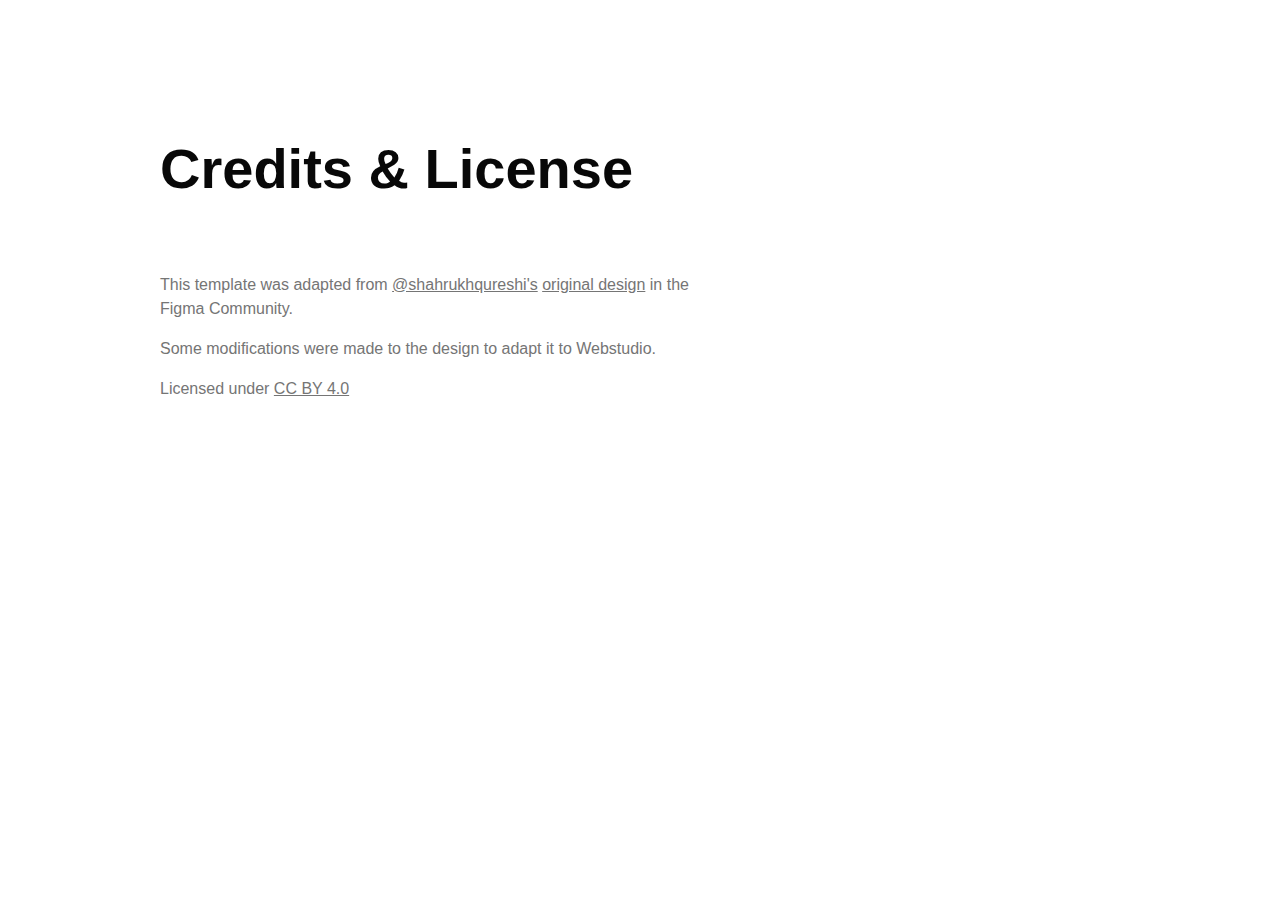
<file: credits/index.html>
<!doctype html>
<html
  lang="en"
  data-ws-project="183fa3e3-40d6-4b75-8d96-15da844849bd"
  data-ws-last-published="2025-07-27T13:51:36.341Z"
>
  <head>
    <link
      rel="stylesheet"
      type="text/css"
      href="/assets/static/app_generated_index-6937cd5a.DGfFGehN.css"
    />
    <meta charset="UTF-8" />
    <meta name="viewport" content="width=device-width,initial-scale=1" />
    <meta property="og:url" content="https://url/credits" />
    <title>Credits</title>
    <meta property="og:title" content="Credits" />
    <meta property="og:type" content="website" />
    <meta name="robots" content="noindex, nofollow" />
    <meta property="twitter:card" content="summary_large_image" />
    <link rel="icon" href="/assets/logo_r1qaJQiri6sK3rPyq-Sar.svg" />
  </head>
  <body class="w-body">
    <div class="w-box">
      <main class="w-box">
        <section class="w-box cna0hdz c1mzb2kd">
          <div
            class="w-box c1357293 c9jnjeu c5tmc3l c1ldum37 czr2pxy c155uc7w cry9bxc c1lfjoq7 cn6056e c1117wcl"
          >
            <h1 class="w-heading c11nr3ex c11dowh9 c1dnnq07 c8ys3vy">
              Credits &amp; License
            </h1>
            <div class="w-box c1rco612">
              <p class="w-paragraph">
                This template was adapted from
                <a
                  href="https://www.figma.com/@shahrukhqureshi"
                  target="_blank"
                  class="w-rich-text-link cd07aq5 cld4m44 c1hz2opz c1c9nyn co9inq6 c18nx7en c13zjl4p cl60rel c1ib9cr2 cb06ied"
                  >@shahrukhqureshi&#x27;s</a
                >
                <a
                  href="https://www.figma.com/community/file/1116316830579955404"
                  target="_blank"
                  class="w-rich-text-link cd07aq5 cld4m44 c1hz2opz c1c9nyn co9inq6 c18nx7en c13zjl4p cl60rel c1ib9cr2 cb06ied"
                  >original design</a
                >
                in the Figma Community.
              </p>
              <p class="w-paragraph">
                Some modifications were made to the design to adapt it to
                Webstudio.
              </p>
              <p class="w-paragraph">
                Licensed under
                <a
                  href="https://creativecommons.org/licenses/by/4.0/"
                  target="_blank"
                  class="w-rich-text-link cd07aq5 cld4m44 c1hz2opz c1c9nyn co9inq6 c18nx7en c13zjl4p cl60rel c1ib9cr2 cb06ied"
                  >CC BY 4.0</a
                >
              </p>
            </div>
          </div>
        </section>
      </main>
    </div>
    <script id="vike_pageContext" type="application/json">
      {
        "_urlRewrite": null,
        "pageId": "/pages/credits",
        "routeParams": {},
        "data": {
          "url": "https://url/credits",
          "system": { "params": {}, "search": {}, "origin": "https://url" },
          "resources": {},
          "pageMeta": {
            "title": "Credits",
            "description": "",
            "excludePageFromSearch": true,
            "language": "",
            "socialImageAssetName": "!undefined",
            "socialImageUrl": "",
            "status": 200,
            "redirect": "",
            "custom": []
          }
        }
      }
    </script>
    <script id="vike_globalContext" type="application/json">
      {}
    </script>
    <script
      src="/assets/entries/entry-server-routing.CRec7gzY.js"
      type="module"
      async
    ></script>
    <link
      rel="modulepreload"
      href="/assets/entries/pages_credits.CgAkyDn2.js"
      as="script"
      type="text/javascript"
    /><link
      rel="modulepreload"
      href="/assets/chunks/chunk-BHAmQTb5.js"
      as="script"
      type="text/javascript"
    />
  </body>
</html>
</file>
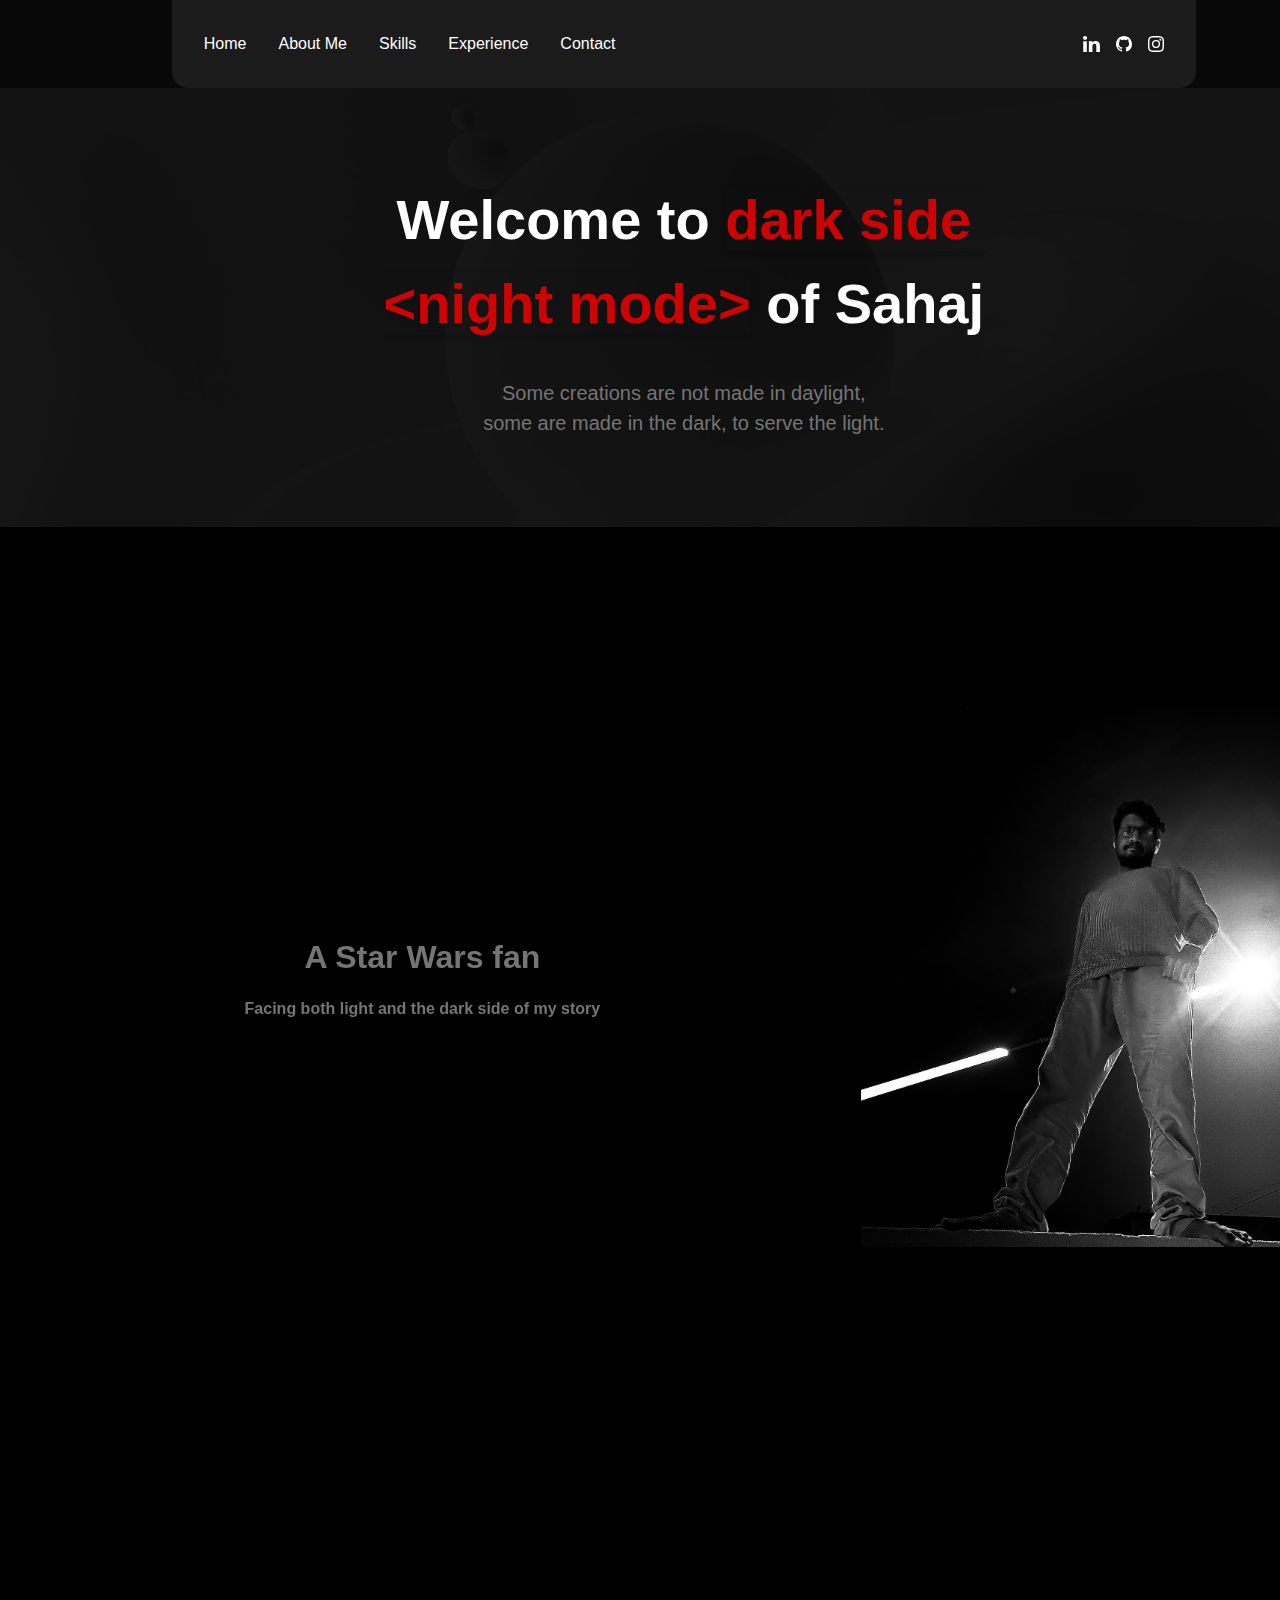
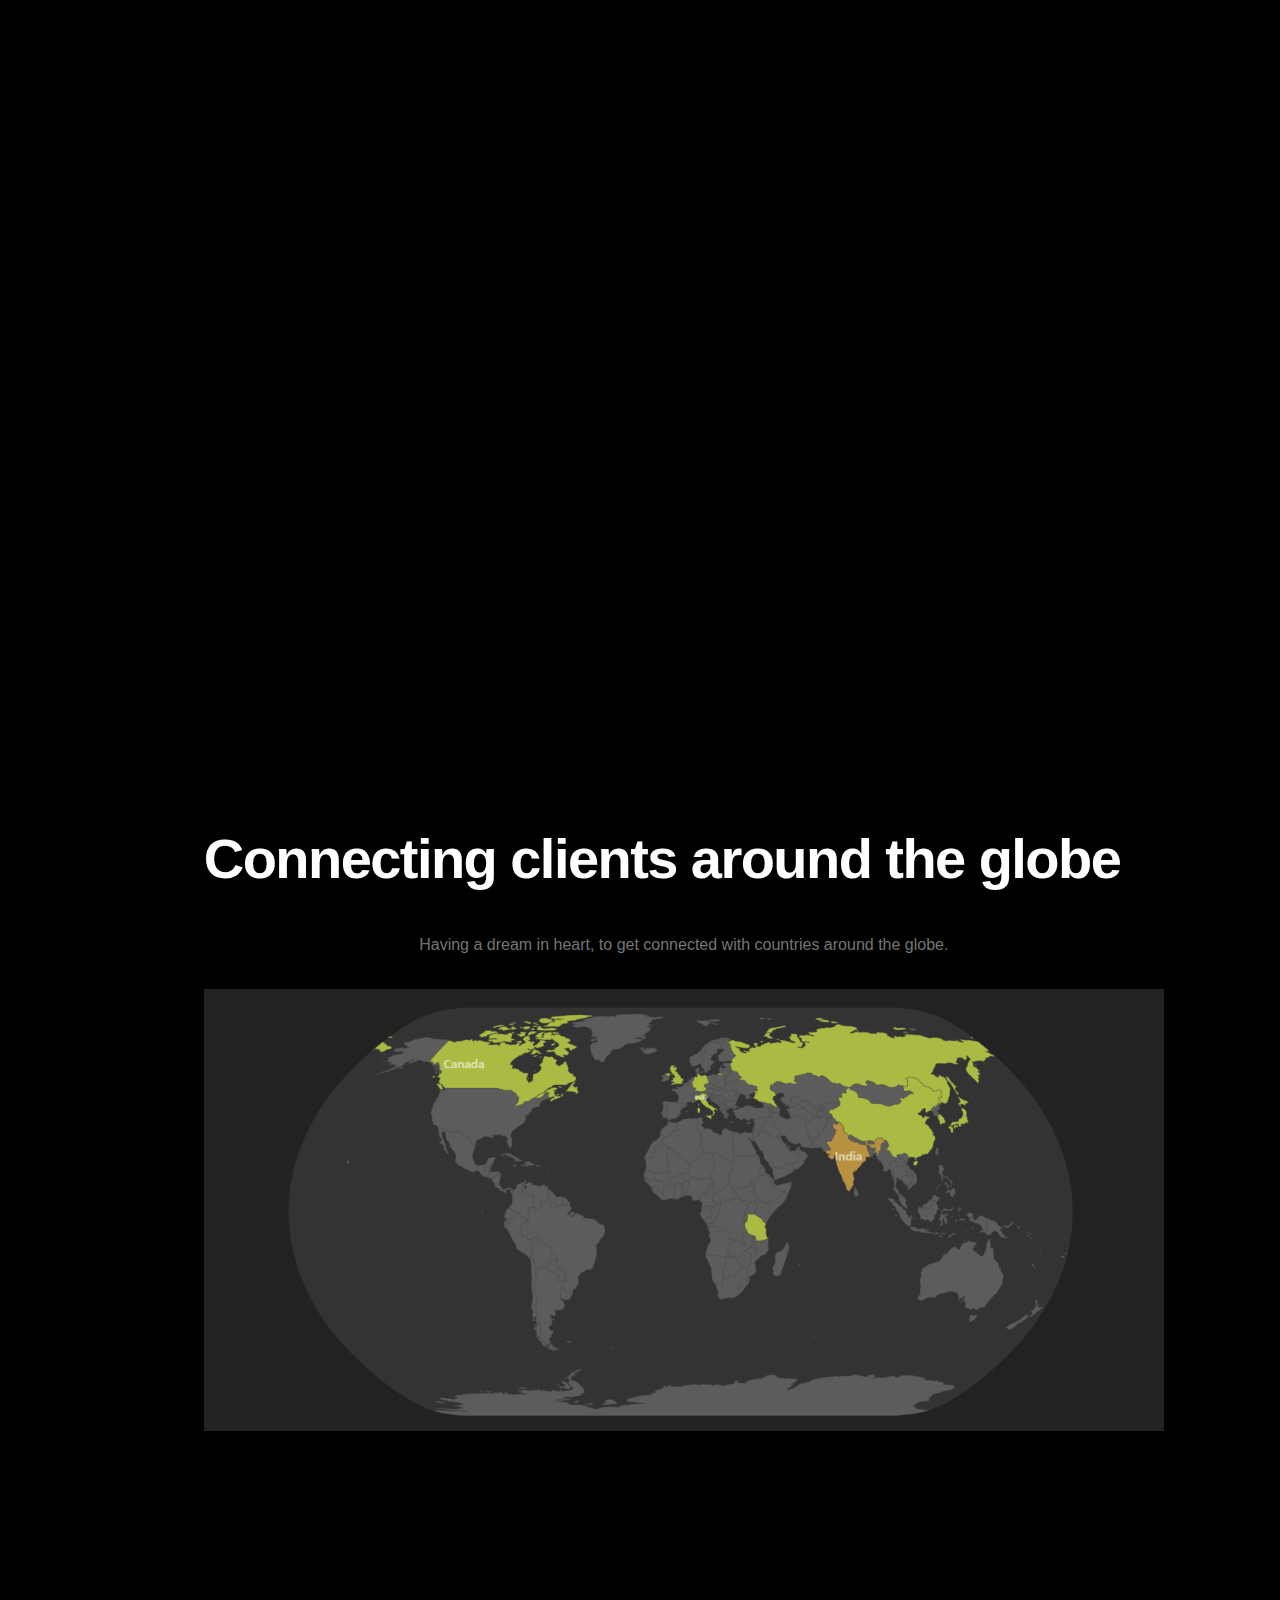
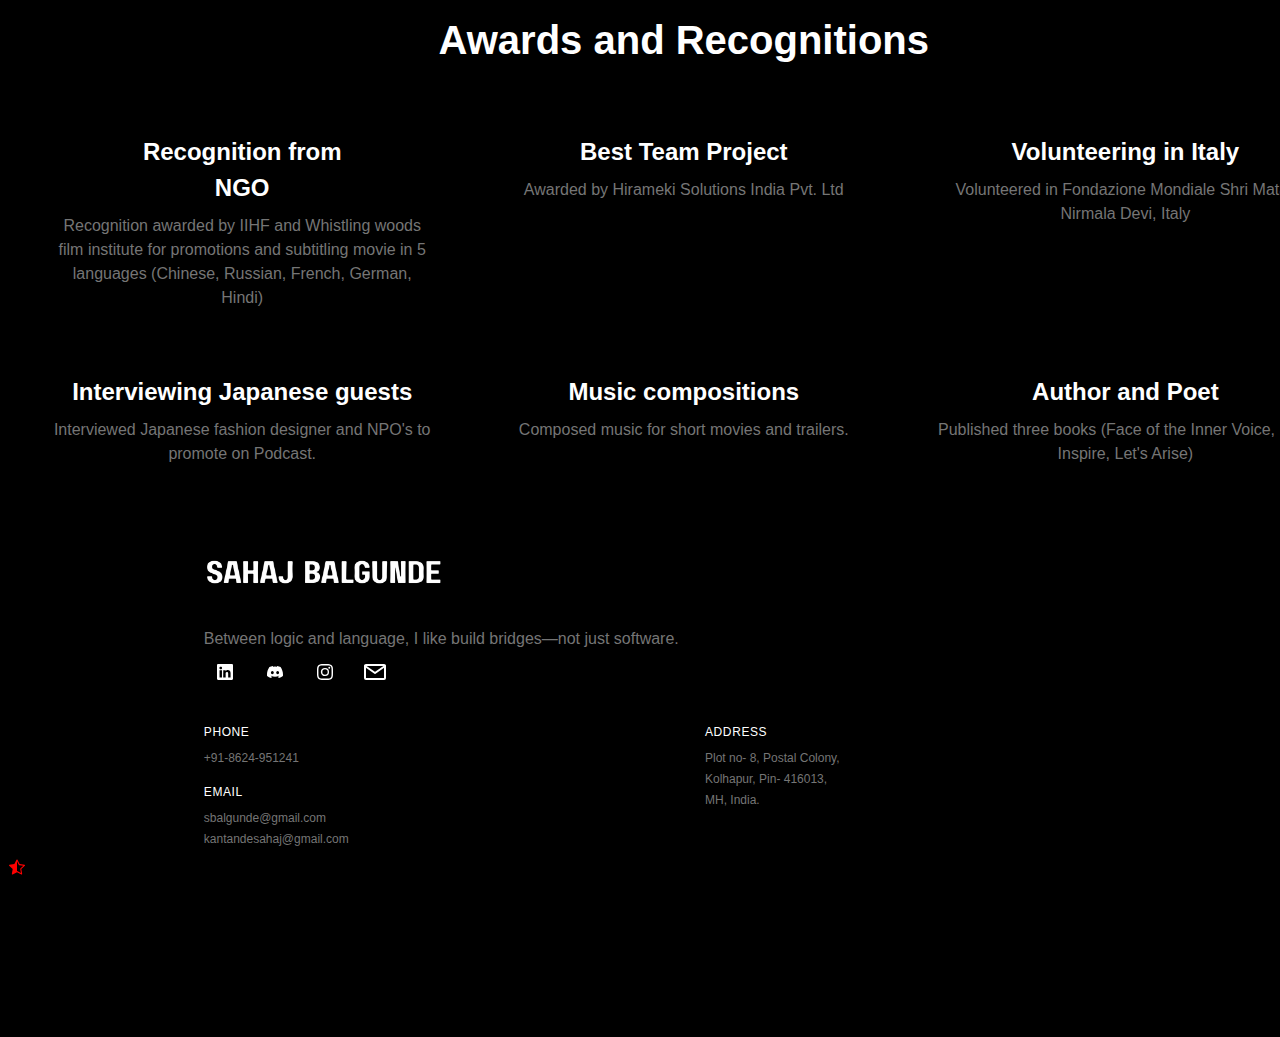
<file: cv/index.html>
<!doctype html>
<html
  lang="en"
  data-ws-project="183fa3e3-40d6-4b75-8d96-15da844849bd"
  data-ws-last-published="2025-07-27T13:31:57.429Z"
>
  <head>
    <link
      rel="stylesheet"
      type="text/css"
      href="/assets/static/app_generated_index-6937cd5a.DBRc3sMn.css"
    />
    <meta charset="UTF-8" />
    <meta name="viewport" content="width=device-width,initial-scale=1" />
    <link
      rel="preload"
      as="image"
      imagesrcset="/assets/myVisitedPlaces_(1)_MvpsHtyYwK6YbgFcJvpRN.png 16w, /assets/myVisitedPlaces_(1)_MvpsHtyYwK6YbgFcJvpRN.png 32w, /assets/myVisitedPlaces_(1)_MvpsHtyYwK6YbgFcJvpRN.png 48w, /assets/myVisitedPlaces_(1)_MvpsHtyYwK6YbgFcJvpRN.png 64w, /assets/myVisitedPlaces_(1)_MvpsHtyYwK6YbgFcJvpRN.png 96w, /assets/myVisitedPlaces_(1)_MvpsHtyYwK6YbgFcJvpRN.png 128w, /assets/myVisitedPlaces_(1)_MvpsHtyYwK6YbgFcJvpRN.png 256w, /assets/myVisitedPlaces_(1)_MvpsHtyYwK6YbgFcJvpRN.png 384w, /assets/myVisitedPlaces_(1)_MvpsHtyYwK6YbgFcJvpRN.png 640w, /assets/myVisitedPlaces_(1)_MvpsHtyYwK6YbgFcJvpRN.png 750w, /assets/myVisitedPlaces_(1)_MvpsHtyYwK6YbgFcJvpRN.png 828w, /assets/myVisitedPlaces_(1)_MvpsHtyYwK6YbgFcJvpRN.png 1080w, /assets/myVisitedPlaces_(1)_MvpsHtyYwK6YbgFcJvpRN.png 1200w, /assets/myVisitedPlaces_(1)_MvpsHtyYwK6YbgFcJvpRN.png 1920w, /assets/myVisitedPlaces_(1)_MvpsHtyYwK6YbgFcJvpRN.png 2048w, /assets/myVisitedPlaces_(1)_MvpsHtyYwK6YbgFcJvpRN.png 3840w"
      imagesizes="100vw"
    />
    <meta property="og:url" content="https://url/cv" />
    <title>Untitled</title>
    <meta property="og:title" content="Untitled" />
    <meta property="og:type" content="website" />
    <meta name="robots" content="noindex, nofollow" />
    <meta property="twitter:card" content="summary_large_image" />
    <link rel="icon" href="/assets/logo_r1qaJQiri6sK3rPyq-Sar.svg" />
    <link
      rel="preload"
      href="/assets/abstract_vt9yZNJWW69duXvqe3rMZ.webp"
      as="image"
    />
  </head>
  <body class="w-element c2ndtu8">
    <div style="display: contents">
      <div style="display: contents">
        <div class="w-html-embed">
          <style>
            * {
              /* Remove preset margins on everything so they can be applied where we want. */
              margin: 0;
              /* Make links scroll to their sections smoothly. */
              scroll-behavior: smooth;
            }
          </style>
        </div>
        <div class="w-box c130qyz3">
          <nav
            class="w-box c1357293 c9jnjeu c5tmc3l c1ldum37 czr2pxy c155uc7w cry9bxc c1lxiyww ca4qjwu c1cdc69r c1e5l06w c1kujfpy c1vfv5ml c18v2pa2 c1gut7ra cvyaqlm c5dy17i c1hsfuam c12jt7do cc3dq2t"
          >
            <div style="display: contents">
              <div style="display: contents">
                <div
                  class="w-box cry9bxc c1qyy4dh c18v2pa2 c10zkoym ct8c5y2 c15cml01 c10x096o c1rstvfo"
                >
                  <a
                    href="/"
                    class="w-link c1b44psv csru8nn c1hz2opz c1c9nyn co9inq6 c18nx7en c13zjl4p c135vpv5 c1qyy4dh ct02u4h cl60rel c1ib9cr2 cb06ied"
                    >Home</a
                  ><a
                    href="/#aboutme"
                    class="w-link c1b44psv csru8nn c1hz2opz c1c9nyn co9inq6 c18nx7en c13zjl4p c135vpv5 c1qyy4dh ct02u4h cl60rel c1ib9cr2 cb06ied"
                    >About Me</a
                  ><a
                    href="/#skills"
                    class="w-link c1b44psv csru8nn c1hz2opz c1c9nyn co9inq6 c18nx7en c13zjl4p c135vpv5 c1qyy4dh ct02u4h cl60rel c1ib9cr2 cb06ied"
                    >Skills</a
                  ><a
                    href="/#experience"
                    class="w-link c1b44psv csru8nn c1hz2opz c1c9nyn co9inq6 c18nx7en c13zjl4p c135vpv5 c1qyy4dh ct02u4h cl60rel c1ib9cr2 cb06ied"
                    >Experience</a
                  ><a
                    href="/"
                    class="w-link c1b44psv csru8nn c1hz2opz c1c9nyn co9inq6 c18nx7en c13zjl4p c135vpv5 c1qyy4dh ct02u4h cl60rel c1ib9cr2 cb06ied"
                    >Contact</a
                  >
                </div>
                <div
                  class="w-box cry9bxc ce5h5qp csadq8m c1qyy4dh ct02u4h ck3ozxv c1rstvfo c10x096o"
                >
                  <a
                    aria-label="LinkedIn"
                    href="https://www.linkedin.com/in/sahaj-b-%E3%82%B5%E3%83%8F%E3%82%B8/"
                    class="w-link c1b44psv csru8nn c1hz2opz c1c9nyn co9inq6 c18nx7en c13zjl4p c135vpv5 c1qyy4dh ct02u4h cl60rel c1ib9cr2 cb06ied"
                    ><div class="w-html-embed csru8nn cblpe2z c1y0z7zr">
                      <svg
                        width="100%"
                        height="100%"
                        viewBox="0 0 18 17"
                        fill="none"
                        xmlns="http://www.w3.org/2000/svg"
                      >
                        <path
                          d="M0 1.97499C0 1.40259 0.202708 0.930366 0.608108 0.558324C1.01351 0.186265 1.54055 0.000244141 2.18919 0.000244141C2.82626 0.000244141 3.34169 0.183397 3.73552 0.549738C4.14092 0.927515 4.34363 1.41976 4.34363 2.0265C4.34363 2.576 4.14672 3.0339 3.7529 3.40024C3.3475 3.77802 2.81467 3.9669 2.15444 3.9669H2.13707C1.49999 3.9669 0.984562 3.77802 0.590734 3.40024C0.196905 3.02246 0 2.54737 0 1.97499ZM0.225869 17.0002V5.52953H4.08301V17.0002H0.225869ZM6.22008 17.0002H10.0772V10.5952C10.0772 10.1945 10.1236 9.8854 10.2162 9.6679C10.3784 9.27867 10.6245 8.94954 10.9546 8.68053C11.2847 8.4115 11.6988 8.277 12.1969 8.277C13.4942 8.277 14.1429 9.1413 14.1429 10.8699V17.0002H18V10.4235C18 8.72918 17.5946 7.44417 16.7838 6.56842C15.973 5.69266 14.9016 5.25478 13.5695 5.25478C12.0753 5.25478 10.9112 5.89013 10.0772 7.16084V7.19518H10.0598L10.0772 7.16084V5.52953H6.22008C6.24324 5.89585 6.25483 7.0349 6.25483 8.94669C6.25483 10.8585 6.24324 13.543 6.22008 17.0002Z"
                          fill="currentColor"
                        ></path>
                      </svg></div></a
                  ><a
                    aria-label="Behance"
                    href="https://github.com/sahajisy"
                    class="w-link c1b44psv csru8nn c1hz2opz c1c9nyn co9inq6 c18nx7en c13zjl4p c135vpv5 c1qyy4dh ct02u4h cl60rel c1ib9cr2 cb06ied"
                    ><div class="w-html-embed csru8nn cblpe2z c1y0z7zr">
                      <svg
                        xmlns="http://www.w3.org/2000/svg"
                        width="16"
                        height="16"
                        fill="currentColor"
                        class="bi bi-github"
                        viewBox="0 0 16 16"
                      >
                        <path
                          d="M8 0C3.58 0 0 3.58 0 8c0 3.54 2.29 6.53 5.47 7.59.4.07.55-.17.55-.38 0-.19-.01-.82-.01-1.49-2.01.37-2.53-.49-2.69-.94-.09-.23-.48-.94-.82-1.13-.28-.15-.68-.52-.01-.53.63-.01 1.08.58 1.23.82.72 1.21 1.87.87 2.33.66.07-.52.28-.87.51-1.07-1.78-.2-3.64-.89-3.64-3.95 0-.87.31-1.59.82-2.15-.08-.2-.36-1.02.08-2.12 0 0 .67-.21 2.2.82.64-.18 1.32-.27 2-.27s1.36.09 2 .27c1.53-1.04 2.2-.82 2.2-.82.44 1.1.16 1.92.08 2.12.51.56.82 1.27.82 2.15 0 3.07-1.87 3.75-3.65 3.95.29.25.54.73.54 1.48 0 1.07-.01 1.93-.01 2.2 0 .21.15.46.55.38A8.01 8.01 0 0 0 16 8c0-4.42-3.58-8-8-8"
                        />
                      </svg></div></a
                  ><a
                    aria-label="X/Twitter"
                    href="https://www.instagram.com/kantandesu?igsh=MWc3cmhzMnI1ejAwNA%3D%3D&amp;utm_source=qr"
                    class="w-link c1b44psv csru8nn c1hz2opz c1c9nyn co9inq6 c18nx7en c13zjl4p c135vpv5 c1qyy4dh ct02u4h cl60rel c1ib9cr2 cb06ied"
                    ><div class="w-html-embed csru8nn cblpe2z c1y0z7zr">
                      <svg
                        xmlns="http://www.w3.org/2000/svg"
                        width="16"
                        height="16"
                        fill="currentColor"
                        class="bi bi-instagram"
                        viewBox="0 0 16 16"
                      >
                        <path
                          d="M8 0C5.829 0 5.556.01 4.703.048 3.85.088 3.269.222 2.76.42a3.9 3.9 0 0 0-1.417.923A3.9 3.9 0 0 0 .42 2.76C.222 3.268.087 3.85.048 4.7.01 5.555 0 5.827 0 8.001c0 2.172.01 2.444.048 3.297.04.852.174 1.433.372 1.942.205.526.478.972.923 1.417.444.445.89.719 1.416.923.51.198 1.09.333 1.942.372C5.555 15.99 5.827 16 8 16s2.444-.01 3.298-.048c.851-.04 1.434-.174 1.943-.372a3.9 3.9 0 0 0 1.416-.923c.445-.445.718-.891.923-1.417.197-.509.332-1.09.372-1.942C15.99 10.445 16 10.173 16 8s-.01-2.445-.048-3.299c-.04-.851-.175-1.433-.372-1.941a3.9 3.9 0 0 0-.923-1.417A3.9 3.9 0 0 0 13.24.42c-.51-.198-1.092-.333-1.943-.372C10.443.01 10.172 0 7.998 0zm-.717 1.442h.718c2.136 0 2.389.007 3.232.046.78.035 1.204.166 1.486.275.373.145.64.319.92.599s.453.546.598.92c.11.281.24.705.275 1.485.039.843.047 1.096.047 3.231s-.008 2.389-.047 3.232c-.035.78-.166 1.203-.275 1.485a2.5 2.5 0 0 1-.599.919c-.28.28-.546.453-.92.598-.28.11-.704.24-1.485.276-.843.038-1.096.047-3.232.047s-2.39-.009-3.233-.047c-.78-.036-1.203-.166-1.485-.276a2.5 2.5 0 0 1-.92-.598 2.5 2.5 0 0 1-.6-.92c-.109-.281-.24-.705-.275-1.485-.038-.843-.046-1.096-.046-3.233s.008-2.388.046-3.231c.036-.78.166-1.204.276-1.486.145-.373.319-.64.599-.92s.546-.453.92-.598c.282-.11.705-.24 1.485-.276.738-.034 1.024-.044 2.515-.045zm4.988 1.328a.96.96 0 1 0 0 1.92.96.96 0 0 0 0-1.92m-4.27 1.122a4.109 4.109 0 1 0 0 8.217 4.109 4.109 0 0 0 0-8.217m0 1.441a2.667 2.667 0 1 1 0 5.334 2.667 2.667 0 0 1 0-5.334"
                        />
                      </svg></div
                  ></a>
                </div>
              </div>
            </div>
          </nav>
          <div
            data-state="closed"
            class="w-collapsible cwvpjlf cx6c9kw c174sw29 czqy8m4 c4etu7w c10x096o c1fvno8n c18rgifh cscsz6x coh89bn"
          >
            <button
              type="button"
              aria-label="Open mobile menu"
              class="w-button c1b44psv cl8m66n c1b2tb9q c1xm4ef6 c1j33arz c1r2vfc1 ccfzz03 cub2gss cgcvr98 c1xjllne c135vpv5 ckm1y83 csru8nn c1md20bl c1e892th c1qyy4dh ct02u4h c1nouzdk c1hz2opz c1c9nyn co9inq6 c18nx7en c13zjl4p c1cb3y4c c1h3d6dm c10psuuk cl60rel c1ib9cr2 cb06ied cv7lanz c1q2ekan cngthtj ckqzz7r"
              aria-controls="radix-:Ra6:"
              aria-expanded="false"
              data-state="closed"
            >
              <div class="w-html-embed">
                <svg
                  xmlns="http://www.w3.org/2000/svg"
                  width="100%"
                  height="100%"
                  viewBox="0 0 24 24"
                  fill="none"
                  stroke="currentColor"
                  stroke-width="2"
                  stroke-linecap="round"
                  stroke-linejoin="round"
                  class="lucide lucide-menu"
                >
                  <line x1="4" x2="20" y1="12" y2="12"></line>
                  <line x1="4" x2="20" y1="6" y2="6"></line>
                  <line x1="4" x2="20" y1="18" y2="18"></line>
                </svg>
              </div>
            </button>
            <div
              data-state="closed"
              id="radix-:Ra6:"
              hidden=""
              data-ani="expand"
              class="w-collapsible-content"
            ></div>
          </div>
        </div>
      </div>
    </div>
    <section
      id="top"
      class="w-box cna0hdz c1mzb2kd c1669vkd cn1jd01 c1di64f2 c1ru090q c1syziaj c19ffyra cbho0oy c1ns98mi c1t5a35i"
    >
      <div
        class="w-box c1357293 c9jnjeu c5tmc3l c1ldum37 czr2pxy c155uc7w cry9bxc c1lfjoq7 ca4qjwu c1cdc69r"
      >
        <div class="w-box cry9bxc c1lfjoq7 c1s46o9r cdczzub">
          <div
            class="w-box cry9bxc c1lfjoq7 ct8c5y2 c10zkoym c1qyy4dh c1wt8a7g c1qom380"
          >
            <h1
              class="w-heading c11nr3ex c11dowh9 cuccfz7 c8ys3vy c74kosi c1dhz37v"
            >
              Welcome to
              <span class="w-element c1irv2ek c1ta1lnp"
                >dark side &lt;night mode&gt;</span
              >
              of Sahaj
            </h1>
            <p class="w-paragraph c1nkzcyu c3fmn7t czt9u4x c1dhz37v">
              Some creations are not made in daylight, some are made in the
              dark, to serve the light.
            </p>
          </div>
        </div>
      </div>
    </section>
    <div class="w-element c197e9rz">
      <div class="w-box">
        <div class="w-box c13wpgbo c1kb9vfm">
          <div
            class="w-box cuxhm5d c653p2c c1cvcmzo c1qyy4dh csx6tj7 cdtylqg chmjof8 copqmak"
          >
            <div style="display: contents">
              <div
                class="w-box copqmak c8x4o7e c1b60xtq c9e4b1s ceptiu8 cz42axp c2d5c6o"
              >
                <div
                  class="w-box cry9bxc c1qyy4dh ct02u4h c8x4o7e c1b60xtq c1lfjoq7"
                >
                  <h1 class="w-heading">
                    <b class="w-element">A Star Wars fan</b>
                  </h1>
                  <div class="w-text">
                    <b class="w-element"
                      >Facing both light and the dark side of my story</b
                    >
                  </div>
                </div>
                <img
                  alt=""
                  width="1440"
                  height="1443"
                  src="/assets/518347086_3303703416473133_1472201224637718165_n_Gm5u_kouxu4133bTZmlc0.jpg"
                  class="w-image czr2pxy c1bkqfhr c1gxuxwl cjxv9qx"
                  sizes="100vw"
                  srcset="
                    /assets/518347086_3303703416473133_1472201224637718165_n_Gm5u_kouxu4133bTZmlc0.jpg   16w,
                    /assets/518347086_3303703416473133_1472201224637718165_n_Gm5u_kouxu4133bTZmlc0.jpg   32w,
                    /assets/518347086_3303703416473133_1472201224637718165_n_Gm5u_kouxu4133bTZmlc0.jpg   48w,
                    /assets/518347086_3303703416473133_1472201224637718165_n_Gm5u_kouxu4133bTZmlc0.jpg   64w,
                    /assets/518347086_3303703416473133_1472201224637718165_n_Gm5u_kouxu4133bTZmlc0.jpg   96w,
                    /assets/518347086_3303703416473133_1472201224637718165_n_Gm5u_kouxu4133bTZmlc0.jpg  128w,
                    /assets/518347086_3303703416473133_1472201224637718165_n_Gm5u_kouxu4133bTZmlc0.jpg  256w,
                    /assets/518347086_3303703416473133_1472201224637718165_n_Gm5u_kouxu4133bTZmlc0.jpg  384w,
                    /assets/518347086_3303703416473133_1472201224637718165_n_Gm5u_kouxu4133bTZmlc0.jpg  640w,
                    /assets/518347086_3303703416473133_1472201224637718165_n_Gm5u_kouxu4133bTZmlc0.jpg  750w,
                    /assets/518347086_3303703416473133_1472201224637718165_n_Gm5u_kouxu4133bTZmlc0.jpg  828w,
                    /assets/518347086_3303703416473133_1472201224637718165_n_Gm5u_kouxu4133bTZmlc0.jpg 1080w,
                    /assets/518347086_3303703416473133_1472201224637718165_n_Gm5u_kouxu4133bTZmlc0.jpg 1200w,
                    /assets/518347086_3303703416473133_1472201224637718165_n_Gm5u_kouxu4133bTZmlc0.jpg 1920w,
                    /assets/518347086_3303703416473133_1472201224637718165_n_Gm5u_kouxu4133bTZmlc0.jpg 2048w,
                    /assets/518347086_3303703416473133_1472201224637718165_n_Gm5u_kouxu4133bTZmlc0.jpg 3840w
                  "
                  decoding="async"
                  loading="lazy"
                /><img
                  alt=""
                  width="1148"
                  height="1148"
                  src="/assets/473292168_3114715015371975_2353566844268573561_n_29LvjLLBTf_1gC-youzf0.jpg"
                  class="w-image czr2pxy c1bkqfhr c1gxuxwl cjxv9qx"
                  sizes="100vw"
                  srcset="
                    /assets/473292168_3114715015371975_2353566844268573561_n_29LvjLLBTf_1gC-youzf0.jpg   16w,
                    /assets/473292168_3114715015371975_2353566844268573561_n_29LvjLLBTf_1gC-youzf0.jpg   32w,
                    /assets/473292168_3114715015371975_2353566844268573561_n_29LvjLLBTf_1gC-youzf0.jpg   48w,
                    /assets/473292168_3114715015371975_2353566844268573561_n_29LvjLLBTf_1gC-youzf0.jpg   64w,
                    /assets/473292168_3114715015371975_2353566844268573561_n_29LvjLLBTf_1gC-youzf0.jpg   96w,
                    /assets/473292168_3114715015371975_2353566844268573561_n_29LvjLLBTf_1gC-youzf0.jpg  128w,
                    /assets/473292168_3114715015371975_2353566844268573561_n_29LvjLLBTf_1gC-youzf0.jpg  256w,
                    /assets/473292168_3114715015371975_2353566844268573561_n_29LvjLLBTf_1gC-youzf0.jpg  384w,
                    /assets/473292168_3114715015371975_2353566844268573561_n_29LvjLLBTf_1gC-youzf0.jpg  640w,
                    /assets/473292168_3114715015371975_2353566844268573561_n_29LvjLLBTf_1gC-youzf0.jpg  750w,
                    /assets/473292168_3114715015371975_2353566844268573561_n_29LvjLLBTf_1gC-youzf0.jpg  828w,
                    /assets/473292168_3114715015371975_2353566844268573561_n_29LvjLLBTf_1gC-youzf0.jpg 1080w,
                    /assets/473292168_3114715015371975_2353566844268573561_n_29LvjLLBTf_1gC-youzf0.jpg 1200w,
                    /assets/473292168_3114715015371975_2353566844268573561_n_29LvjLLBTf_1gC-youzf0.jpg 1920w,
                    /assets/473292168_3114715015371975_2353566844268573561_n_29LvjLLBTf_1gC-youzf0.jpg 2048w,
                    /assets/473292168_3114715015371975_2353566844268573561_n_29LvjLLBTf_1gC-youzf0.jpg 3840w
                  "
                  decoding="async"
                  loading="lazy"
                /><img
                  alt=""
                  width="1440"
                  height="1800"
                  src="/assets/470204042_17948528918877481_6402698420380474944_n_LNTqN9XTm2-Bi-GUEPoP5.jpg"
                  class="w-image czr2pxy c1bkqfhr c1gxuxwl cjxv9qx"
                  sizes="100vw"
                  srcset="
                    /assets/470204042_17948528918877481_6402698420380474944_n_LNTqN9XTm2-Bi-GUEPoP5.jpg   16w,
                    /assets/470204042_17948528918877481_6402698420380474944_n_LNTqN9XTm2-Bi-GUEPoP5.jpg   32w,
                    /assets/470204042_17948528918877481_6402698420380474944_n_LNTqN9XTm2-Bi-GUEPoP5.jpg   48w,
                    /assets/470204042_17948528918877481_6402698420380474944_n_LNTqN9XTm2-Bi-GUEPoP5.jpg   64w,
                    /assets/470204042_17948528918877481_6402698420380474944_n_LNTqN9XTm2-Bi-GUEPoP5.jpg   96w,
                    /assets/470204042_17948528918877481_6402698420380474944_n_LNTqN9XTm2-Bi-GUEPoP5.jpg  128w,
                    /assets/470204042_17948528918877481_6402698420380474944_n_LNTqN9XTm2-Bi-GUEPoP5.jpg  256w,
                    /assets/470204042_17948528918877481_6402698420380474944_n_LNTqN9XTm2-Bi-GUEPoP5.jpg  384w,
                    /assets/470204042_17948528918877481_6402698420380474944_n_LNTqN9XTm2-Bi-GUEPoP5.jpg  640w,
                    /assets/470204042_17948528918877481_6402698420380474944_n_LNTqN9XTm2-Bi-GUEPoP5.jpg  750w,
                    /assets/470204042_17948528918877481_6402698420380474944_n_LNTqN9XTm2-Bi-GUEPoP5.jpg  828w,
                    /assets/470204042_17948528918877481_6402698420380474944_n_LNTqN9XTm2-Bi-GUEPoP5.jpg 1080w,
                    /assets/470204042_17948528918877481_6402698420380474944_n_LNTqN9XTm2-Bi-GUEPoP5.jpg 1200w,
                    /assets/470204042_17948528918877481_6402698420380474944_n_LNTqN9XTm2-Bi-GUEPoP5.jpg 1920w,
                    /assets/470204042_17948528918877481_6402698420380474944_n_LNTqN9XTm2-Bi-GUEPoP5.jpg 2048w,
                    /assets/470204042_17948528918877481_6402698420380474944_n_LNTqN9XTm2-Bi-GUEPoP5.jpg 3840w
                  "
                  decoding="async"
                  loading="lazy"
                /><img
                  alt=""
                  width="526"
                  height="526"
                  src="/assets/469984937_17948524520877481_1937878869797810419_n_Rar0pOWybWDufGJu2uwBj.jpg"
                  class="w-image czr2pxy c1bkqfhr c1gxuxwl cjxv9qx"
                  sizes="100vw"
                  srcset="
                    /assets/469984937_17948524520877481_1937878869797810419_n_Rar0pOWybWDufGJu2uwBj.jpg   16w,
                    /assets/469984937_17948524520877481_1937878869797810419_n_Rar0pOWybWDufGJu2uwBj.jpg   32w,
                    /assets/469984937_17948524520877481_1937878869797810419_n_Rar0pOWybWDufGJu2uwBj.jpg   48w,
                    /assets/469984937_17948524520877481_1937878869797810419_n_Rar0pOWybWDufGJu2uwBj.jpg   64w,
                    /assets/469984937_17948524520877481_1937878869797810419_n_Rar0pOWybWDufGJu2uwBj.jpg   96w,
                    /assets/469984937_17948524520877481_1937878869797810419_n_Rar0pOWybWDufGJu2uwBj.jpg  128w,
                    /assets/469984937_17948524520877481_1937878869797810419_n_Rar0pOWybWDufGJu2uwBj.jpg  256w,
                    /assets/469984937_17948524520877481_1937878869797810419_n_Rar0pOWybWDufGJu2uwBj.jpg  384w,
                    /assets/469984937_17948524520877481_1937878869797810419_n_Rar0pOWybWDufGJu2uwBj.jpg  640w,
                    /assets/469984937_17948524520877481_1937878869797810419_n_Rar0pOWybWDufGJu2uwBj.jpg  750w,
                    /assets/469984937_17948524520877481_1937878869797810419_n_Rar0pOWybWDufGJu2uwBj.jpg  828w,
                    /assets/469984937_17948524520877481_1937878869797810419_n_Rar0pOWybWDufGJu2uwBj.jpg 1080w
                  "
                  decoding="async"
                  loading="lazy"
                />
              </div>
            </div>
          </div>
        </div>
      </div>
    </div>
    <div class="w-element">
      <section class="w-box cna0hdz c1mzb2kd">
        <div
          class="w-box c1357293 c9jnjeu c5tmc3l c1ldum37 czr2pxy c155uc7w cry9bxc c1lfjoq7 ca4qjwu c1cdc69r"
        >
          <article class="w-box cry9bxc c1lfjoq7 ca4qjwu c1cdc69r">
            <header
              class="w-box cry9bxc c1lfjoq7 ct8c5y2 c10zkoym c16xs6ny c1wt8a7g cuj80l1"
            >
              <h2
                data-ws-tag="h2"
                class="w-heading c11nr3ex c11dowh9 cuccfz7 c8ys3vy c74kosi c2jl334 c1dhz37v"
              >
                Connecting clients around the globe
              </h2>
              <p class="w-element c12sm2j2">
                Having a dream in heart, to get connected with countries around
                the globe.
              </p>
              <img
                alt=""
                width="1260"
                height="580"
                src="/assets/myVisitedPlaces_(1)_MvpsHtyYwK6YbgFcJvpRN.png"
                class="w-image"
                sizes="100vw"
                srcset="
                  /assets/myVisitedPlaces_(1)_MvpsHtyYwK6YbgFcJvpRN.png   16w,
                  /assets/myVisitedPlaces_(1)_MvpsHtyYwK6YbgFcJvpRN.png   32w,
                  /assets/myVisitedPlaces_(1)_MvpsHtyYwK6YbgFcJvpRN.png   48w,
                  /assets/myVisitedPlaces_(1)_MvpsHtyYwK6YbgFcJvpRN.png   64w,
                  /assets/myVisitedPlaces_(1)_MvpsHtyYwK6YbgFcJvpRN.png   96w,
                  /assets/myVisitedPlaces_(1)_MvpsHtyYwK6YbgFcJvpRN.png  128w,
                  /assets/myVisitedPlaces_(1)_MvpsHtyYwK6YbgFcJvpRN.png  256w,
                  /assets/myVisitedPlaces_(1)_MvpsHtyYwK6YbgFcJvpRN.png  384w,
                  /assets/myVisitedPlaces_(1)_MvpsHtyYwK6YbgFcJvpRN.png  640w,
                  /assets/myVisitedPlaces_(1)_MvpsHtyYwK6YbgFcJvpRN.png  750w,
                  /assets/myVisitedPlaces_(1)_MvpsHtyYwK6YbgFcJvpRN.png  828w,
                  /assets/myVisitedPlaces_(1)_MvpsHtyYwK6YbgFcJvpRN.png 1080w,
                  /assets/myVisitedPlaces_(1)_MvpsHtyYwK6YbgFcJvpRN.png 1200w,
                  /assets/myVisitedPlaces_(1)_MvpsHtyYwK6YbgFcJvpRN.png 1920w,
                  /assets/myVisitedPlaces_(1)_MvpsHtyYwK6YbgFcJvpRN.png 2048w,
                  /assets/myVisitedPlaces_(1)_MvpsHtyYwK6YbgFcJvpRN.png 3840w
                "
                decoding="async"
                loading="eager"
              />
            </header>
          </article>
        </div>
      </section>
      <section class="w-box cna0hdz c1mzb2kd">
        <div
          class="w-box c1357293 c9jnjeu c5tmc3l c1ldum37 czr2pxy c155uc7w cry9bxc c1lfjoq7 ca4qjwu c1cdc69r c1qyy4dh ct02u4h"
        >
          <div
            class="w-box cry9bxc c1lfjoq7 ct8c5y2 c10zkoym c1qyy4dh c1wt8a7g c1qom380 czqy8m4 c1bulmrh cq4dxli"
          >
            <h2
              class="w-heading c1dxq9cf c11dowh9 cuccfz7 c8ys3vy c74kosi c1dhz37v"
            >
              Awards and Recognitions
            </h2>
          </div>
          <div
            class="w-box copqmak c1s46o9r cdczzub cejtdrx c10b2z1g c1qom380 c5m8ase cqeb86t c12sm2j2 cx6c9kw c174sw29"
          >
            <div class="w-box cry9bxc c1lfjoq7 cn6056e c1117wcl">
              <h3
                class="w-heading cuoke4w c11dowh9 c12y6bqh c8ys3vy cry9bxc c1qyy4dh c1wt8a7g c1md20bl c1e892th c12sm2j2"
              >
                <span class="w-text cuccfz7 c1dokym4"
                  >Recognition from NGO</span
                >
              </h3>
              <p class="w-paragraph">
                Recognition awarded by IIHF and Whistling woods film institute
                for promotions and subtitling movie in 5 languages (Chinese,
                Russian, French, German, Hindi)
              </p>
            </div>
            <div class="w-box cry9bxc c1lfjoq7 cn6056e c1117wcl">
              <h3
                class="w-heading cuoke4w c11dowh9 c12y6bqh c8ys3vy cry9bxc c1qyy4dh c1wt8a7g c1md20bl c1e892th c12sm2j2"
              >
                <span class="w-text cuccfz7">Best Team Project</span>
              </h3>
              <p class="w-paragraph">
                Awarded by Hirameki Solutions India Pvt. Ltd
              </p>
            </div>
            <div class="w-box cry9bxc c1lfjoq7 cn6056e c1117wcl">
              <h3
                class="w-heading cuoke4w c11dowh9 c12y6bqh c8ys3vy cry9bxc c1qyy4dh c1wt8a7g c1md20bl c1e892th c12sm2j2"
              >
                <span class="w-text cuccfz7">Volunteering in Italy</span>
              </h3>
              <p class="w-paragraph">
                Volunteered in Fondazione Mondiale Shri Mataji Nirmala Devi,
                Italy
              </p>
            </div>
            <div class="w-box cry9bxc c1lfjoq7 cn6056e c1117wcl">
              <h3
                class="w-heading cuoke4w c11dowh9 c12y6bqh c8ys3vy cry9bxc c1qyy4dh c1wt8a7g c1md20bl c1e892th c12sm2j2"
              >
                <span class="w-text cuccfz7">Interviewing Japanese guests</span>
              </h3>
              <p class="w-paragraph">
                Interviewed Japanese fashion designer and NPO&#x27;s to promote
                on Podcast.
              </p>
            </div>
            <div class="w-box cry9bxc c1lfjoq7 cn6056e c1117wcl">
              <h3
                class="w-heading cuoke4w c11dowh9 c12y6bqh c8ys3vy cry9bxc c1qyy4dh c1wt8a7g c1md20bl c1e892th c12sm2j2"
              >
                <span class="w-text cuccfz7">Music compositions</span>
              </h3>
              <p class="w-paragraph">
                Composed music for short movies and trailers.
              </p>
            </div>
            <div class="w-box cry9bxc c1lfjoq7 cn6056e c1117wcl">
              <h3
                class="w-heading cuoke4w c11dowh9 c12y6bqh c8ys3vy cry9bxc c1qyy4dh c1wt8a7g c1md20bl c1e892th c12sm2j2"
              >
                <span class="w-text cuccfz7">Author and Poet</span>
              </h3>
              <p class="w-paragraph">
                Published three books (Face of the Inner Voice, Let&#x27;s
                Inspire, Let&#x27;s Arise)
              </p>
            </div>
          </div>
        </div>
        <div style="display: contents">
          <div style="display: contents">
            <div style="display: contents">
              <div style="display: contents">
                <footer
                  data-ws-tag="footer"
                  class="w-box c33xfh3 c1ix7lwr c2ndtu8"
                >
                  <div
                    class="w-box c1357293 c9jnjeu c5tmc3l c1ldum37 czr2pxy c155uc7w copqmak c1lfjoq7 c10zkoym ct8c5y2 cxs3b8n cl5hb04 c174sw29 c1g1pw7y"
                  >
                    <div class="w-box c19276ge ctbf9sn">
                      <div style="display: contents">
                        <div style="display: contents">
                          <a
                            href="#"
                            aria-label="Replace title here"
                            class="w-link"
                            ><img
                              alt=""
                              width="1000"
                              height="600"
                              src="/assets/Sahaj_Balgunde_(1)_HiX-wShnRcCbk8H00kp2U.png"
                              class="w-image c1e66m5s cblpe2z"
                              sizes="100vw"
                              srcset="
                                /assets/Sahaj_Balgunde_(1)_HiX-wShnRcCbk8H00kp2U.png   16w,
                                /assets/Sahaj_Balgunde_(1)_HiX-wShnRcCbk8H00kp2U.png   32w,
                                /assets/Sahaj_Balgunde_(1)_HiX-wShnRcCbk8H00kp2U.png   48w,
                                /assets/Sahaj_Balgunde_(1)_HiX-wShnRcCbk8H00kp2U.png   64w,
                                /assets/Sahaj_Balgunde_(1)_HiX-wShnRcCbk8H00kp2U.png   96w,
                                /assets/Sahaj_Balgunde_(1)_HiX-wShnRcCbk8H00kp2U.png  128w,
                                /assets/Sahaj_Balgunde_(1)_HiX-wShnRcCbk8H00kp2U.png  256w,
                                /assets/Sahaj_Balgunde_(1)_HiX-wShnRcCbk8H00kp2U.png  384w,
                                /assets/Sahaj_Balgunde_(1)_HiX-wShnRcCbk8H00kp2U.png  640w,
                                /assets/Sahaj_Balgunde_(1)_HiX-wShnRcCbk8H00kp2U.png  750w,
                                /assets/Sahaj_Balgunde_(1)_HiX-wShnRcCbk8H00kp2U.png  828w,
                                /assets/Sahaj_Balgunde_(1)_HiX-wShnRcCbk8H00kp2U.png 1080w,
                                /assets/Sahaj_Balgunde_(1)_HiX-wShnRcCbk8H00kp2U.png 1200w,
                                /assets/Sahaj_Balgunde_(1)_HiX-wShnRcCbk8H00kp2U.png 1920w,
                                /assets/Sahaj_Balgunde_(1)_HiX-wShnRcCbk8H00kp2U.png 2048w
                              "
                              decoding="async"
                              loading="lazy"
                          /></a>
                        </div>
                      </div>
                      <p class="w-paragraph c1dhz37v">
                        Between logic and language, I like build bridges—not
                        just software.
                      </p>
                      <div
                        class="w-box cry9bxc c1md20bl c1e892th c1lxiyww c1pa4wt7 cuccfz7"
                      >
                        <a
                          aria-label="LinkedIn"
                          href="https://www.linkedin.com/in/sahaj-b-%E3%82%B5%E3%83%8F%E3%82%B8/"
                          class="w-link c12y6bqh csru8nn c1hz2opz c1c9nyn co9inq6 c18nx7en c13zjl4p c135vpv5 c1qyy4dh c1wt8a7g cn6056e c1117wcl c12n5uks csb0ifw cg5j03k c8od1c4 cz5x2lt codg43x cax3zcx cl60rel c1ib9cr2 cb06ied c44vfqt c1e8zdxj c1xs0wst c7s1hdt c1b7r3cd c4j0o1n"
                          ><div
                            class="w-html-embed csru8nn ch2prsz cg4iiql c1qyy4dh ct02u4h cuccfz7"
                          >
                            <svg
                              xmlns="http://www.w3.org/2000/svg"
                              width="16"
                              height="16"
                              fill="currentColor"
                              class="bi bi-linkedin"
                              viewBox="0 0 16 16"
                            >
                              <path
                                d="M0 1.146C0 .513.526 0 1.175 0h13.65C15.474 0 16 .513 16 1.146v13.708c0 .633-.526 1.146-1.175 1.146H1.175C.526 16 0 15.487 0 14.854zm4.943 12.248V6.169H2.542v7.225zm-1.2-8.212c.837 0 1.358-.554 1.358-1.248-.015-.709-.52-1.248-1.342-1.248S2.4 3.226 2.4 3.934c0 .694.521 1.248 1.327 1.248zm4.908 8.212V9.359c0-.216.016-.432.08-.586.173-.431.568-.878 1.232-.878.869 0 1.216.662 1.216 1.634v3.865h2.401V9.25c0-2.22-1.184-3.252-2.764-3.252-1.274 0-1.845.7-2.165 1.193v.025h-.016l.016-.025V6.169h-2.4c.03.678 0 7.225 0 7.225z"
                              />
                            </svg></div></a
                        ><a
                          aria-label="YouTube"
                          class="w-link c12y6bqh csru8nn c1hz2opz c1c9nyn co9inq6 c18nx7en c13zjl4p c135vpv5 c1qyy4dh c1wt8a7g cn6056e c1117wcl c12n5uks csb0ifw cg5j03k c8od1c4 cz5x2lt codg43x cax3zcx cl60rel c1ib9cr2 cb06ied c44vfqt c1e8zdxj c1xs0wst c7s1hdt c1b7r3cd c4j0o1n"
                          href="#"
                          ><div
                            class="w-html-embed csru8nn ch2prsz cg4iiql c1qyy4dh ct02u4h cuccfz7 c1xyv0ep"
                          >
                            <svg
                              xmlns="http://www.w3.org/2000/svg"
                              width="16"
                              height="16"
                              fill="currentColor"
                              class="bi bi-discord"
                            >
                              <path
                                d="M13.545 2.907a13.2 13.2 0 0 0-3.257-1.011.05.05 0 0 0-.052.025c-.141.25-.297.577-.406.833a12.2 12.2 0 0 0-3.658 0 8 8 0 0 0-.412-.833.05.05 0 0 0-.052-.025c-1.125.194-2.22.534-3.257 1.011a.04.04 0 0 0-.021.018C.356 6.024-.213 9.047.066 12.032q.003.022.021.037a13.3 13.3 0 0 0 3.995 2.02.05.05 0 0 0 .056-.019q.463-.63.818-1.329a.05.05 0 0 0-.01-.059l-.018-.011a9 9 0 0 1-1.248-.595.05.05 0 0 1-.02-.066l.015-.019q.127-.095.248-.195a.05.05 0 0 1 .051-.007c2.619 1.196 5.454 1.196 8.041 0a.05.05 0 0 1 .053.007q.121.1.248.195a.05.05 0 0 1-.004.085 8 8 0 0 1-1.249.594.05.05 0 0 0-.03.03.05.05 0 0 0 .003.041c.24.465.515.909.817 1.329a.05.05 0 0 0 .056.019 13.2 13.2 0 0 0 4.001-2.02.05.05 0 0 0 .021-.037c.334-3.451-.559-6.449-2.366-9.106a.03.03 0 0 0-.02-.019m-8.198 7.307c-.789 0-1.438-.724-1.438-1.612s.637-1.613 1.438-1.613c.807 0 1.45.73 1.438 1.613 0 .888-.637 1.612-1.438 1.612m5.316 0c-.788 0-1.438-.724-1.438-1.612s.637-1.613 1.438-1.613c.807 0 1.451.73 1.438 1.613 0 .888-.631 1.612-1.438 1.612"
                              />
                            </svg></div></a
                        ><a
                          aria-label="Instgram"
                          href="https://www.instagram.com/kantandesu?igsh=MWc3cmhzMnI1ejAwNA%3D%3D&amp;utm_source=qr"
                          class="w-link c12y6bqh csru8nn c1hz2opz c1c9nyn co9inq6 c18nx7en c13zjl4p c135vpv5 c1qyy4dh c1wt8a7g cn6056e c1117wcl c12n5uks csb0ifw cg5j03k c8od1c4 cz5x2lt codg43x cax3zcx cl60rel c1ib9cr2 cb06ied c44vfqt c1e8zdxj c1xs0wst c7s1hdt c1b7r3cd c4j0o1n"
                          ><div
                            class="w-html-embed csru8nn ch2prsz cg4iiql c1qyy4dh ct02u4h cuccfz7"
                          >
                            <svg
                              xmlns="http://www.w3.org/2000/svg"
                              width="16"
                              height="16"
                              fill="currentColor"
                              class="bi bi-instagram"
                              viewBox="0 0 16 16"
                            >
                              <path
                                d="M8 0C5.829 0 5.556.01 4.703.048 3.85.088 3.269.222 2.76.42a3.9 3.9 0 0 0-1.417.923A3.9 3.9 0 0 0 .42 2.76C.222 3.268.087 3.85.048 4.7.01 5.555 0 5.827 0 8.001c0 2.172.01 2.444.048 3.297.04.852.174 1.433.372 1.942.205.526.478.972.923 1.417.444.445.89.719 1.416.923.51.198 1.09.333 1.942.372C5.555 15.99 5.827 16 8 16s2.444-.01 3.298-.048c.851-.04 1.434-.174 1.943-.372a3.9 3.9 0 0 0 1.416-.923c.445-.445.718-.891.923-1.417.197-.509.332-1.09.372-1.942C15.99 10.445 16 10.173 16 8s-.01-2.445-.048-3.299c-.04-.851-.175-1.433-.372-1.941a3.9 3.9 0 0 0-.923-1.417A3.9 3.9 0 0 0 13.24.42c-.51-.198-1.092-.333-1.943-.372C10.443.01 10.172 0 7.998 0zm-.717 1.442h.718c2.136 0 2.389.007 3.232.046.78.035 1.204.166 1.486.275.373.145.64.319.92.599s.453.546.598.92c.11.281.24.705.275 1.485.039.843.047 1.096.047 3.231s-.008 2.389-.047 3.232c-.035.78-.166 1.203-.275 1.485a2.5 2.5 0 0 1-.599.919c-.28.28-.546.453-.92.598-.28.11-.704.24-1.485.276-.843.038-1.096.047-3.232.047s-2.39-.009-3.233-.047c-.78-.036-1.203-.166-1.485-.276a2.5 2.5 0 0 1-.92-.598 2.5 2.5 0 0 1-.6-.92c-.109-.281-.24-.705-.275-1.485-.038-.843-.046-1.096-.046-3.233s.008-2.388.046-3.231c.036-.78.166-1.204.276-1.486.145-.373.319-.64.599-.92s.546-.453.92-.598c.282-.11.705-.24 1.485-.276.738-.034 1.024-.044 2.515-.045zm4.988 1.328a.96.96 0 1 0 0 1.92.96.96 0 0 0 0-1.92m-4.27 1.122a4.109 4.109 0 1 0 0 8.217 4.109 4.109 0 0 0 0-8.217m0 1.441a2.667 2.667 0 1 1 0 5.334 2.667 2.667 0 0 1 0-5.334"
                              />
                            </svg></div></a
                        ><a
                          aria-label="Facebook"
                          href="mailto:sbalgunde@gmail.com"
                          class="w-link c12y6bqh csru8nn c1hz2opz c1c9nyn co9inq6 c18nx7en c13zjl4p c135vpv5 c1qyy4dh c1wt8a7g cn6056e c1117wcl c12n5uks csb0ifw cg5j03k c8od1c4 cz5x2lt codg43x cax3zcx cl60rel c1ib9cr2 cb06ied c44vfqt c1e8zdxj c1xs0wst c7s1hdt c1b7r3cd c4j0o1n"
                          ><div
                            class="w-html-embed csru8nn ch2prsz cg4iiql c1qyy4dh ct02u4h cuccfz7"
                          >
                            <svg
                              width="24"
                              height="24"
                              viewBox="0 0 24 24"
                              fill="none"
                              xmlns="http://www.w3.org/2000/svg"
                            >
                              <path
                                d="M22 6C22 5.44772 21.5523 5 21 5H3C2.44772 5 2 5.44772 2 6V18C2 18.5523 2.44772 19 3 19H21C21.5523 19 22 18.5523 22 18V6Z"
                                stroke="currentColor"
                                stroke-width="2"
                                stroke-linecap="round"
                                stroke-linejoin="round"
                              />
                              <path
                                d="M2 6L12 13L22 6"
                                stroke="currentColor"
                                stroke-width="2"
                                stroke-linecap="round"
                                stroke-linejoin="round"
                              />
                            </svg></div
                        ></a>
                      </div>
                    </div>
                    <div
                      class="w-box c9dulfm cry9bxc c1lfjoq7 c18x9hbp cwe6x1r c87nwep"
                    >
                      <div class="w-box cry9bxc c1lfjoq7 cn6056e c1117wcl">
                        <h2
                          data-ws-tag="h2"
                          class="w-heading c1kol985 cl7jefz c1sbkxmo cvvd648 cy1haag co8gpyk c1tme1mb cuccfz7"
                        >
                          Phone
                        </h2>
                        <p
                          class="w-paragraph c1kol985 c1qa6ufo co8gpyk c1tme1mb czt9u4x"
                        >
                          +91-8624-951241
                        </p>
                      </div>
                      <div class="w-box cry9bxc c1lfjoq7 cn6056e c1117wcl">
                        <h2
                          data-ws-tag="h2"
                          class="w-heading c1kol985 cl7jefz c1sbkxmo cvvd648 cy1haag co8gpyk c1tme1mb cuccfz7"
                        >
                          Email
                        </h2>
                        <p
                          class="w-paragraph c1kol985 c1qa6ufo co8gpyk c1tme1mb czt9u4x"
                        >
                          sbalgunde@gmail.com<br />kantandesahaj@gmail.com
                        </p>
                      </div>
                    </div>
                    <div
                      class="w-box c9dulfm cry9bxc c1lfjoq7 c18x9hbp cwe6x1r c87nwep"
                    >
                      <div class="w-box cry9bxc c1lfjoq7 cn6056e c1117wcl">
                        <h2
                          data-ws-tag="h2"
                          class="w-heading c1kol985 cl7jefz c1sbkxmo cvvd648 cy1haag co8gpyk c1tme1mb cuccfz7"
                        >
                          Address
                        </h2>
                        <p
                          class="w-paragraph c1kol985 c1qa6ufo co8gpyk c1tme1mb czt9u4x"
                        >
                          Plot no- 8, Postal Colony,<br />Kolhapur, Pin-
                          416013,<br />MH, India.
                        </p>
                      </div>
                    </div>
                  </div>
                  <a
                    aria-label="Facebook"
                    href="/cv#top"
                    class="w-link c12y6bqh csru8nn c1hz2opz c1c9nyn co9inq6 c18nx7en c13zjl4p c135vpv5 c1qyy4dh c1wt8a7g cn6056e c1117wcl c12n5uks csb0ifw cg5j03k c8od1c4 cz5x2lt codg43x cax3zcx cl60rel c1ib9cr2 cb06ied c44vfqt c1e8zdxj c1xs0wst c7s1hdt c1b7r3cd c4j0o1n"
                    ><div
                      class="w-html-embed csru8nn ch2prsz cg4iiql c1qyy4dh ct02u4h c1uz4ehg"
                    >
                      <svg
                        xmlns="http://www.w3.org/2000/svg"
                        width="16"
                        height="16"
                        fill="currentColor"
                        class="bi bi-star-half"
                        viewBox="0 0 16 16"
                      >
                        <path
                          d="M5.354 5.119 7.538.792A.52.52 0 0 1 8 .5c.183 0 .366.097.465.292l2.184 4.327 4.898.696A.54.54 0 0 1 16 6.32a.55.55 0 0 1-.17.445l-3.523 3.356.83 4.73c.078.443-.36.79-.746.592L8 13.187l-4.389 2.256a.5.5 0 0 1-.146.05c-.342.06-.668-.254-.6-.642l.83-4.73L.173 6.765a.55.55 0 0 1-.172-.403.6.6 0 0 1 .085-.302.51.51 0 0 1 .37-.245zM8 12.027a.5.5 0 0 1 .232.056l3.686 1.894-.694-3.957a.56.56 0 0 1 .162-.505l2.907-2.77-4.052-.576a.53.53 0 0 1-.393-.288L8.001 2.223 8 2.226z"
                        />
                      </svg></div
                  ></a>
                </footer>
                <div class="w-html-embed">
                  <style>
                    :root {
                      --ani-duration: var(--duration-default, 0.2s);
                      --ani-delay: 0s;
                      --ani-slide-offset: 20%;
                      --ani-zoom-in-scale: 1;
                      --ani-zoom-out-scale: 0.85;
                      --ani-flip-rotate: 30deg;
                      --ani-easing: var(--easing-default, ease);
                      --ani-fill-mode: forwards;
                    }
                    [data-ani]:not([data-ani-children]),
                    [data-ani-children]:not([data-ani-progress]) > * {
                      animation-duration: var(--ani-duration);
                      animation-delay: var(--ani-delay);
                      animation-timing-function: var(--ani-easing);
                      animation-fill-mode: var(--ani-fill-mode);
                      opacity: 0;
                    }
                    [data-ani-progress]:not([data-ani-children]),
                    [data-ani-children]:not([data-ani]) > * {
                      transition-property: opacity, transform;
                      transition-duration: var(--ani-duration);
                      transition-timing-function: var(--ani-easing);
                      opacity: 0;
                    }
                    @keyframes fadeIn {
                      from {
                        opacity: 0;
                      }
                      to {
                        opacity: 1;
                      }
                    }
                    @keyframes fadeOut {
                      from {
                        opacity: 1;
                      }
                      to {
                        opacity: 0;
                      }
                    }
                    [data-ani-children][data-ani="fade"] > .in,
                    [data-ani="fade"]:where(
                        .in:not([data-state]),
                        [data-state$="open"],
                        [data-state="active"]
                      ) {
                      animation-name: fadeIn;
                    }
                    [data-ani-children][data-ani="fade"] > .out,
                    [data-ani="fade"]:where(
                        .out:not([data-state]),
                        [data-state="closed"],
                        [data-state="inactive"]
                      ) {
                      animation-name: fadeOut;
                    }
                    @keyframes slideIn {
                      from {
                        opacity: 0;
                        translate: var(--ani-slide-transform);
                      }
                      to {
                        opacity: 1;
                        translate: none;
                      }
                    }
                    @keyframes slideOut {
                      from {
                        opacity: 1;
                        translate: none;
                      }
                      to {
                        opacity: 0;
                        translate: var(--ani-slide-transform);
                      }
                    }
                    [data-ani-children][data-ani|="slide"] > .in,
                    [data-ani|="slide"]:where(
                        .in:not([data-state]),
                        [data-state$="open"],
                        [data-state="active"]
                      ) {
                      animation-name: slideIn;
                    }
                    [data-ani-children][data-ani|="slide"] > .out,
                    [data-ani|="slide"]:where(
                        .out:not([data-state]),
                        [data-state="closed"],
                        [data-state="inactive"]
                      ) {
                      animation-name: slideOut;
                    }
                    [data-ani="slide-up"] {
                      --ani-slide-transform: 0 var(--ani-slide-offset);
                    }
                    [data-ani="slide-down"] {
                      --ani-slide-transform: 0
                        calc(-1 * var(--ani-slide-offset));
                    }
                    [data-ani="slide-left"] {
                      --ani-slide-transform: var(--ani-slide-offset);
                    }
                    [data-ani="slide-right"] {
                      --ani-slide-transform: calc(-1 * var(--ani-slide-offset));
                    }
                    @keyframes zoomIn {
                      from {
                        opacity: 0;
                        scale: var(--ani-zoom-out-scale);
                      }
                      to {
                        opacity: 1;
                        scale: 1;
                      }
                    }
                    @keyframes zoomOut {
                      from {
                        opacity: 1;
                        scale: 1;
                      }
                      to {
                        opacity: 0;
                        scale: var(--ani-zoom-in-scale);
                      }
                    }
                    [data-ani-children][data-ani="zoom"] > .in,
                    [data-ani|="zoom"]:where(
                        .in:not([data-state]),
                        [data-state$="open"],
                        [data-state="active"]
                      ) {
                      animation-name: zoomIn;
                    }
                    [data-ani-children][data-ani="zoom"] > .out,
                    [data-ani|="zoom"]:where(
                        .out:not([data-state]),
                        [data-state="closed"],
                        [data-state="inactive"]
                      ) {
                      animation-name: zoomOut;
                    }
                    [data-ani-children][data-ani-progress="zoom"] > *,
                    [data-ani-progress="zoom"]:not([data-ani-children]) {
                      transform: scale(var(--ani-zoom-out-scale));
                    }
                    @keyframes flipInY {
                      from {
                        rotate: y var(--ani-flip-rotate);
                        perspective: 2000px;
                        opacity: 0;
                      }
                      to {
                        rotate: y 0;
                        opacity: 1;
                      }
                    }
                    @keyframes flipOutY {
                      from {
                        rotate: y 0;
                        opacity: 1;
                      }
                      to {
                        perspective: 2000px;
                        rotate: y var(--ani-flip-rotate);
                        opacity: 0;
                      }
                    }
                    @keyframes flipInX {
                      from {
                        perspective: 2000px;
                        rotate: x var(--ani-flip-rotate);
                        opacity: 0;
                      }
                      to {
                        rotate: x 0;
                        opacity: 1;
                      }
                    }
                    @keyframes flipOutX {
                      from {
                        rotate: x 0;
                        opacity: 1;
                      }
                      to {
                        perspective: 2000px;
                        rotate: x var(--ani-flip-rotate);
                        opacity: 0;
                      }
                    }
                    [data-ani-children][data-ani="flip-y"] > .in,
                    [data-ani="flip-y"]:where(
                        .in:not([data-state]),
                        [data-state$="open"],
                        [data-state="active"]
                      ) {
                      animation-name: flipInY;
                    }
                    [data-ani-children][data-ani="flip-x"] > .in,
                    [data-ani="flip-x"]:where(
                        .in:not([data-state]),
                        [data-state$="open"],
                        [data-state="active"]
                      ) {
                      animation-name: flipInX;
                    }
                    [data-ani-children][data-ani="flip-y"] > .out,
                    [data-ani="flip-y"]:where(
                        .out:not([data-state]),
                        [data-state="closed"],
                        [data-state="inactive"]
                      ) {
                      animation-name: flipOutY;
                    }
                    [data-ani-children][data-ani="flip-x"] > .out,
                    [data-ani="flip-x"]:where(
                        .out:not([data-state]),
                        [data-state="closed"],
                        [data-state="inactive"]
                      ) {
                      animation-name: flipOutX;
                    }
                    @keyframes expandDown {
                      from {
                        height: 0;
                      }
                      to {
                        height: var(--newHeight);
                      }
                    }
                    @keyframes expandUp {
                      from {
                        height: var(--newHeight);
                      }
                      to {
                        height: 0;
                      }
                    }
                    [data-ani="expand"],
                    [data-ani="expand"][data-state="open"],
                    [data-ani="expand"].in {
                      --newHeight: var(
                        --custom-height,
                        var(
                          --radix-accordion-content-height,
                          var(--radix-collapsible-content-height, 100%)
                        )
                      );
                      overflow: hidden;
                      opacity: 1;
                    }
                    [data-ani-children][data-ani="expand"] > .in,
                    [data-ani="expand"]:where(
                        .in:not([data-state]),
                        [data-state$="open"],
                        [data-state="active"]
                      ) {
                      animation: expandDown var(--ani-duration)
                        var(--ani-easing);
                    }
                    [data-ani-children][data-ani="expand"] > .out,
                    [data-ani="expand"]:where(
                        .out:not([data-state]),
                        [data-state="closed"],
                        [data-state="inactive"]
                      ) {
                      animation: expandUp var(--ani-duration) var(--ani-easing);
                    }
                    @media (prefers-reduced-motion: reduce) {
                      [data-ani]:not([data-ani-children]),
                      [data-ani-progress]:not([data-ani-children]),
                      [data-ani-children] > * {
                        opacity: 1;
                        transform: none;
                        animation: none;
                        rotate: none;
                        scale: none;
                        translate: none;
                      }
                    }
                  </style>
                </div>
              </div>
            </div>
          </div>
        </div>
      </section>
    </div>
    <script id="vike_pageContext" type="application/json">
      {
        "_urlRewrite": null,
        "pageId": "/pages/cv",
        "routeParams": {},
        "data": {
          "url": "https://url/cv",
          "system": { "params": {}, "search": {}, "origin": "https://url" },
          "resources": {},
          "pageMeta": {
            "title": "Untitled",
            "description": "",
            "excludePageFromSearch": true,
            "language": "",
            "socialImageAssetName": "!undefined",
            "socialImageUrl": "",
            "status": "!undefined",
            "redirect": "",
            "custom": []
          }
        }
      }
    </script>
    <script id="vike_globalContext" type="application/json">
      {}
    </script>
    <script
      src="/assets/entries/entry-server-routing.NdZjKYvM.js"
      type="module"
      async
    ></script>
    <link
      rel="modulepreload"
      href="/assets/entries/pages_cv.DBvmODpN.js"
      as="script"
      type="text/javascript"
    /><link
      rel="modulepreload"
      href="/assets/chunks/chunk-CfVPjufq.js"
      as="script"
      type="text/javascript"
    />
  </body>
</html>
</file>
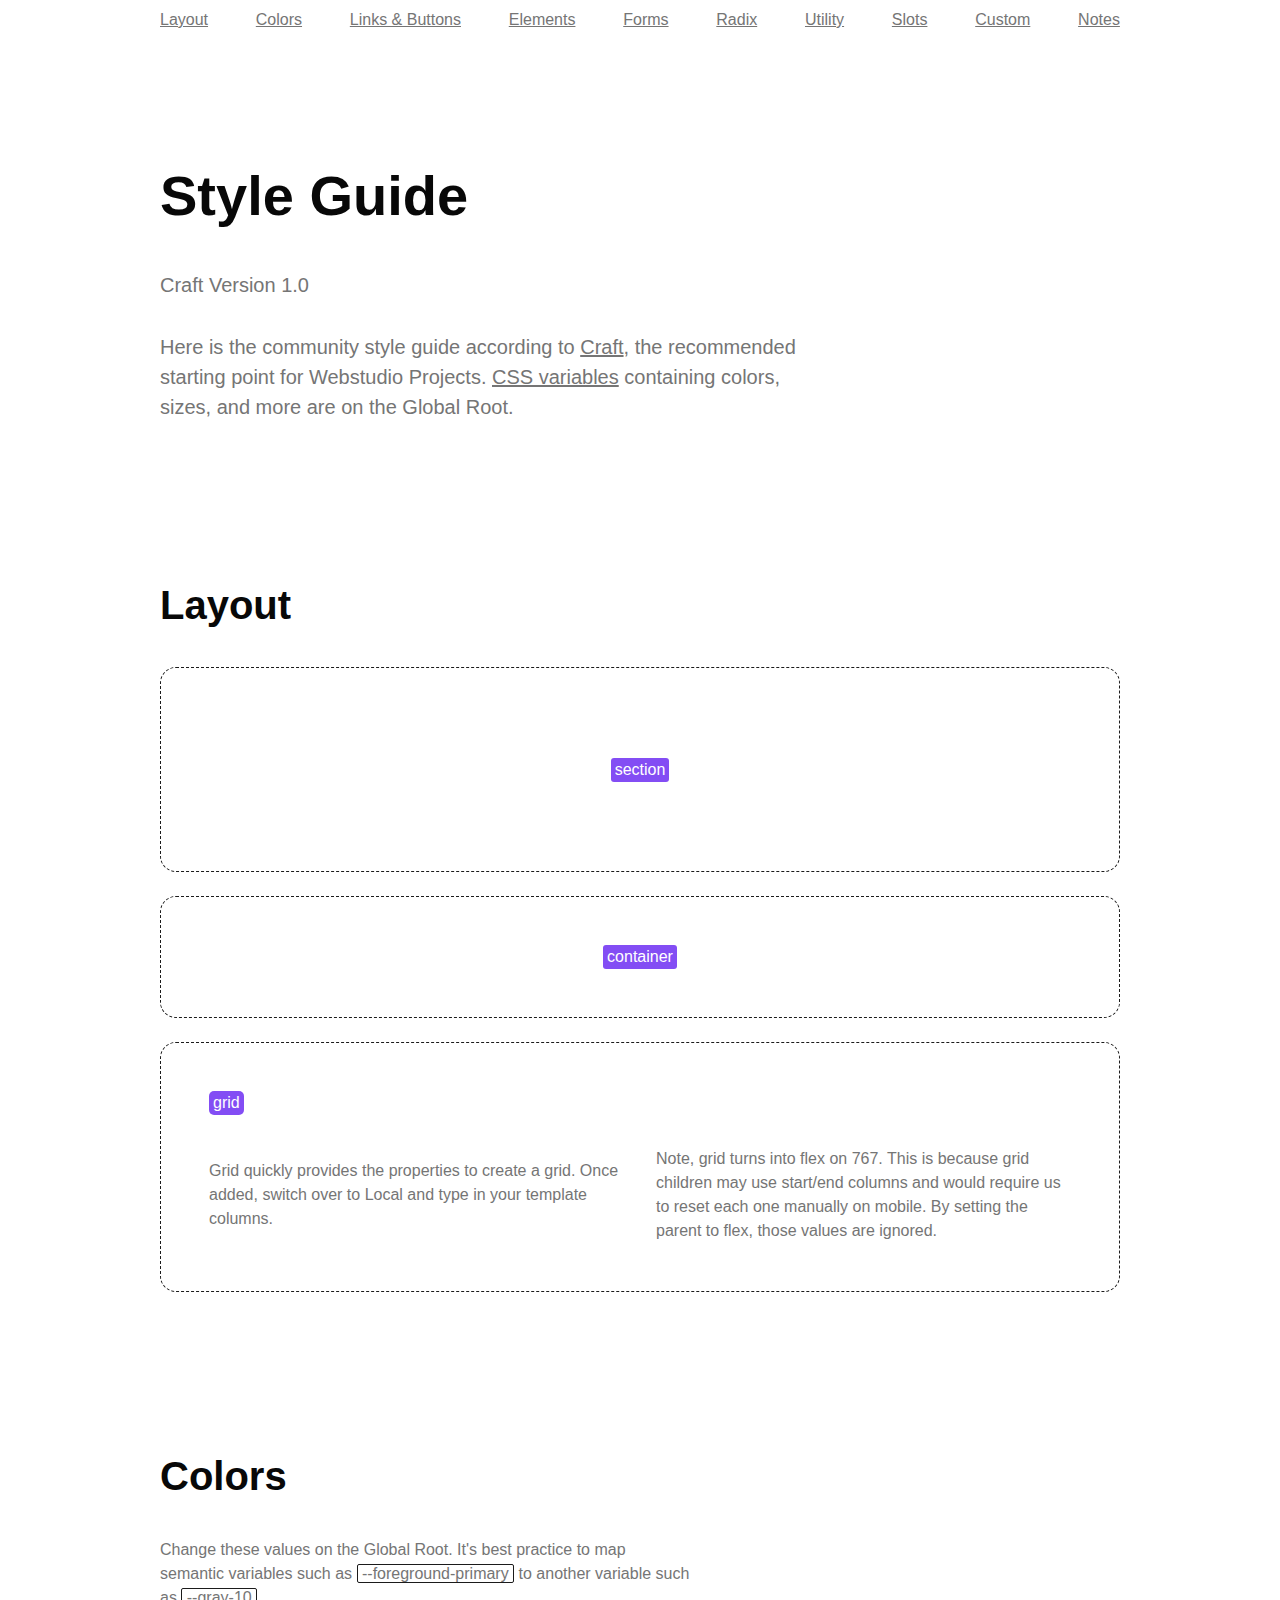
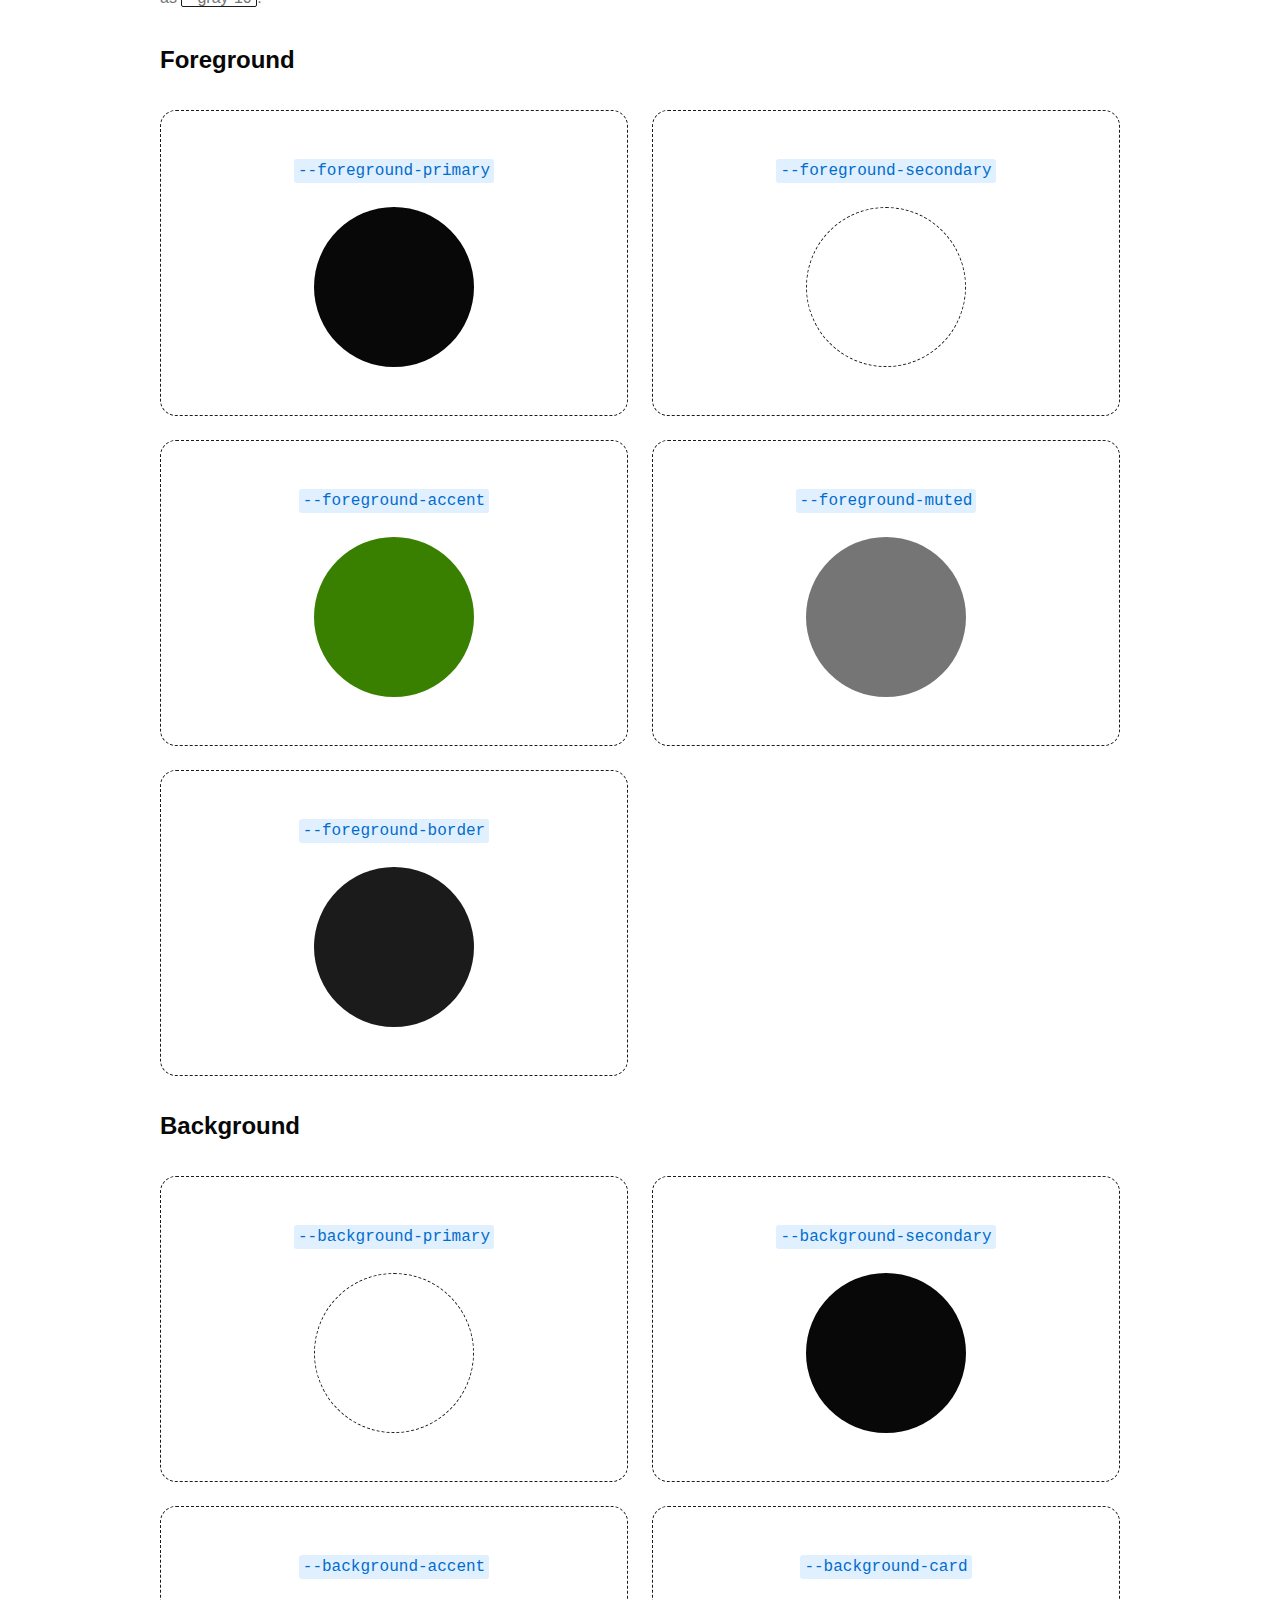
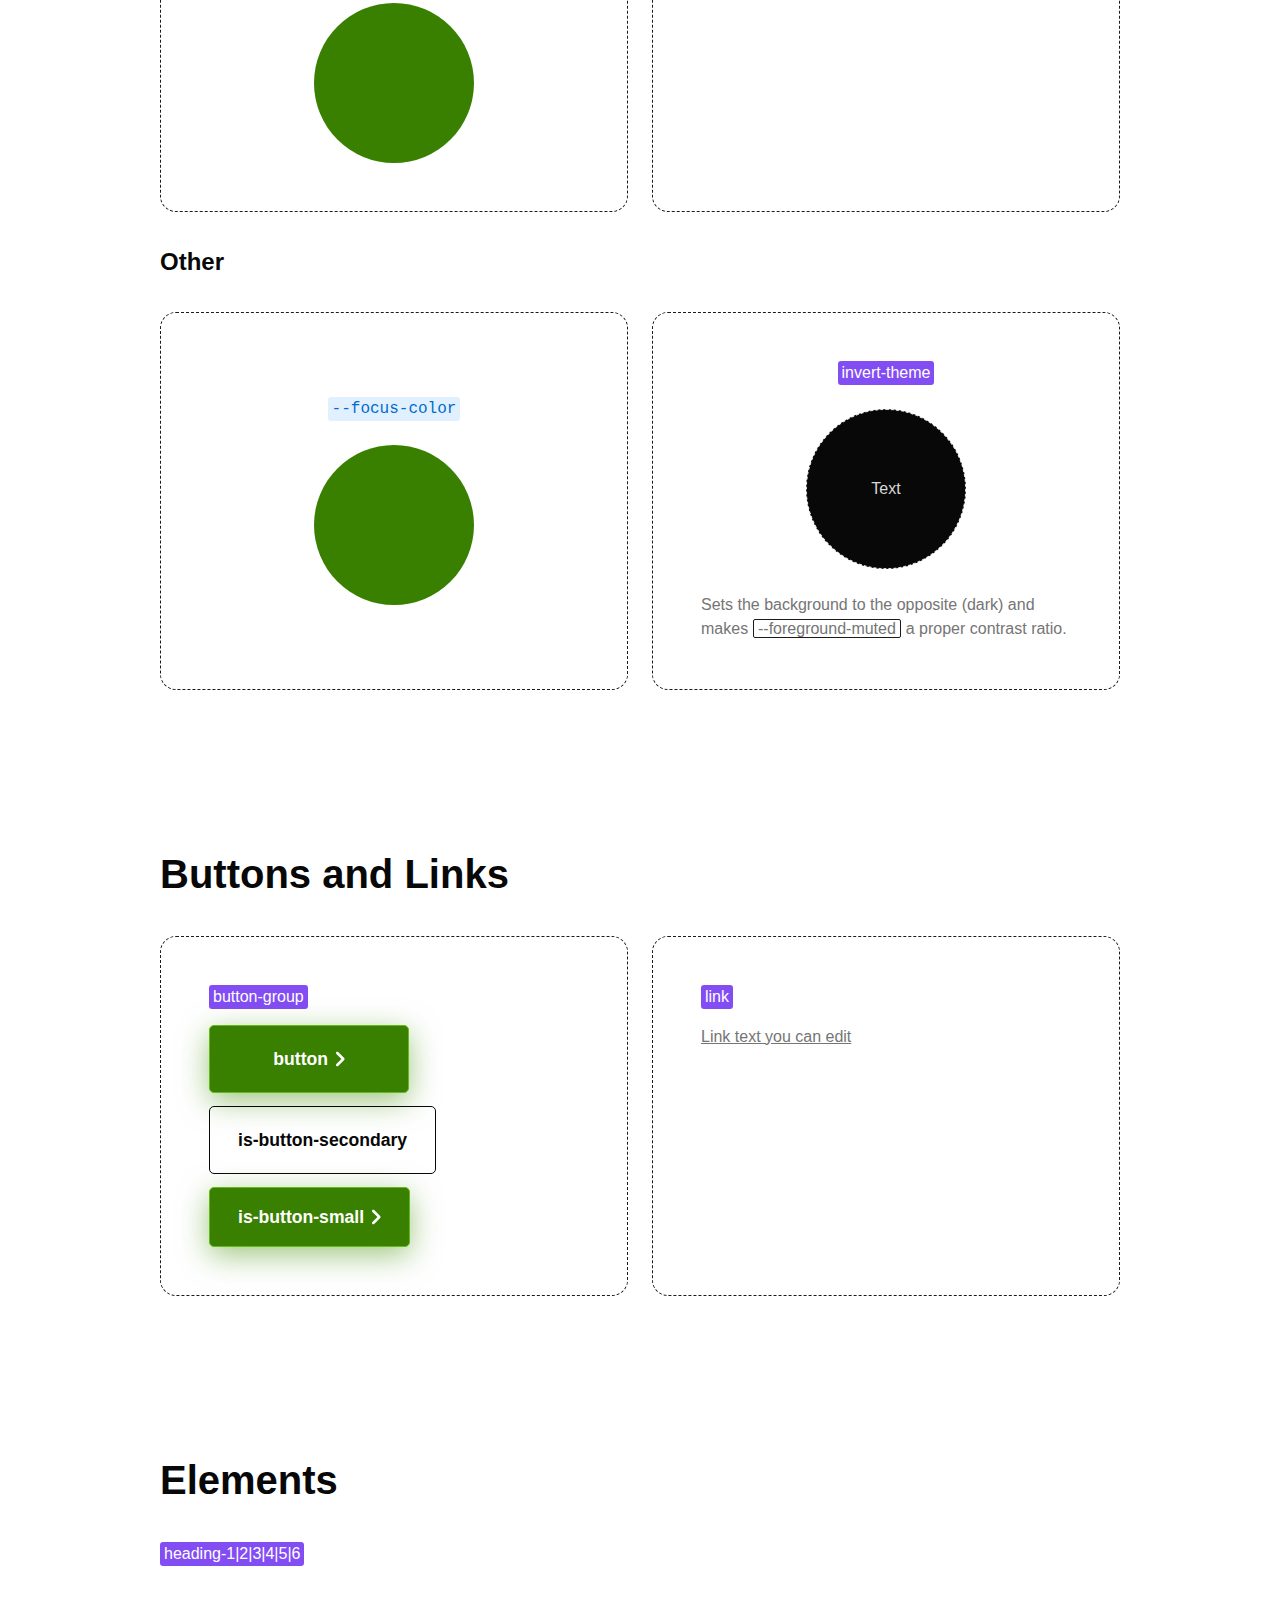
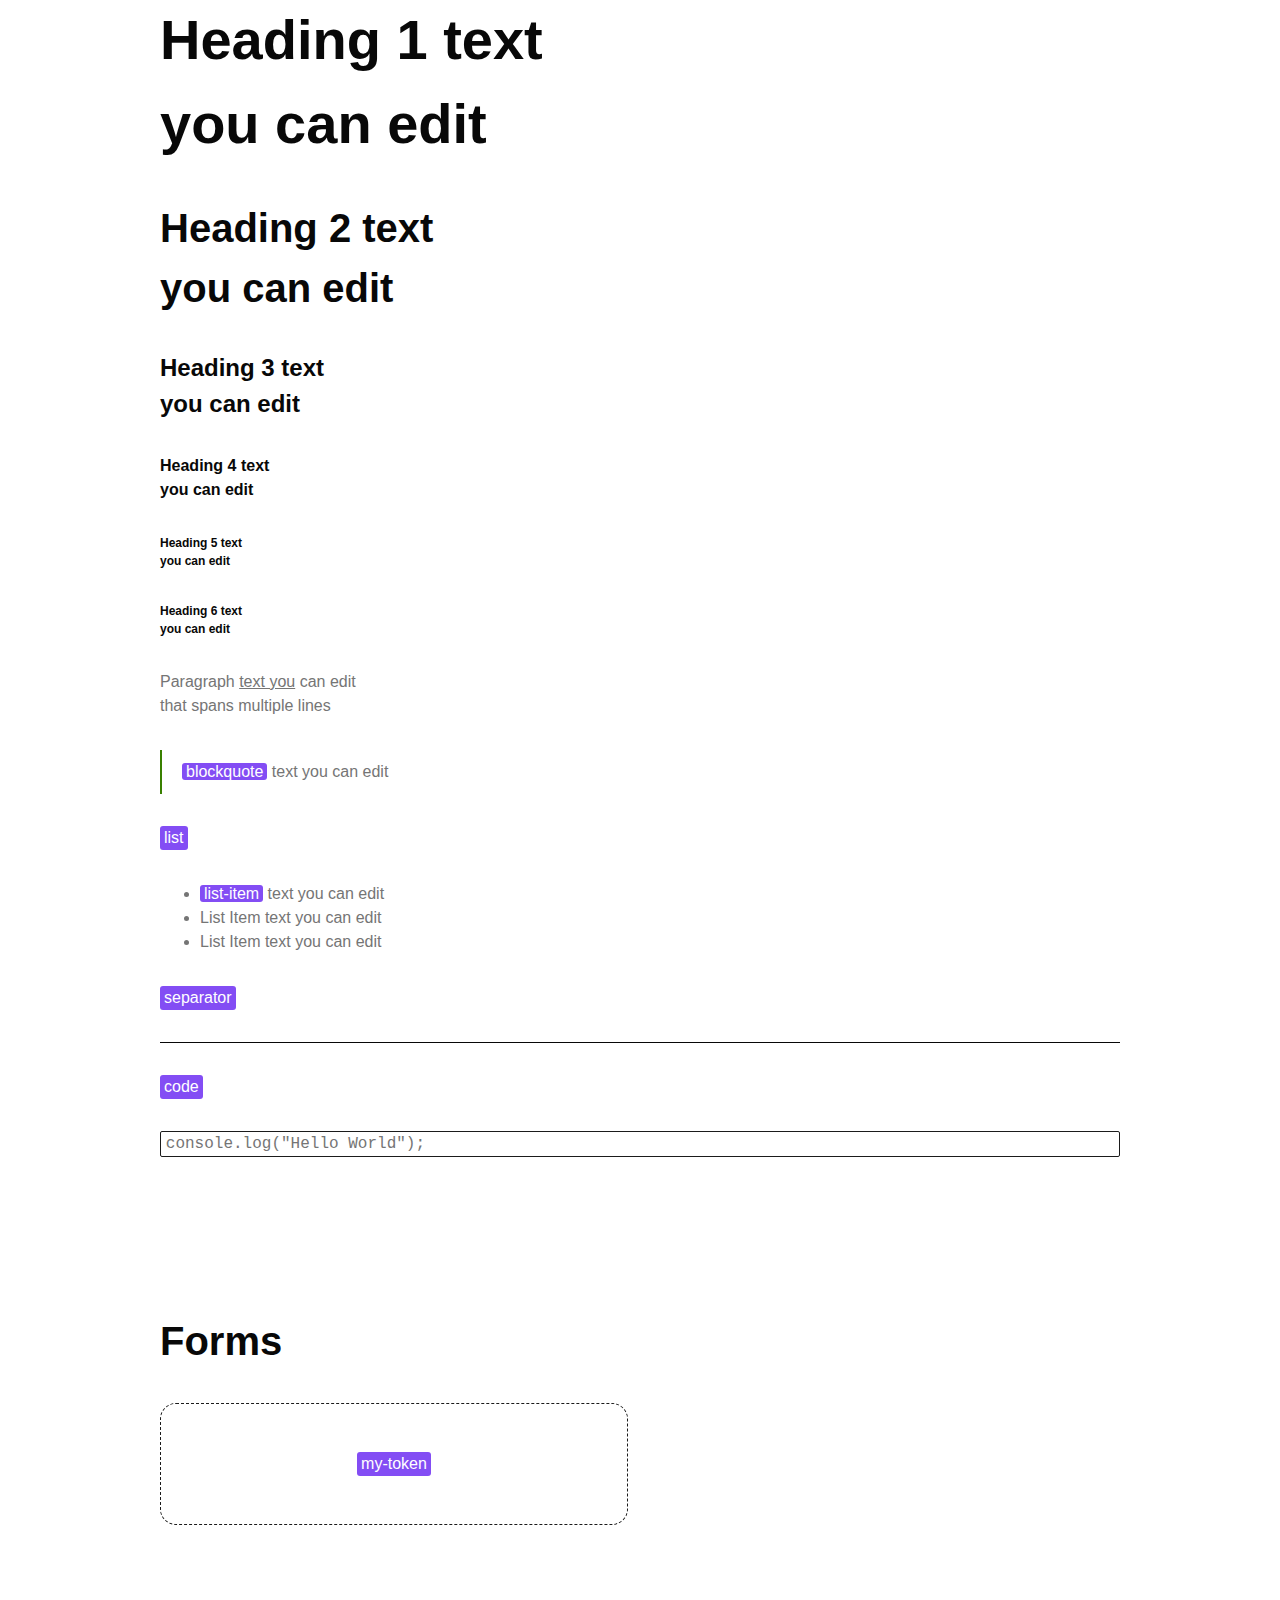
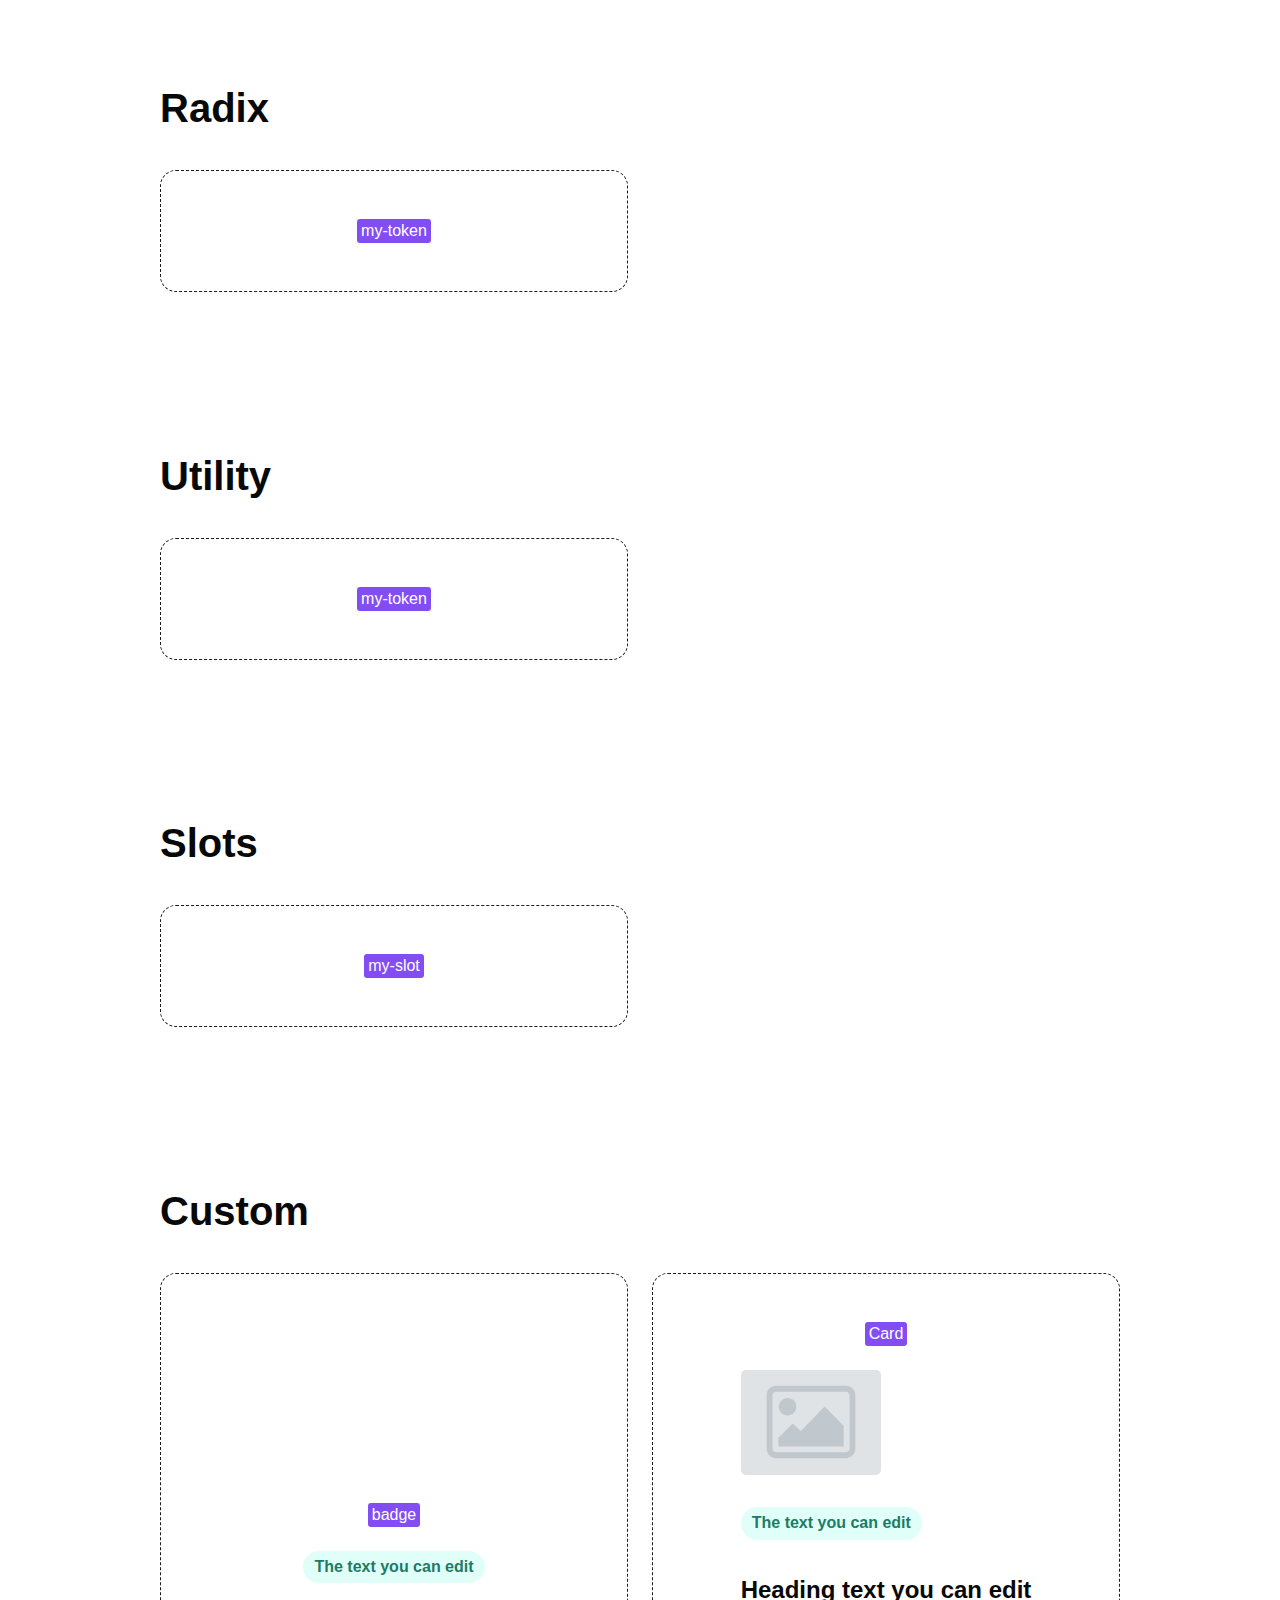
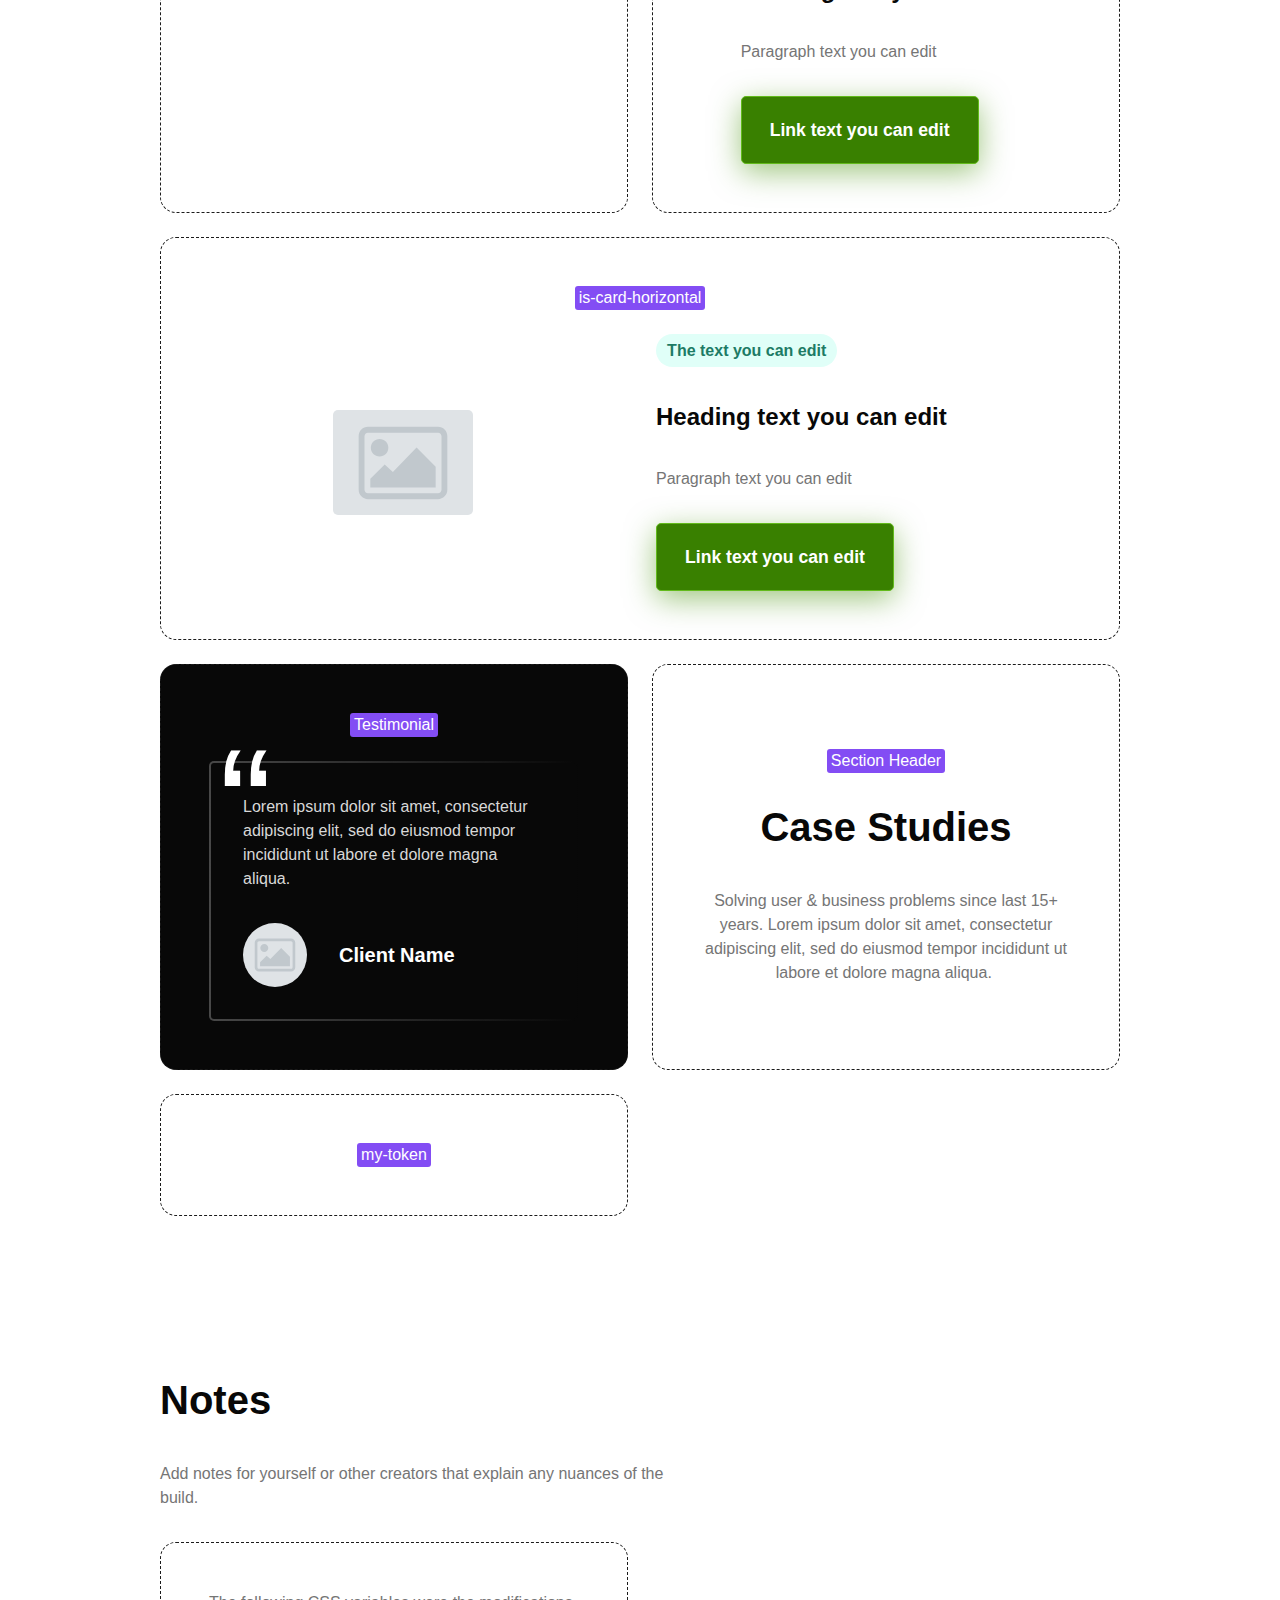
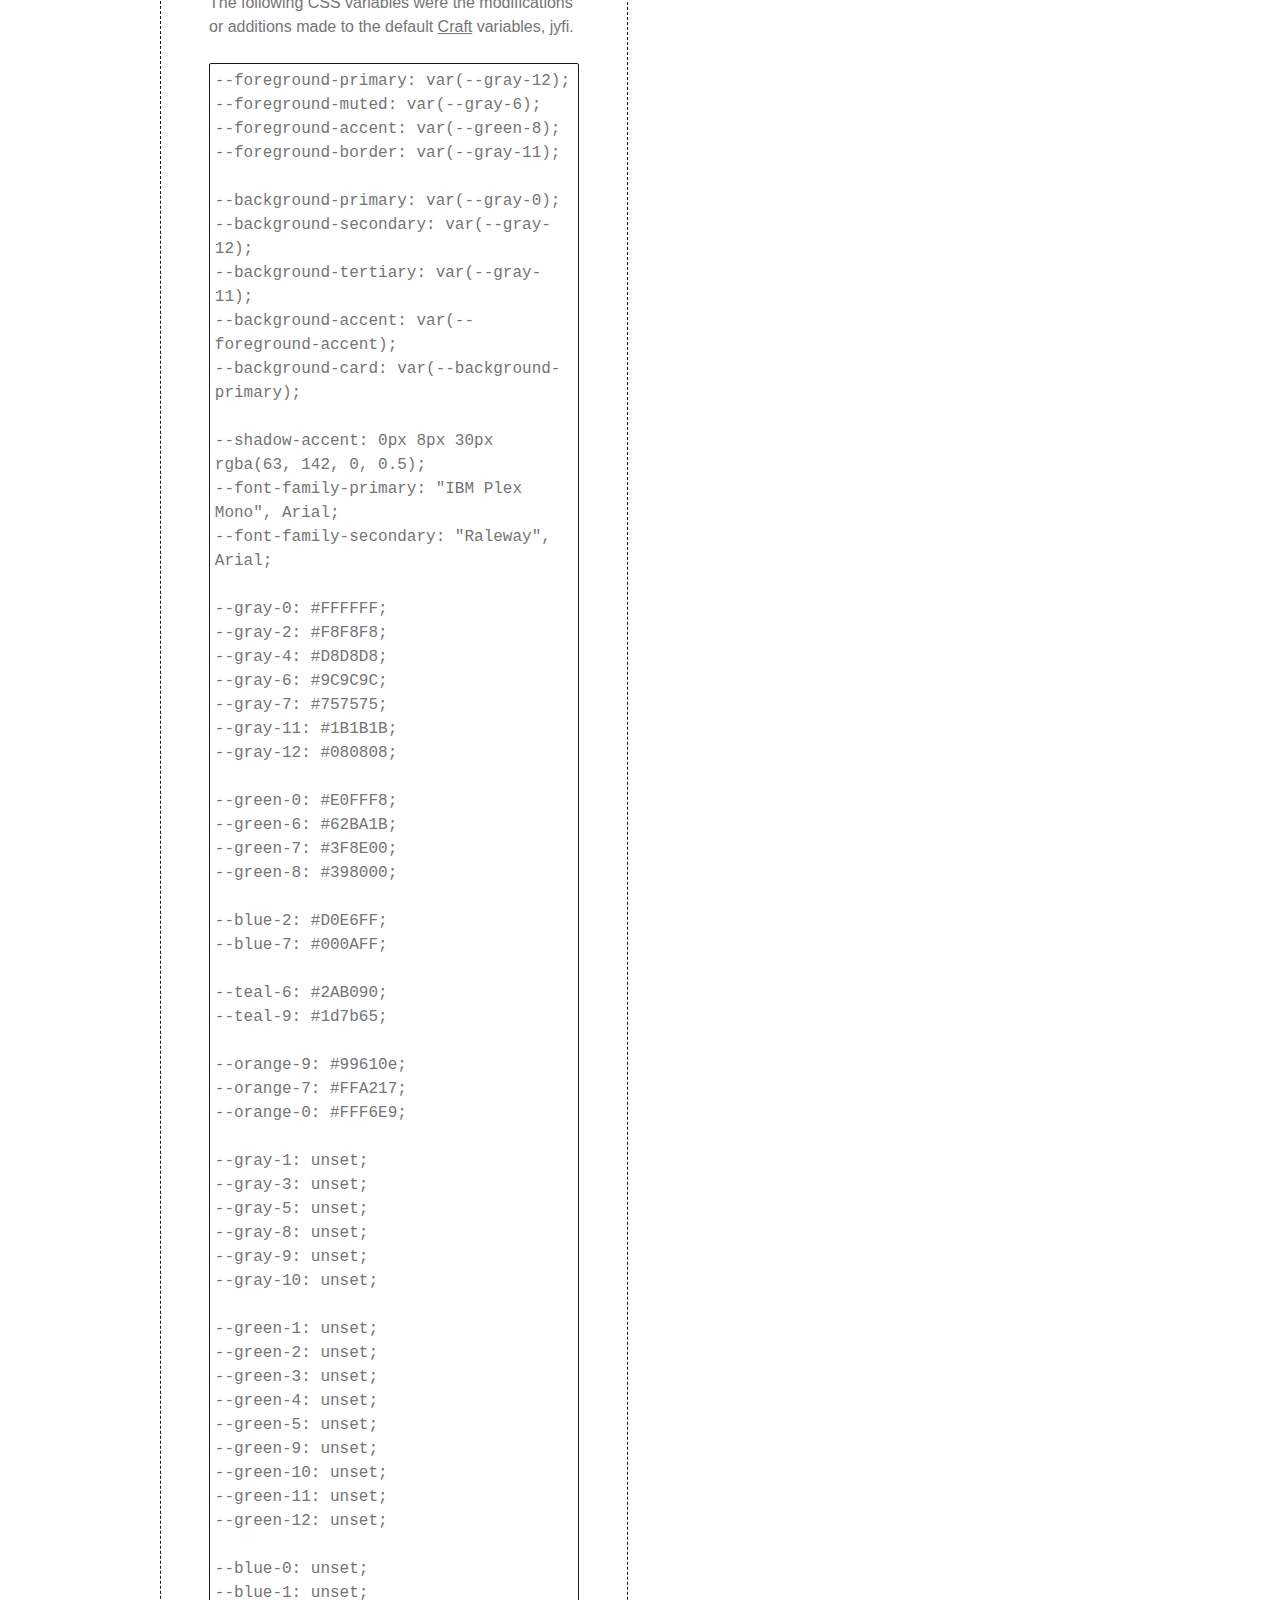
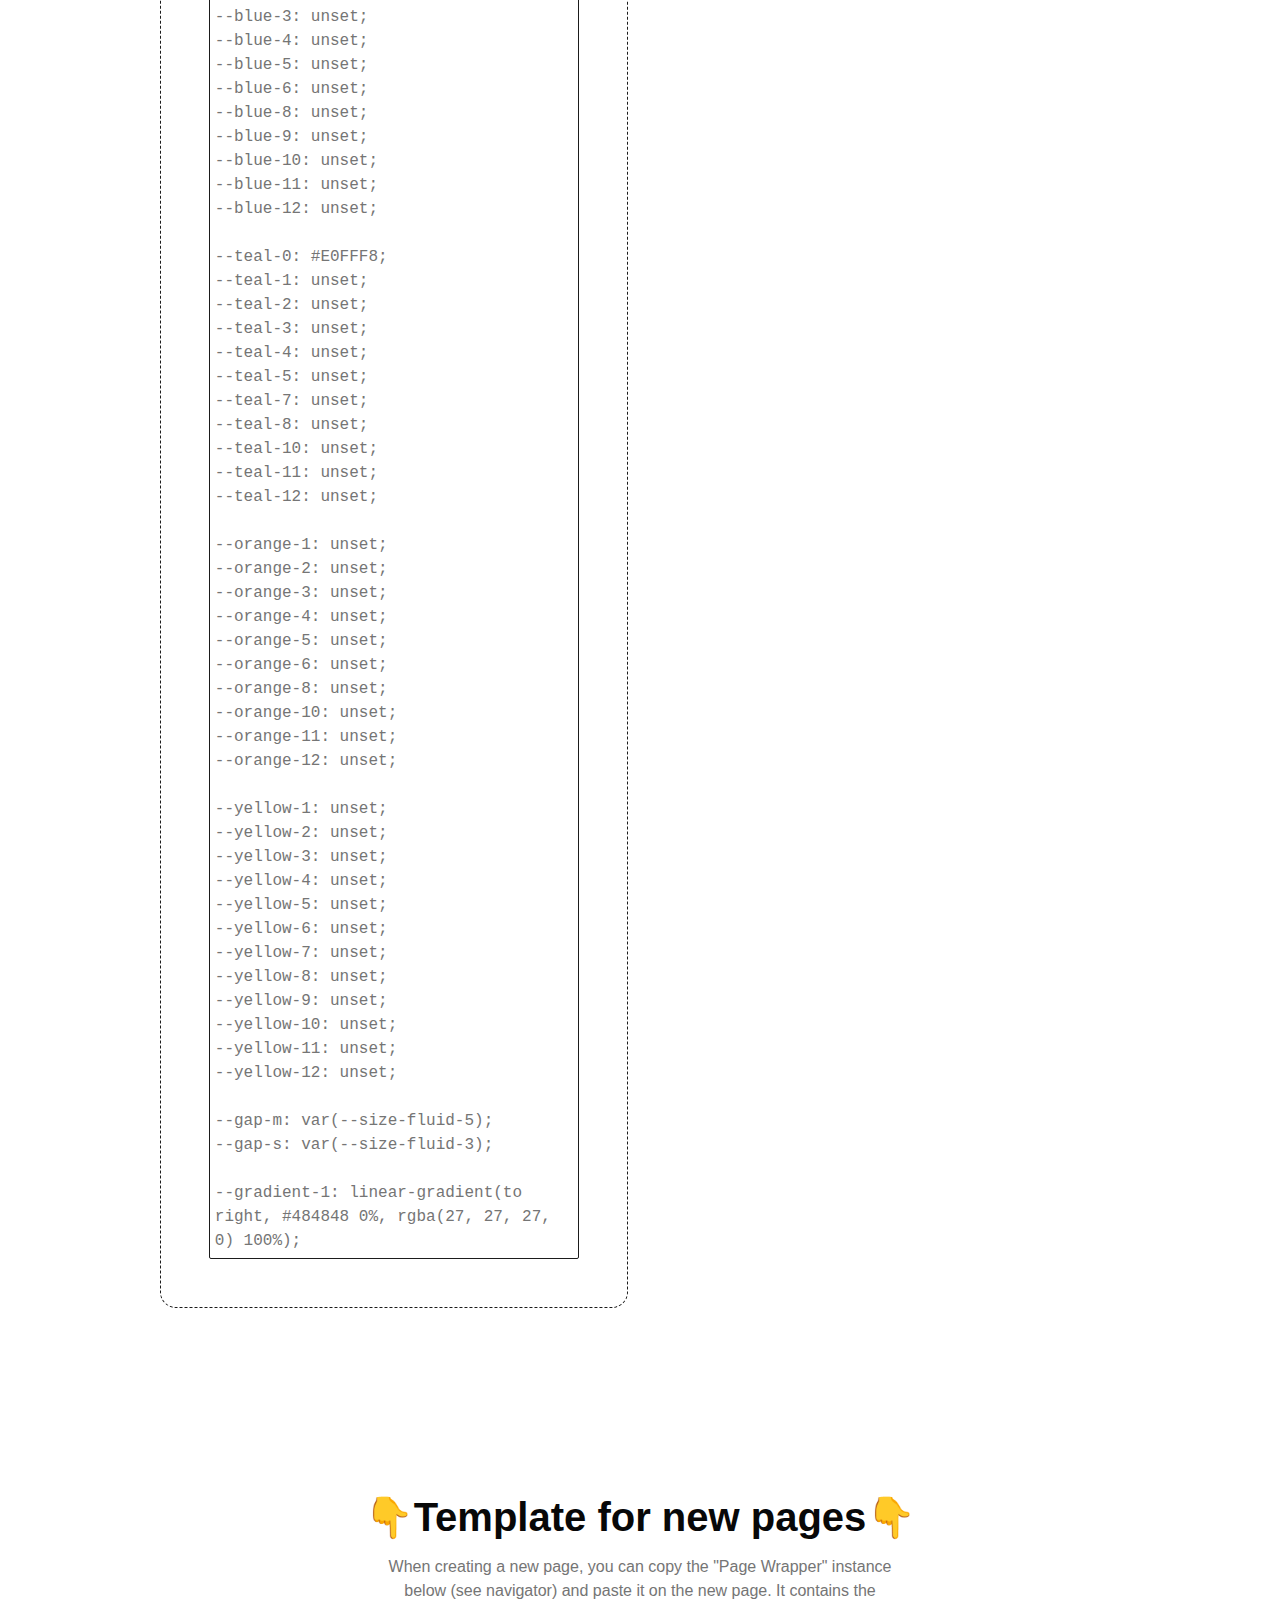
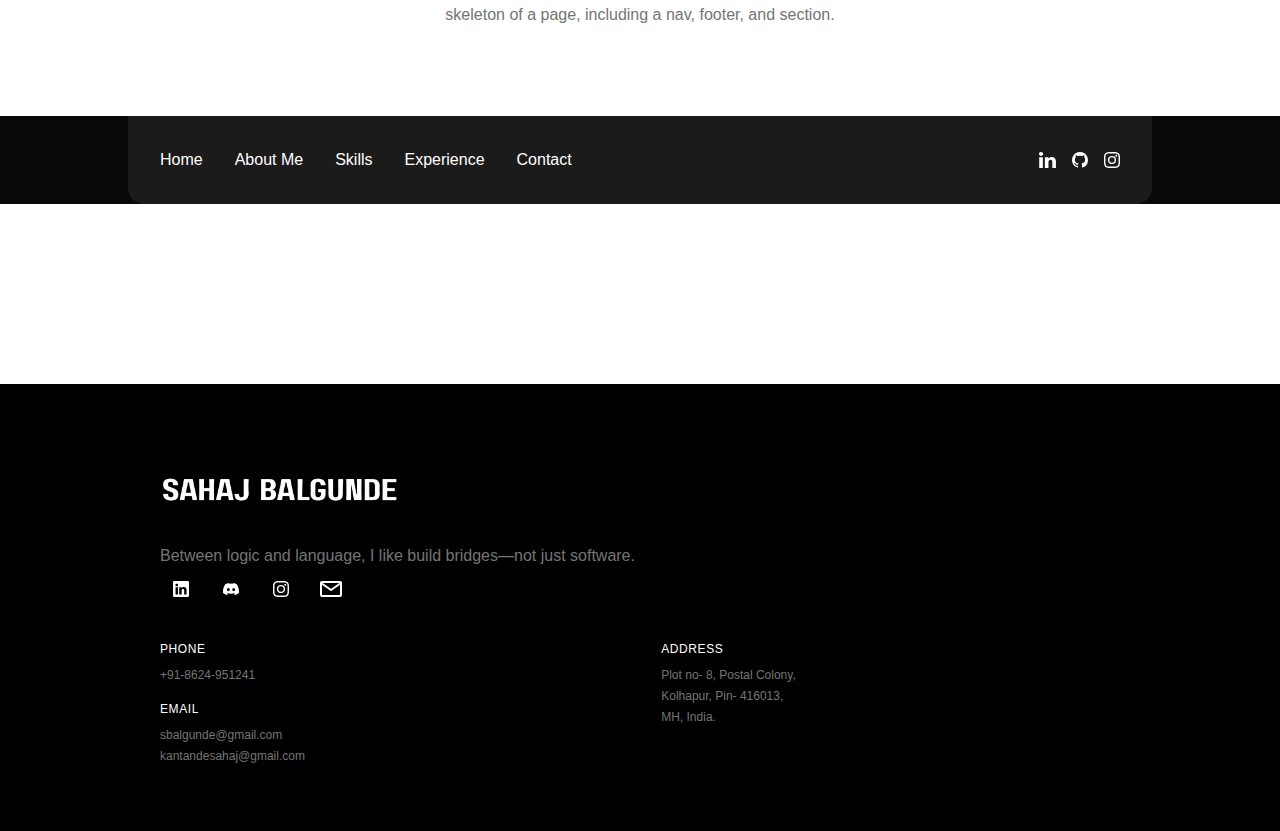
<file: style-guide/index.html>
<!doctype html>
<html
  lang="en"
  data-ws-project="183fa3e3-40d6-4b75-8d96-15da844849bd"
  data-ws-last-published="2025-07-27T13:51:36.341Z"
>
  <head>
    <link
      rel="stylesheet"
      type="text/css"
      href="/assets/static/app_generated_index-6937cd5a.DGfFGehN.css"
    />
    <meta charset="UTF-8" />
    <meta name="viewport" content="width=device-width,initial-scale=1" />
    <meta property="og:url" content="https://url/style-guide" />
    <title>Style Guide</title>
    <meta property="og:title" content="Style Guide" />
    <meta property="og:type" content="website" />
    <meta name="robots" content="noindex, nofollow" />
    <meta property="twitter:card" content="summary_large_image" />
    <link rel="icon" href="/assets/logo_r1qaJQiri6sK3rPyq-Sar.svg" />
  </head>
  <body id="top" class="w-body">
    <div class="w-box cna0hdz c1mzb2kd">
      <div
        class="w-box c1357293 c9jnjeu c5tmc3l c1ldum37 czr2pxy c155uc7w cry9bxc c1lfjoq7 c11ykhog c1kt5iwx"
      >
        <div class="w-box cry9bxc c1lfjoq7 c1z0l37u c1ml0hr7 cbmc0x9">
          <h1 class="w-heading c11nr3ex c11dowh9 c1dnnq07 c8ys3vy">
            Style Guide
          </h1>
          <div class="w-text c1nkzcyu che9upb">Craft Version 1.0</div>
          <p class="w-paragraph cz5g8eb c1nkzcyu">
            Here is the community style guide according to
            <a
              href="https://docs.webstudio.is/university/craft"
              target="_blank"
              class="w-rich-text-link cd07aq5 cld4m44 c1hz2opz c1c9nyn co9inq6 c18nx7en c13zjl4p cl60rel c1ib9cr2 cb06ied"
              >Craft</a
            >, the recommended starting point for Webstudio Projects.
            <a
              href="https://docs.webstudio.is/university/foundations/css-variables"
              target="_blank"
              class="w-rich-text-link cd07aq5 cld4m44 c1hz2opz c1c9nyn co9inq6 c18nx7en c13zjl4p cl60rel c1ib9cr2 cb06ied"
              >CSS variables</a
            >
            containing colors, sizes, and more are on the Global Root.
          </p>
        </div>
        <div
          id="layout"
          class="w-box cry9bxc c1lfjoq7 cdq89vd c1tcoltv c1778y6x"
        >
          <div class="w-box cry9bxc c1lfjoq7 c1z0l37u c1ml0hr7 cbmc0x9">
            <h2 class="w-heading c1dxq9cf c11dowh9 c12y6bqh c8ys3vy">Layout</h2>
          </div>
          <div class="w-box copqmak c9sypx0 c1w3ahi2 c3zdkj3 c1lcvbhc">
            <div
              class="w-box c12n5uks csb0ifw cg5j03k c8od1c4 cry9bxc c1qyy4dh ct02u4h cna0hdz c1mzb2kd c1vaudkt cci8rp4 c1fhkm63 clv8gve c1lfjoq7 cll3pt2 c1gy5yet ck4tzbx"
            >
              <div
                class="w-text c1yehcfp cbvffy can94pj c1p3n7hw c1qom380 c1pn4vw7 cczo11 c1tnvyeo c1pm51o8 c18tatc1"
              >
                section
              </div>
            </div>
            <div
              class="w-box c12n5uks csb0ifw cg5j03k c8od1c4 cry9bxc c1qyy4dh ct02u4h c2keyc8 cnkorcr c1ldum37 c5tmc3l c1fhkm63 clv8gve c1lfjoq7 ca4qjwu c1cdc69r c1357293 c9jnjeu czr2pxy c155uc7w ck4tzbx"
            >
              <div
                class="w-text c1yehcfp cbvffy can94pj c1p3n7hw c1qom380 c1pn4vw7 cczo11 c1tnvyeo c1pm51o8 c18tatc1"
              >
                container
              </div>
            </div>
            <div
              class="w-box c12n5uks csb0ifw cg5j03k c8od1c4 copqmak c1qyy4dh ct02u4h c1fhkm63 clv8gve c1lfjoq7 c10zkoym ct8c5y2 c1f64byh ck4tzbx c1g7fxd7 cx6c9kw c174sw29"
            >
              <div class="w-box c7rvndl c2w8hv4">
                <div
                  class="w-text c1yehcfp c1umavhe caipwxg cbvffy can94pj cuccfz7 cir85gx c1qom380 cr8yqfm c1ufwdzl c5blvcv cml0h3f c5m8ase clv8gve"
                >
                  grid
                </div>
              </div>
              <div class="w-box">
                <p class="w-paragraph">
                  Grid quickly provides the properties to create a grid. Once
                  added, switch over to Local and type in your template columns.
                </p>
              </div>
              <div class="w-box">
                <p class="w-paragraph">
                  Note, grid turns into flex on 767. This is because grid
                  children may use start/end columns and would require us to
                  reset each one manually on mobile. By setting the parent to
                  flex, those values are ignored.
                </p>
              </div>
            </div>
          </div>
        </div>
        <div
          id="colors"
          class="w-box cry9bxc c1lfjoq7 cdq89vd c1tcoltv c1778y6x"
        >
          <div class="w-box cry9bxc c1lfjoq7 c1z0l37u c1ml0hr7 cbmc0x9">
            <h2 class="w-heading c1dxq9cf c11dowh9 c12y6bqh c8ys3vy">Colors</h2>
            <p class="w-paragraph che9upb c1rco612">
              Change these values on the Global Root. It&#x27;s best practice to
              map semantic variables such as
              <span
                class="w-text-1 c2i0393 c19evryj cntnubm c16hrg7f c12vy3a5 cuwcd3w c1qakuu0 cz20ayj"
                >--foreground-primary</span
              >
              to another variable such as
              <span
                class="w-text-1 c2i0393 c19evryj cntnubm c16hrg7f c12vy3a5 cuwcd3w c1qakuu0 cz20ayj"
                >--gray-10</span
              >.
            </p>
          </div>
          <h3 class="w-heading cuoke4w c11dowh9 c12y6bqh c8ys3vy">
            Foreground
          </h3>
          <div class="w-box copqmak c1f64byh c1w3ahi2 c3zdkj3 c1lcvbhc">
            <div
              class="w-box c12n5uks csb0ifw cg5j03k c8od1c4 cry9bxc c1qyy4dh ct02u4h c1fhkm63 clv8gve c1lfjoq7 cll3pt2 c1gy5yet ck4tzbx c1g7fxd7"
            >
              <div
                class="w-text c1cty1eq cbvffy can94pj cdt4mfm c1qom380 c1pn4vw7 cczo11 c1tnvyeo c1pm51o8 c18tatc1 c16x0h2l"
              >
                --foreground-primary
              </div>
              <div
                class="w-box cagnu3j c1cx42qj c1nj04wn c1nitjp7 c195lvp6 c1hr6a6t c1s9lq31 c12y6bqh c6pvryr"
              ></div>
            </div>
            <div
              class="w-box c12n5uks csb0ifw cg5j03k c8od1c4 cry9bxc c1qyy4dh ct02u4h c1fhkm63 clv8gve c1lfjoq7 cll3pt2 c1gy5yet ck4tzbx c1g7fxd7"
            >
              <div
                class="w-text c1cty1eq cbvffy can94pj cdt4mfm c1qom380 c1pn4vw7 cczo11 c1tnvyeo c1pm51o8 c18tatc1 c16x0h2l"
              >
                --foreground-secondary
              </div>
              <div
                class="w-box cagnu3j c1cx42qj c1nj04wn c1nitjp7 c195lvp6 c1hr6a6t c1s9lq31 c1bd9ep2 ck4tzbx"
              ></div>
            </div>
            <div
              class="w-box c12n5uks csb0ifw cg5j03k c8od1c4 cry9bxc c1qyy4dh ct02u4h c1fhkm63 clv8gve c1lfjoq7 cll3pt2 c1gy5yet ck4tzbx c1g7fxd7"
            >
              <div
                class="w-text c1cty1eq cbvffy can94pj cdt4mfm c1qom380 c1pn4vw7 cczo11 c1tnvyeo c1pm51o8 c18tatc1 c16x0h2l"
              >
                --foreground-accent
              </div>
              <div
                class="w-box cagnu3j c1cx42qj c1nj04wn c1nitjp7 c195lvp6 c1hr6a6t c1s9lq31 cpp0nin c6pvryr"
              ></div>
            </div>
            <div
              class="w-box c12n5uks csb0ifw cg5j03k c8od1c4 cry9bxc c1qyy4dh ct02u4h c1fhkm63 clv8gve c1lfjoq7 cll3pt2 c1gy5yet ck4tzbx c1g7fxd7"
            >
              <div
                class="w-text c1cty1eq cbvffy can94pj cdt4mfm c1qom380 c1pn4vw7 cczo11 c1tnvyeo c1pm51o8 c18tatc1 c16x0h2l"
              >
                --foreground-muted
              </div>
              <div
                class="w-box cagnu3j c1cx42qj c1nj04wn c1nitjp7 c195lvp6 c1hr6a6t c1s9lq31 czt9u4x c6pvryr"
              ></div>
            </div>
            <div
              class="w-box c12n5uks csb0ifw cg5j03k c8od1c4 cry9bxc c1qyy4dh ct02u4h c1fhkm63 clv8gve c1lfjoq7 cll3pt2 c1gy5yet ck4tzbx c1g7fxd7"
            >
              <div
                class="w-text c1cty1eq cbvffy can94pj cdt4mfm c1qom380 c1pn4vw7 cczo11 c1tnvyeo c1pm51o8 c18tatc1 c16x0h2l"
              >
                --foreground-border
              </div>
              <div
                class="w-box cagnu3j c1cx42qj c1nj04wn c1nitjp7 c195lvp6 c1hr6a6t c1s9lq31 cchda18 c6pvryr"
              ></div>
            </div>
          </div>
          <h3 class="w-heading cuoke4w c11dowh9 c12y6bqh c8ys3vy">
            Background
          </h3>
          <div class="w-box copqmak c1f64byh c1w3ahi2 c3zdkj3 c1lcvbhc">
            <div
              class="w-box c12n5uks csb0ifw cg5j03k c8od1c4 cry9bxc c1qyy4dh ct02u4h c1fhkm63 clv8gve c1lfjoq7 cll3pt2 c1gy5yet ck4tzbx c1g7fxd7"
            >
              <div
                class="w-text c1cty1eq cbvffy can94pj cdt4mfm c1qom380 c1pn4vw7 cczo11 c1tnvyeo c1pm51o8 c18tatc1 c16x0h2l"
              >
                --background-primary
              </div>
              <div
                class="w-box cagnu3j c1cx42qj c1nj04wn c1nitjp7 c195lvp6 c1hr6a6t c1s9lq31 cvgv9nf ck4tzbx"
              ></div>
            </div>
            <div
              class="w-box c12n5uks csb0ifw cg5j03k c8od1c4 cry9bxc c1qyy4dh ct02u4h c1fhkm63 clv8gve c1lfjoq7 cll3pt2 c1gy5yet ck4tzbx c1g7fxd7"
            >
              <div
                class="w-text c1cty1eq cbvffy can94pj cdt4mfm c1qom380 c1pn4vw7 cczo11 c1tnvyeo c1pm51o8 c18tatc1 c16x0h2l"
              >
                --background-secondary
              </div>
              <div
                class="w-box cagnu3j c1cx42qj c1nj04wn c1nitjp7 c195lvp6 c1hr6a6t c1s9lq31 c1llqm3g c6pvryr"
              ></div>
            </div>
            <div
              class="w-box c12n5uks csb0ifw cg5j03k c8od1c4 cry9bxc c1qyy4dh ct02u4h c1fhkm63 clv8gve c1lfjoq7 cll3pt2 c1gy5yet ck4tzbx c1g7fxd7"
            >
              <div
                class="w-text c1cty1eq cbvffy can94pj cdt4mfm c1qom380 c1pn4vw7 cczo11 c1tnvyeo c1pm51o8 c18tatc1 c16x0h2l"
              >
                --background-accent
              </div>
              <div
                class="w-box cagnu3j c1cx42qj c1nj04wn c1nitjp7 c195lvp6 c1hr6a6t c1s9lq31 c1iv8y8b c6pvryr"
              ></div>
            </div>
            <div
              class="w-box c12n5uks csb0ifw cg5j03k c8od1c4 cry9bxc c1qyy4dh ct02u4h c1fhkm63 clv8gve c1lfjoq7 cll3pt2 c1gy5yet ck4tzbx c1g7fxd7"
            >
              <div
                class="w-text c1cty1eq cbvffy can94pj cdt4mfm c1qom380 c1pn4vw7 cczo11 c1tnvyeo c1pm51o8 c18tatc1 c16x0h2l"
              >
                --background-card
              </div>
              <div
                class="w-box cagnu3j c1cx42qj c1nj04wn c1nitjp7 c195lvp6 c1hr6a6t c1s9lq31 cow0ixc c6pvryr"
              ></div>
            </div>
          </div>
          <h3 class="w-heading cuoke4w c11dowh9 c12y6bqh c8ys3vy">Other</h3>
          <div class="w-box copqmak c1f64byh c1w3ahi2 c3zdkj3 c1lcvbhc">
            <div
              class="w-box c12n5uks csb0ifw cg5j03k c8od1c4 cry9bxc c1qyy4dh ct02u4h c1fhkm63 clv8gve c1lfjoq7 cll3pt2 c1gy5yet ck4tzbx c1g7fxd7"
            >
              <div
                class="w-text c1cty1eq cbvffy can94pj cdt4mfm c1qom380 c1pn4vw7 cczo11 c1tnvyeo c1pm51o8 c18tatc1 c16x0h2l"
              >
                --focus-color
              </div>
              <div
                class="w-box cagnu3j c1cx42qj c1nj04wn c1nitjp7 c195lvp6 c1hr6a6t c1s9lq31 c17o0p2u c6pvryr"
              ></div>
            </div>
            <div
              class="w-box c12n5uks csb0ifw cg5j03k c8od1c4 cry9bxc c1qyy4dh ct02u4h c1fhkm63 clv8gve c1lfjoq7 cll3pt2 c1gy5yet ck4tzbx c1g7fxd7"
            >
              <div
                class="w-text c1yehcfp cbvffy can94pj c1p3n7hw c1qom380 c1pn4vw7 cczo11 c1tnvyeo c1pm51o8 c18tatc1"
              >
                invert-theme
              </div>
              <div
                class="w-box cagnu3j c130qyz3 c1nj04wn c1nitjp7 c195lvp6 c1hr6a6t c1s9lq31 c82o5tr cqlgvkl cry9bxc c1qyy4dh ct02u4h c6pvryr"
              >
                <div class="w-text">Text</div>
              </div>
              <p class="w-paragraph">
                Sets the background to the opposite (dark) and makes
                <span
                  class="w-text-1 c2i0393 c19evryj cntnubm c16hrg7f c12vy3a5 cuwcd3w c1qakuu0 cz20ayj"
                  >--foreground-muted</span
                >
                a proper contrast ratio.
              </p>
            </div>
          </div>
        </div>
        <div
          id="links-buttons"
          class="w-box cry9bxc c1lfjoq7 cdq89vd c1tcoltv c1778y6x"
        >
          <div class="w-box cry9bxc c1lfjoq7 c1z0l37u c1ml0hr7 cbmc0x9">
            <h2 class="w-heading c1dxq9cf c11dowh9 c12y6bqh c8ys3vy">
              Buttons and Links
            </h2>
          </div>
          <div class="w-box copqmak c1f64byh c1w3ahi2 c3zdkj3 c1lcvbhc">
            <div
              class="w-box c12n5uks csb0ifw cg5j03k c8od1c4 cry9bxc c16xs6ny c1wt8a7g c1fhkm63 clv8gve c1lfjoq7 c133lpx4 c14u5o53 ck4tzbx c1g7fxd7"
            >
              <div
                class="w-text c1yehcfp cbvffy can94pj c1p3n7hw c1qom380 c1pn4vw7 cczo11 c1tnvyeo c1pm51o8 c18tatc1"
              >
                button-group
              </div>
              <div
                class="w-box cry9bxc c1qyy4dh c1wt8a7g c17drxn3 cvj021w c15cml01"
              >
                <a
                  class="w-link c1b44psv cl8m66n cihfpxt cb4vmi8 c1j33arz c1r2vfc1 ccfzz03 cub2gss cgcvr98 c1xjllne c135vpv5 ckm1y83 csru8nn c1md20bl c1e892th c1qyy4dh ct02u4h c1nouzdk c1hz2opz c1c9nyn co9inq6 c18nx7en c13zjl4p c1cb3y4c c1h3d6dm c10psuuk cl60rel c1ib9cr2 cb06ied"
                  href="#"
                  ><span class="w-text">button</span>
                  <div class="w-html-embed csru8nn cblpe2z c1y0z7zr">
                    <svg
                      width="100%"
                      height="100%"
                      viewBox="0 0 6 11"
                      fill="none"
                      xmlns="http://www.w3.org/2000/svg"
                    >
                      <path
                        d="M5.63335 4.87364L1.51379 0.759206C1.16776 0.413598 0.605566 0.413598 0.259528 0.759206C-0.0865095 1.10481 -0.0865095 1.66631 0.259528 2.01191L3.75196 5.5L0.259528 8.9881C-0.0865095 9.3337 -0.0865095 9.8952 0.259528 10.2408C0.432545 10.4136 0.65957 10.5 0.886652 10.5C1.11373 10.5 1.34078 10.4136 1.51378 10.2408L5.63333 6.12637C5.97937 5.78076 5.97937 5.21927 5.63333 4.87366L5.63335 4.87364Z"
                        fill="currentColor"
                      ></path>
                    </svg></div></a
                ><a
                  class="w-link c1dnnq07 c1e7helk cihfpxt cb4vmi8 c1j33arz c1r2vfc1 ccfzz03 cub2gss cgcvr98 c1xjllne c135vpv5 caafw5v csru8nn c1md20bl c1e892th c1qyy4dh ct02u4h c1nouzdk c1hz2opz c1c9nyn co9inq6 c18nx7en c13zjl4p c1cb3y4c c1h3d6dm ckz5c6u cl60rel c1ib9cr2 cb06ied"
                  href="#"
                  >is-button-secondary</a
                ><a
                  class="w-link c1b44psv cl8m66n c1b2tb9q c1xm4ef6 c1j33arz c1r2vfc1 ccfzz03 cub2gss cgcvr98 c1xjllne c135vpv5 ckm1y83 csru8nn c1md20bl c1e892th c1qyy4dh ct02u4h c1nouzdk c1hz2opz c1c9nyn co9inq6 c18nx7en c13zjl4p c1cb3y4c c1h3d6dm c10psuuk cl60rel c1ib9cr2 cb06ied"
                  href="#"
                  ><span class="w-text">is-button-small</span>
                  <div class="w-html-embed csru8nn cblpe2z c1y0z7zr">
                    <svg
                      width="100%"
                      height="100%"
                      viewBox="0 0 6 11"
                      fill="none"
                      xmlns="http://www.w3.org/2000/svg"
                    >
                      <path
                        d="M5.63335 4.87364L1.51379 0.759206C1.16776 0.413598 0.605566 0.413598 0.259528 0.759206C-0.0865095 1.10481 -0.0865095 1.66631 0.259528 2.01191L3.75196 5.5L0.259528 8.9881C-0.0865095 9.3337 -0.0865095 9.8952 0.259528 10.2408C0.432545 10.4136 0.65957 10.5 0.886652 10.5C1.11373 10.5 1.34078 10.4136 1.51378 10.2408L5.63333 6.12637C5.97937 5.78076 5.97937 5.21927 5.63333 4.87366L5.63335 4.87364Z"
                        fill="currentColor"
                      ></path>
                    </svg></div
                ></a>
              </div>
            </div>
            <div
              class="w-box c12n5uks csb0ifw cg5j03k c8od1c4 cry9bxc c16xs6ny c1wt8a7g c1fhkm63 clv8gve c1lfjoq7 c133lpx4 c14u5o53 ck4tzbx c1g7fxd7"
            >
              <div
                class="w-text c1yehcfp cbvffy can94pj c1p3n7hw c1qom380 c1pn4vw7 cczo11 c1tnvyeo c1pm51o8 c18tatc1"
              >
                link
              </div>
              <a
                class="w-link cd07aq5 cld4m44 c1hz2opz c1c9nyn co9inq6 c18nx7en c13zjl4p cl60rel c1ib9cr2 cb06ied"
                href="#"
                >Link text you can edit</a
              ><a
                class="w-link c1b44psv csru8nn c1hz2opz c1c9nyn co9inq6 c18nx7en c13zjl4p c135vpv5 c1qyy4dh ct02u4h cl60rel c1ib9cr2 cb06ied"
                href="#"
                >is-link-nav</a
              >
            </div>
          </div>
        </div>
        <div
          id="elements"
          class="w-box cry9bxc c1lfjoq7 cdq89vd c1tcoltv c1778y6x"
        >
          <div class="w-box cry9bxc c1lfjoq7 c1z0l37u c1ml0hr7 cbmc0x9">
            <h2 class="w-heading c1dxq9cf c11dowh9 c12y6bqh c8ys3vy">
              Elements
            </h2>
          </div>
          <div class="w-box cry9bxc c1lfjoq7 c1z0l37u c1ml0hr7">
            <div
              class="w-text c1yehcfp cbvffy can94pj c1p3n7hw c1qom380 c1pn4vw7 cczo11 c1tnvyeo c1pm51o8 c18tatc1"
            >
              heading-1|2|3|4|5|6
            </div>
            <h1 class="w-heading c11nr3ex c11dowh9 c1dnnq07 c8ys3vy">
              Heading 1 text <br />you can edit
            </h1>
            <h1 class="w-heading c1dxq9cf c11dowh9 c12y6bqh c8ys3vy">
              Heading 2 text <br />you can edit
            </h1>
            <h1 class="w-heading cuoke4w c11dowh9 c12y6bqh c8ys3vy">
              Heading 3 text <br />you can edit
            </h1>
            <h1 class="w-heading c160atll c11dowh9 c12y6bqh c8ys3vy">
              Heading 4 text <br />you can edit
            </h1>
            <h1 class="w-heading c1kol985 c11dowh9 c12y6bqh c8ys3vy">
              Heading 5 text <br />you can edit
            </h1>
            <h1 class="w-heading c1kol985 c11dowh9 c12y6bqh c8ys3vy">
              Heading 6 text <br />you can edit
            </h1>
            <p class="w-paragraph">
              Paragraph
              <a
                class="w-rich-text-link cd07aq5 cld4m44 c1hz2opz c1c9nyn co9inq6 c18nx7en c13zjl4p cl60rel c1ib9cr2 cb06ied"
                href="#"
                >text you</a
              >
              can edit<br />that spans multiple lines
            </p>
            <blockquote class="w-blockquote c1mwdnfw cm42med cptxs8s csdfh58">
              <span
                class="w-text-1 c1yehcfp cbvffy can94pj c1p3n7hw c1qom380 c1pn4vw7 cczo11 c1tnvyeo c1pm51o8 c18tatc1"
                >blockquote</span
              >
              text you can edit
            </blockquote>
            <div
              class="w-text c1yehcfp cbvffy can94pj c1p3n7hw c1qom380 c1pn4vw7 cczo11 c1tnvyeo c1pm51o8 c18tatc1"
            >
              list
            </div>
            <ul class="w-list">
              <li class="w-list-item">
                <span
                  class="w-text-1 c1yehcfp cbvffy can94pj c1p3n7hw c1qom380 c1pn4vw7 cczo11 c1tnvyeo c1pm51o8 c18tatc1"
                  >list-item</span
                >
                text you can edit
              </li>
              <li class="w-list-item">List Item text you can edit</li>
              <li class="w-list-item">List Item text you can edit</li>
            </ul>
            <div
              class="w-text c1yehcfp cbvffy can94pj c1p3n7hw c1qom380 c1pn4vw7 cczo11 c1tnvyeo c1pm51o8 c18tatc1"
            >
              separator
            </div>
            <hr class="w-separator c2uxojo czr2pxy" />
            <div
              class="w-text c1yehcfp cbvffy can94pj c1p3n7hw c1qom380 c1pn4vw7 cczo11 c1tnvyeo c1pm51o8 c18tatc1"
            >
              code
            </div>
            <code
              lang=""
              class="w-code-text c2i0393 c19evryj cntnubm c16hrg7f c12vy3a5 cuwcd3w c1qakuu0 cz20ayj"
              >console.log(&quot;Hello World&quot;);</code
            >
          </div>
        </div>
        <div
          id="forms"
          class="w-box cry9bxc c1lfjoq7 cdq89vd c1tcoltv c1778y6x"
        >
          <div class="w-box cry9bxc c1lfjoq7 c1z0l37u c1ml0hr7 cbmc0x9">
            <h2 class="w-heading c1dxq9cf c11dowh9 c12y6bqh c8ys3vy">Forms</h2>
          </div>
          <div class="w-box copqmak c1f64byh c1w3ahi2 c3zdkj3 c1lcvbhc">
            <div
              class="w-box c12n5uks csb0ifw cg5j03k c8od1c4 cry9bxc c1qyy4dh ct02u4h c1fhkm63 clv8gve c1lfjoq7 cll3pt2 c1gy5yet ck4tzbx c1g7fxd7"
            >
              <div
                class="w-text c1yehcfp cbvffy can94pj c1p3n7hw c1qom380 c1pn4vw7 cczo11 c1tnvyeo c1pm51o8 c18tatc1"
              >
                my-token
              </div>
            </div>
          </div>
        </div>
        <div
          id="radix"
          class="w-box cry9bxc c1lfjoq7 cdq89vd c1tcoltv c1778y6x"
        >
          <div class="w-box cry9bxc c1lfjoq7 c1z0l37u c1ml0hr7 cbmc0x9">
            <h2 class="w-heading c1dxq9cf c11dowh9 c12y6bqh c8ys3vy">Radix</h2>
          </div>
          <div class="w-box copqmak c1f64byh c1w3ahi2 c3zdkj3 c1lcvbhc">
            <div
              class="w-box c12n5uks csb0ifw cg5j03k c8od1c4 cry9bxc c1qyy4dh ct02u4h c1fhkm63 clv8gve c1lfjoq7 cll3pt2 c1gy5yet ck4tzbx c1g7fxd7"
            >
              <div
                class="w-text c1yehcfp cbvffy can94pj c1p3n7hw c1qom380 c1pn4vw7 cczo11 c1tnvyeo c1pm51o8 c18tatc1"
              >
                my-token
              </div>
            </div>
          </div>
        </div>
        <div
          id="utility"
          class="w-box cry9bxc c1lfjoq7 cdq89vd c1tcoltv c1778y6x"
        >
          <div class="w-box cry9bxc c1lfjoq7 c1z0l37u c1ml0hr7 cbmc0x9">
            <h2 class="w-heading c1dxq9cf c11dowh9 c12y6bqh c8ys3vy">
              Utility
            </h2>
          </div>
          <div class="w-box copqmak c1f64byh c1w3ahi2 c3zdkj3 c1lcvbhc">
            <div
              class="w-box c12n5uks csb0ifw cg5j03k c8od1c4 cry9bxc c1qyy4dh ct02u4h c1fhkm63 clv8gve c1lfjoq7 cll3pt2 c1gy5yet ck4tzbx c1g7fxd7"
            >
              <div
                class="w-text c1yehcfp cbvffy can94pj c1p3n7hw c1qom380 c1pn4vw7 cczo11 c1tnvyeo c1pm51o8 c18tatc1"
              >
                my-token
              </div>
            </div>
          </div>
        </div>
        <div
          id="slots"
          class="w-box cry9bxc c1lfjoq7 cdq89vd c1tcoltv c1778y6x"
        >
          <div class="w-box cry9bxc c1lfjoq7 c1z0l37u c1ml0hr7 cbmc0x9">
            <h2 class="w-heading c1dxq9cf c11dowh9 c12y6bqh c8ys3vy">Slots</h2>
          </div>
          <div class="w-box copqmak c1f64byh c1w3ahi2 c3zdkj3 c1lcvbhc">
            <div
              class="w-box c12n5uks csb0ifw cg5j03k c8od1c4 cry9bxc c1qyy4dh ct02u4h c1fhkm63 clv8gve c1lfjoq7 cll3pt2 c1gy5yet ck4tzbx c1g7fxd7"
            >
              <div
                class="w-text c1yehcfp cbvffy can94pj c1p3n7hw c1qom380 c1pn4vw7 cczo11 c1tnvyeo c1pm51o8 c18tatc1"
              >
                my-slot
              </div>
            </div>
          </div>
        </div>
        <div
          id="custom"
          class="w-box cry9bxc c1lfjoq7 cdq89vd c1tcoltv c1778y6x"
        >
          <div class="w-box cry9bxc c1lfjoq7 c1z0l37u c1ml0hr7 cbmc0x9">
            <h2 class="w-heading c1dxq9cf c11dowh9 c12y6bqh c8ys3vy">Custom</h2>
          </div>
          <div class="w-box copqmak c1f64byh c1w3ahi2 c3zdkj3 c1lcvbhc">
            <div
              class="w-box c12n5uks csb0ifw cg5j03k c8od1c4 cry9bxc c1qyy4dh ct02u4h c1fhkm63 clv8gve c1lfjoq7 cll3pt2 c1gy5yet ck4tzbx c1g7fxd7"
            >
              <div
                class="w-text c1yehcfp cbvffy can94pj c1p3n7hw c1qom380 c1pn4vw7 cczo11 c1tnvyeo c1pm51o8 c18tatc1"
              >
                badge
              </div>
              <div
                class="w-text c24qcja c9u18q3 c1911kcz cif7xwi crezeol cy9kb2v cu385pj cvghewe cfzf927 c1noknrj c11dowh9"
              >
                The text you can edit
              </div>
            </div>
            <div
              class="w-box c12n5uks csb0ifw cg5j03k c8od1c4 cry9bxc c1qyy4dh ct02u4h c1fhkm63 clv8gve c1lfjoq7 cll3pt2 c1gy5yet ck4tzbx c1g7fxd7"
            >
              <div
                class="w-text c1yehcfp cbvffy can94pj c1p3n7hw c1qom380 c1pn4vw7 cczo11 c1tnvyeo c1pm51o8 c18tatc1"
              >
                Card
              </div>
              <div
                class="w-box c1p8k1aa cry9bxc c1lfjoq7 c10zkoym ct8c5y2 c18v2pa2 c16xs6ny"
              >
                <div class="w-box">
                  <img
                    alt="Laptop on desk"
                    class="w-image cr8yqfm c1ufwdzl c5blvcv cml0h3f crf3ls2 c1gxuxwl c57idyp"
                    src="[data-uri]"
                    decoding="async"
                    loading="lazy"
                  />
                </div>
                <div
                  class="w-box cry9bxc c1lfjoq7 c10zkoym ct8c5y2 ct02u4h c1mcu1jn c16xs6ny"
                >
                  <div
                    class="w-box cry9bxc c1lfjoq7 c1z0l37u c1ml0hr7 c16xs6ny c1wt8a7g"
                  >
                    <div
                      class="w-text c24qcja c9u18q3 c1911kcz cif7xwi crezeol cy9kb2v cu385pj cvghewe cfzf927 c1noknrj c11dowh9"
                    >
                      The text you can edit
                    </div>
                    <h3 class="w-heading cuoke4w c11dowh9 c12y6bqh c8ys3vy">
                      Heading text you can edit
                    </h3>
                    <p class="w-paragraph">Paragraph text you can edit</p>
                  </div>
                  <div class="w-box">
                    <a
                      class="w-link c1b44psv cl8m66n cihfpxt cb4vmi8 c1j33arz c1r2vfc1 ccfzz03 cub2gss cgcvr98 c1xjllne c135vpv5 ckm1y83 csru8nn c1md20bl c1e892th c1qyy4dh ct02u4h c1nouzdk c1hz2opz c1c9nyn co9inq6 c18nx7en c13zjl4p c1cb3y4c c1h3d6dm c10psuuk cl60rel c1ib9cr2 cb06ied"
                      href="#"
                      >Link text you can edit</a
                    >
                  </div>
                </div>
              </div>
            </div>
            <div
              class="w-box c12n5uks csb0ifw cg5j03k c8od1c4 cry9bxc c1qyy4dh ct02u4h c1fhkm63 clv8gve c1lfjoq7 cll3pt2 c1gy5yet c7rvndl c2w8hv4 ck4tzbx c1g7fxd7"
            >
              <div
                class="w-text c1yehcfp cbvffy can94pj c1p3n7hw c1qom380 c1pn4vw7 cczo11 c1tnvyeo c1pm51o8 c18tatc1"
              >
                is-card-horizontal
              </div>
              <div
                class="w-box c1p8k1aa copqmak c1lxiyww c10zkoym ct8c5y2 c18v2pa2 c1qyy4dh c1f64byh cx6c9kw c174sw29"
              >
                <div class="w-box">
                  <img
                    alt="Laptop on desk"
                    class="w-image cr8yqfm c1ufwdzl c5blvcv cml0h3f crf3ls2 c1gxuxwl c57idyp"
                    src="[data-uri]"
                    decoding="async"
                    loading="lazy"
                  />
                </div>
                <div
                  class="w-box cry9bxc c1lfjoq7 c10zkoym ct8c5y2 ct02u4h c1mcu1jn c16xs6ny"
                >
                  <div
                    class="w-box cry9bxc c1lfjoq7 c1z0l37u c1ml0hr7 c16xs6ny c1wt8a7g"
                  >
                    <div
                      class="w-text c24qcja c9u18q3 c1911kcz cif7xwi crezeol cy9kb2v cu385pj cvghewe cfzf927 c1noknrj c11dowh9"
                    >
                      The text you can edit
                    </div>
                    <h3 class="w-heading cuoke4w c11dowh9 c12y6bqh c8ys3vy">
                      Heading text you can edit
                    </h3>
                    <p class="w-paragraph">Paragraph text you can edit</p>
                  </div>
                  <div class="w-box">
                    <a
                      class="w-link c1b44psv cl8m66n cihfpxt cb4vmi8 c1j33arz c1r2vfc1 ccfzz03 cub2gss cgcvr98 c1xjllne c135vpv5 ckm1y83 csru8nn c1md20bl c1e892th c1qyy4dh ct02u4h c1nouzdk c1hz2opz c1c9nyn co9inq6 c18nx7en c13zjl4p c1cb3y4c c1h3d6dm c10psuuk cl60rel c1ib9cr2 cb06ied"
                      href="#"
                      >Link text you can edit</a
                    >
                  </div>
                </div>
              </div>
            </div>
            <div
              class="w-box c12n5uks csb0ifw cg5j03k c8od1c4 cry9bxc c1qyy4dh ct02u4h c1fhkm63 clv8gve c1lfjoq7 cll3pt2 c1gy5yet c130qyz3 cqlgvkl c82o5tr ck4tzbx c1g7fxd7"
            >
              <div
                class="w-text c1yehcfp cbvffy can94pj c1p3n7hw c1qom380 c1pn4vw7 cczo11 c1tnvyeo c1pm51o8 c18tatc1"
              >
                Testimonial
              </div>
              <div
                class="w-box cr8yqfm c1ufwdzl c5blvcv cml0h3f cavd3zn c1nq45hp czjsrhv c1di64f2 c1ru090q cujxabw c119suh8 cnqbj7z cry9bxc c1lfjoq7 c16xs6ny c1wt8a7g c1z0l37u c1ml0hr7 cglkhmz c97dlol c1t5a35i"
              >
                <p class="w-paragraph">
                  Lorem ipsum dolor sit amet, consectetur adipiscing elit, sed
                  do eiusmod tempor incididunt ut labore et dolore magna aliqua.
                </p>
                <div class="w-box cry9bxc c1qyy4dh c1wt8a7g c1z0l37u c1ml0hr7">
                  <img
                    alt="Picture of client"
                    class="w-image cx2gy9w c1y46zjw c1nj04wn c1nitjp7 c195lvp6 c1hr6a6t cagnu3j c1gxuxwl c57idyp"
                    src="[data-uri]"
                    decoding="async"
                    loading="lazy"
                  />
                  <div class="w-text c8ys3vy c1b44psv c11dowh9 c5z69y4">
                    Client Name
                  </div>
                </div>
                <div
                  class="w-text cdwd3jx c7gavf2 c10wulwe cdceycu c1nk3tgl c1b44psv c1e4un1c c13dem6u"
                >
                  “
                </div>
              </div>
            </div>
            <div
              class="w-box c12n5uks csb0ifw cg5j03k c8od1c4 cry9bxc c1qyy4dh ct02u4h c1fhkm63 clv8gve c1lfjoq7 cll3pt2 c1gy5yet ck4tzbx c1g7fxd7"
            >
              <div
                class="w-text c1yehcfp cbvffy can94pj c1p3n7hw c1qom380 c1pn4vw7 cczo11 c1tnvyeo c1pm51o8 c18tatc1"
              >
                Section Header
              </div>
              <div
                class="w-box cry9bxc c1qyy4dh ct02u4h c1z0l37u c1ml0hr7 c1lfjoq7 c1qom380 c1rco612 c9jnjeu c1357293"
              >
                <h1
                  class="w-heading c1dxq9cf c11dowh9 c12y6bqh c8ys3vy c1qom380"
                >
                  Case Studies
                </h1>
                <p class="w-paragraph c1qom380">
                  Solving user &amp; business problems since last 15+
                  years. Lorem ipsum dolor sit amet, consectetur adipiscing
                  elit, sed do eiusmod tempor incididunt ut labore et dolore
                  magna aliqua.
                </p>
              </div>
            </div>
            <div
              class="w-box c12n5uks csb0ifw cg5j03k c8od1c4 cry9bxc c1qyy4dh ct02u4h c1fhkm63 clv8gve c1lfjoq7 cll3pt2 c1gy5yet ck4tzbx c1g7fxd7"
            >
              <div
                class="w-text c1yehcfp cbvffy can94pj c1p3n7hw c1qom380 c1pn4vw7 cczo11 c1tnvyeo c1pm51o8 c18tatc1"
              >
                my-token
              </div>
            </div>
          </div>
        </div>
        <div
          id="notes"
          class="w-box cry9bxc c1lfjoq7 cdq89vd c1tcoltv c1778y6x"
        >
          <div class="w-box cry9bxc c1lfjoq7 c1z0l37u c1ml0hr7 cbmc0x9">
            <h2 class="w-heading c1dxq9cf c11dowh9 c12y6bqh c8ys3vy">Notes</h2>
            <p class="w-paragraph che9upb c1rco612">
              Add notes for yourself or other creators that explain any nuances
              of the build.
            </p>
          </div>
          <div class="w-box copqmak c1f64byh c1w3ahi2 c3zdkj3 c1lcvbhc">
            <div
              class="w-box c12n5uks csb0ifw cg5j03k c8od1c4 cry9bxc c1qyy4dh ct02u4h c1fhkm63 clv8gve c1lfjoq7 cll3pt2 c1gy5yet ck4tzbx c1g7fxd7"
            >
              <p class="w-paragraph">
                The following CSS variables were the modifications or additions
                made to the default
                <a
                  href="https://wstd.us/craft"
                  target="_blank"
                  class="w-rich-text-link cd07aq5 cld4m44 c1hz2opz c1c9nyn co9inq6 c18nx7en c13zjl4p cl60rel c1ib9cr2 cb06ied"
                  >Craft</a
                >
                variables, jyfi.
              </p>
              <code
                lang="css"
                class="w-code-text c2i0393 c19evryj cntnubm c16hrg7f c1qakuu0 czr2pxy cz20ayj cf58xc1"
                >--foreground-primary: var(--gray-12); --foreground-muted:
                var(--gray-6); --foreground-accent: var(--green-8);
                --foreground-border: var(--gray-11); --background-primary:
                var(--gray-0); --background-secondary: var(--gray-12);
                --background-tertiary: var(--gray-11); --background-accent:
                var(--foreground-accent); --background-card:
                var(--background-primary); --shadow-accent: 0px 8px 30px
                rgba(63, 142, 0, 0.5); --font-family-primary: &quot;IBM Plex
                Mono&quot;, Arial; --font-family-secondary: &quot;Raleway&quot;,
                Arial; --gray-0: #FFFFFF; --gray-2: #F8F8F8; --gray-4: #D8D8D8;
                --gray-6: #9C9C9C; --gray-7: #757575; --gray-11: #1B1B1B;
                --gray-12: #080808; --green-0: #E0FFF8; --green-6: #62BA1B;
                --green-7: #3F8E00; --green-8: #398000; --blue-2: #D0E6FF;
                --blue-7: #000AFF; --teal-6: #2AB090; --teal-9: #1d7b65;
                --orange-9: #99610e; --orange-7: #FFA217; --orange-0: #FFF6E9;
                --gray-1: unset; --gray-3: unset; --gray-5: unset; --gray-8:
                unset; --gray-9: unset; --gray-10: unset; --green-1: unset;
                --green-2: unset; --green-3: unset; --green-4: unset; --green-5:
                unset; --green-9: unset; --green-10: unset; --green-11: unset;
                --green-12: unset; --blue-0: unset; --blue-1: unset; --blue-3:
                unset; --blue-4: unset; --blue-5: unset; --blue-6: unset;
                --blue-8: unset; --blue-9: unset; --blue-10: unset; --blue-11:
                unset; --blue-12: unset; --teal-0: #E0FFF8; --teal-1: unset;
                --teal-2: unset; --teal-3: unset; --teal-4: unset; --teal-5:
                unset; --teal-7: unset; --teal-8: unset; --teal-10: unset;
                --teal-11: unset; --teal-12: unset; --orange-1: unset;
                --orange-2: unset; --orange-3: unset; --orange-4: unset;
                --orange-5: unset; --orange-6: unset; --orange-8: unset;
                --orange-10: unset; --orange-11: unset; --orange-12: unset;
                --yellow-1: unset; --yellow-2: unset; --yellow-3: unset;
                --yellow-4: unset; --yellow-5: unset; --yellow-6: unset;
                --yellow-7: unset; --yellow-8: unset; --yellow-9: unset;
                --yellow-10: unset; --yellow-11: unset; --yellow-12: unset;
                --gap-m: var(--size-fluid-5); --gap-s: var(--size-fluid-3);
                --gradient-1: linear-gradient(to right, #484848 0%, rgba(27, 27,
                27, 0) 100%);
              </code>
            </div>
          </div>
        </div>
      </div>
      <nav
        class="w-box c1sche0c c1l2989r cjqo3r0 c1cvcmzo c3xzas1 c1n6cdq4 c1sl0nnp c1qakuu0 c47o47j cw5izhw"
      >
        <div
          class="w-box c1357293 c9jnjeu c5tmc3l c1ldum37 czr2pxy c155uc7w cry9bxc c1lxiyww c1z0l37u c1ml0hr7 c18v2pa2 co39b1z"
        >
          <a
            href="/style-guide#layout"
            class="w-link cd07aq5 cld4m44 c1hz2opz c1c9nyn co9inq6 c18nx7en c13zjl4p cl60rel c1ib9cr2 cb06ied"
            >Layout</a
          ><a
            href="/style-guide#colors"
            class="w-link cd07aq5 cld4m44 c1hz2opz c1c9nyn co9inq6 c18nx7en c13zjl4p cl60rel c1ib9cr2 cb06ied"
            >Colors</a
          ><a
            href="/style-guide#links-buttons"
            class="w-link cd07aq5 cld4m44 c1hz2opz c1c9nyn co9inq6 c18nx7en c13zjl4p cl60rel c1ib9cr2 cb06ied"
            >Links &amp; Buttons</a
          ><a
            href="/style-guide#elements"
            class="w-link cd07aq5 cld4m44 c1hz2opz c1c9nyn co9inq6 c18nx7en c13zjl4p cl60rel c1ib9cr2 cb06ied"
            >Elements</a
          ><a
            href="/style-guide#forms"
            class="w-link cd07aq5 cld4m44 c1hz2opz c1c9nyn co9inq6 c18nx7en c13zjl4p cl60rel c1ib9cr2 cb06ied"
            >Forms</a
          ><a
            href="/style-guide#radix"
            class="w-link cd07aq5 cld4m44 c1hz2opz c1c9nyn co9inq6 c18nx7en c13zjl4p cl60rel c1ib9cr2 cb06ied"
            >Radix</a
          ><a
            href="/style-guide#utility"
            class="w-link cd07aq5 cld4m44 c1hz2opz c1c9nyn co9inq6 c18nx7en c13zjl4p cl60rel c1ib9cr2 cb06ied"
            >Utility</a
          ><a
            href="/style-guide"
            class="w-link cd07aq5 cld4m44 c1hz2opz c1c9nyn co9inq6 c18nx7en c13zjl4p cl60rel c1ib9cr2 cb06ied"
            >Slots</a
          ><a
            href="/style-guide#custom"
            class="w-link cd07aq5 cld4m44 c1hz2opz c1c9nyn co9inq6 c18nx7en c13zjl4p cl60rel c1ib9cr2 cb06ied"
            >Custom</a
          ><a
            href="/style-guide#notes"
            class="w-link cd07aq5 cld4m44 c1hz2opz c1c9nyn co9inq6 c18nx7en c13zjl4p cl60rel c1ib9cr2 cb06ied"
            >Notes</a
          >
        </div>
      </nav>
    </div>
    <div
      class="w-box c1357293 c9jnjeu c5tmc3l c1ldum37 czr2pxy c155uc7w cry9bxc c1lfjoq7 c1md20bl c1e892th cna0hdz c1mzb2kd c1qyy4dh ct02u4h"
    >
      <h2 class="w-heading c1dxq9cf c11dowh9 c12y6bqh c8ys3vy">
        👇Template for new pages👇
      </h2>
      <p class="w-paragraph c1rco612 c1qom380 czt9u4x">
        When creating a new page, you can copy the &quot;Page Wrapper&quot;
        instance below (see navigator) and paste it on the new page. It contains
        the skeleton of a page, including a nav, footer, and section.
      </p>
    </div>
    <div class="w-box">
      <div style="display: contents">
        <div style="display: contents">
          <div class="w-html-embed">
            <style>
              * {
                /* Remove preset margins on everything so they can be applied where we want. */
                margin: 0;
                /* Make links scroll to their sections smoothly. */
                scroll-behavior: smooth;
              }
            </style>
          </div>
          <div class="w-box c130qyz3">
            <nav
              class="w-box c1357293 c9jnjeu c5tmc3l c1ldum37 czr2pxy c155uc7w cry9bxc c1lxiyww ca4qjwu c1cdc69r c1e5l06w c1kujfpy c1vfv5ml c18v2pa2 c1gut7ra cvyaqlm c5dy17i c1hsfuam c12jt7do cc3dq2t"
            >
              <div style="display: contents">
                <div style="display: contents">
                  <div
                    class="w-box cry9bxc c1qyy4dh c18v2pa2 c10zkoym ct8c5y2 c15cml01 c10x096o c1rstvfo"
                  >
                    <a
                      href="/"
                      class="w-link c1b44psv csru8nn c1hz2opz c1c9nyn co9inq6 c18nx7en c13zjl4p c135vpv5 c1qyy4dh ct02u4h cl60rel c1ib9cr2 cb06ied"
                      >Home</a
                    ><a
                      href="/#aboutme"
                      class="w-link c1b44psv csru8nn c1hz2opz c1c9nyn co9inq6 c18nx7en c13zjl4p c135vpv5 c1qyy4dh ct02u4h cl60rel c1ib9cr2 cb06ied"
                      >About Me</a
                    ><a
                      href="/#skills"
                      class="w-link c1b44psv csru8nn c1hz2opz c1c9nyn co9inq6 c18nx7en c13zjl4p c135vpv5 c1qyy4dh ct02u4h cl60rel c1ib9cr2 cb06ied"
                      >Skills</a
                    ><a
                      href="/#experience"
                      class="w-link c1b44psv csru8nn c1hz2opz c1c9nyn co9inq6 c18nx7en c13zjl4p c135vpv5 c1qyy4dh ct02u4h cl60rel c1ib9cr2 cb06ied"
                      >Experience</a
                    ><a
                      href="/"
                      class="w-link c1b44psv csru8nn c1hz2opz c1c9nyn co9inq6 c18nx7en c13zjl4p c135vpv5 c1qyy4dh ct02u4h cl60rel c1ib9cr2 cb06ied"
                      >Contact</a
                    >
                  </div>
                  <div
                    class="w-box cry9bxc ce5h5qp csadq8m c1qyy4dh ct02u4h ck3ozxv c1rstvfo c10x096o"
                  >
                    <a
                      aria-label="LinkedIn"
                      href="https://www.linkedin.com/in/sahaj-b-%E3%82%B5%E3%83%8F%E3%82%B8/"
                      class="w-link c1b44psv csru8nn c1hz2opz c1c9nyn co9inq6 c18nx7en c13zjl4p c135vpv5 c1qyy4dh ct02u4h cl60rel c1ib9cr2 cb06ied"
                      ><div class="w-html-embed csru8nn cblpe2z c1y0z7zr">
                        <svg
                          width="100%"
                          height="100%"
                          viewBox="0 0 18 17"
                          fill="none"
                          xmlns="http://www.w3.org/2000/svg"
                        >
                          <path
                            d="M0 1.97499C0 1.40259 0.202708 0.930366 0.608108 0.558324C1.01351 0.186265 1.54055 0.000244141 2.18919 0.000244141C2.82626 0.000244141 3.34169 0.183397 3.73552 0.549738C4.14092 0.927515 4.34363 1.41976 4.34363 2.0265C4.34363 2.576 4.14672 3.0339 3.7529 3.40024C3.3475 3.77802 2.81467 3.9669 2.15444 3.9669H2.13707C1.49999 3.9669 0.984562 3.77802 0.590734 3.40024C0.196905 3.02246 0 2.54737 0 1.97499ZM0.225869 17.0002V5.52953H4.08301V17.0002H0.225869ZM6.22008 17.0002H10.0772V10.5952C10.0772 10.1945 10.1236 9.8854 10.2162 9.6679C10.3784 9.27867 10.6245 8.94954 10.9546 8.68053C11.2847 8.4115 11.6988 8.277 12.1969 8.277C13.4942 8.277 14.1429 9.1413 14.1429 10.8699V17.0002H18V10.4235C18 8.72918 17.5946 7.44417 16.7838 6.56842C15.973 5.69266 14.9016 5.25478 13.5695 5.25478C12.0753 5.25478 10.9112 5.89013 10.0772 7.16084V7.19518H10.0598L10.0772 7.16084V5.52953H6.22008C6.24324 5.89585 6.25483 7.0349 6.25483 8.94669C6.25483 10.8585 6.24324 13.543 6.22008 17.0002Z"
                            fill="currentColor"
                          ></path>
                        </svg></div></a
                    ><a
                      aria-label="Behance"
                      href="https://github.com/sahajisy"
                      class="w-link c1b44psv csru8nn c1hz2opz c1c9nyn co9inq6 c18nx7en c13zjl4p c135vpv5 c1qyy4dh ct02u4h cl60rel c1ib9cr2 cb06ied"
                      ><div class="w-html-embed csru8nn cblpe2z c1y0z7zr">
                        <svg
                          xmlns="http://www.w3.org/2000/svg"
                          width="16"
                          height="16"
                          fill="currentColor"
                          class="bi bi-github"
                          viewBox="0 0 16 16"
                        >
                          <path
                            d="M8 0C3.58 0 0 3.58 0 8c0 3.54 2.29 6.53 5.47 7.59.4.07.55-.17.55-.38 0-.19-.01-.82-.01-1.49-2.01.37-2.53-.49-2.69-.94-.09-.23-.48-.94-.82-1.13-.28-.15-.68-.52-.01-.53.63-.01 1.08.58 1.23.82.72 1.21 1.87.87 2.33.66.07-.52.28-.87.51-1.07-1.78-.2-3.64-.89-3.64-3.95 0-.87.31-1.59.82-2.15-.08-.2-.36-1.02.08-2.12 0 0 .67-.21 2.2.82.64-.18 1.32-.27 2-.27s1.36.09 2 .27c1.53-1.04 2.2-.82 2.2-.82.44 1.1.16 1.92.08 2.12.51.56.82 1.27.82 2.15 0 3.07-1.87 3.75-3.65 3.95.29.25.54.73.54 1.48 0 1.07-.01 1.93-.01 2.2 0 .21.15.46.55.38A8.01 8.01 0 0 0 16 8c0-4.42-3.58-8-8-8"
                          />
                        </svg></div></a
                    ><a
                      aria-label="X/Twitter"
                      href="https://www.instagram.com/kantandesu?igsh=MWc3cmhzMnI1ejAwNA%3D%3D&amp;utm_source=qr"
                      class="w-link c1b44psv csru8nn c1hz2opz c1c9nyn co9inq6 c18nx7en c13zjl4p c135vpv5 c1qyy4dh ct02u4h cl60rel c1ib9cr2 cb06ied"
                      ><div class="w-html-embed csru8nn cblpe2z c1y0z7zr">
                        <svg
                          xmlns="http://www.w3.org/2000/svg"
                          width="16"
                          height="16"
                          fill="currentColor"
                          class="bi bi-instagram"
                          viewBox="0 0 16 16"
                        >
                          <path
                            d="M8 0C5.829 0 5.556.01 4.703.048 3.85.088 3.269.222 2.76.42a3.9 3.9 0 0 0-1.417.923A3.9 3.9 0 0 0 .42 2.76C.222 3.268.087 3.85.048 4.7.01 5.555 0 5.827 0 8.001c0 2.172.01 2.444.048 3.297.04.852.174 1.433.372 1.942.205.526.478.972.923 1.417.444.445.89.719 1.416.923.51.198 1.09.333 1.942.372C5.555 15.99 5.827 16 8 16s2.444-.01 3.298-.048c.851-.04 1.434-.174 1.943-.372a3.9 3.9 0 0 0 1.416-.923c.445-.445.718-.891.923-1.417.197-.509.332-1.09.372-1.942C15.99 10.445 16 10.173 16 8s-.01-2.445-.048-3.299c-.04-.851-.175-1.433-.372-1.941a3.9 3.9 0 0 0-.923-1.417A3.9 3.9 0 0 0 13.24.42c-.51-.198-1.092-.333-1.943-.372C10.443.01 10.172 0 7.998 0zm-.717 1.442h.718c2.136 0 2.389.007 3.232.046.78.035 1.204.166 1.486.275.373.145.64.319.92.599s.453.546.598.92c.11.281.24.705.275 1.485.039.843.047 1.096.047 3.231s-.008 2.389-.047 3.232c-.035.78-.166 1.203-.275 1.485a2.5 2.5 0 0 1-.599.919c-.28.28-.546.453-.92.598-.28.11-.704.24-1.485.276-.843.038-1.096.047-3.232.047s-2.39-.009-3.233-.047c-.78-.036-1.203-.166-1.485-.276a2.5 2.5 0 0 1-.92-.598 2.5 2.5 0 0 1-.6-.92c-.109-.281-.24-.705-.275-1.485-.038-.843-.046-1.096-.046-3.233s.008-2.388.046-3.231c.036-.78.166-1.204.276-1.486.145-.373.319-.64.599-.92s.546-.453.92-.598c.282-.11.705-.24 1.485-.276.738-.034 1.024-.044 2.515-.045zm4.988 1.328a.96.96 0 1 0 0 1.92.96.96 0 0 0 0-1.92m-4.27 1.122a4.109 4.109 0 1 0 0 8.217 4.109 4.109 0 0 0 0-8.217m0 1.441a2.667 2.667 0 1 1 0 5.334 2.667 2.667 0 0 1 0-5.334"
                          />
                        </svg></div
                    ></a>
                  </div>
                </div>
              </div>
            </nav>
            <div
              data-state="closed"
              class="w-collapsible cwvpjlf cx6c9kw c174sw29 czqy8m4 c4etu7w c10x096o c1fvno8n c18rgifh cscsz6x coh89bn"
            >
              <button
                type="button"
                aria-label="Open mobile menu"
                class="w-button c1b44psv cl8m66n c1b2tb9q c1xm4ef6 c1j33arz c1r2vfc1 ccfzz03 cub2gss cgcvr98 c1xjllne c135vpv5 ckm1y83 csru8nn c1md20bl c1e892th c1qyy4dh ct02u4h c1nouzdk c1hz2opz c1c9nyn co9inq6 c18nx7en c13zjl4p c1cb3y4c c1h3d6dm c10psuuk cl60rel c1ib9cr2 cb06ied cv7lanz c1q2ekan cngthtj ckqzz7r"
                aria-controls="radix-:Rku:"
                aria-expanded="false"
                data-state="closed"
              >
                <div class="w-html-embed">
                  <svg
                    xmlns="http://www.w3.org/2000/svg"
                    width="100%"
                    height="100%"
                    viewBox="0 0 24 24"
                    fill="none"
                    stroke="currentColor"
                    stroke-width="2"
                    stroke-linecap="round"
                    stroke-linejoin="round"
                    class="lucide lucide-menu"
                  >
                    <line x1="4" x2="20" y1="12" y2="12"></line>
                    <line x1="4" x2="20" y1="6" y2="6"></line>
                    <line x1="4" x2="20" y1="18" y2="18"></line>
                  </svg>
                </div>
              </button>
              <div
                data-state="closed"
                id="radix-:Rku:"
                hidden=""
                data-ani="expand"
                class="w-collapsible-content"
              ></div>
            </div>
          </div>
        </div>
      </div>
      <main class="w-box">
        <section class="w-box cna0hdz c1mzb2kd">
          <div
            class="w-box c1357293 c9jnjeu c5tmc3l c1ldum37 czr2pxy c155uc7w cry9bxc c1lfjoq7 ca4qjwu c1cdc69r"
          ></div>
        </section>
      </main>
      <div style="display: contents">
        <div style="display: contents">
          <div style="display: contents">
            <div style="display: contents">
              <footer
                data-ws-tag="footer"
                class="w-box c33xfh3 c1ix7lwr c2ndtu8"
              >
                <div
                  class="w-box c1357293 c9jnjeu c5tmc3l c1ldum37 czr2pxy c155uc7w copqmak c1lfjoq7 c10zkoym ct8c5y2 cxs3b8n cl5hb04 c174sw29 c1g1pw7y"
                >
                  <div class="w-box c19276ge ctbf9sn">
                    <div style="display: contents">
                      <div style="display: contents">
                        <a
                          href="#"
                          aria-label="Replace title here"
                          class="w-link"
                          ><img
                            alt=""
                            width="1000"
                            height="600"
                            src="/assets/Sahaj_Balgunde_(1)_HiX-wShnRcCbk8H00kp2U.png"
                            class="w-image c1e66m5s cblpe2z"
                            sizes="100vw"
                            srcset="
                              /assets/Sahaj_Balgunde_(1)_HiX-wShnRcCbk8H00kp2U.png   16w,
                              /assets/Sahaj_Balgunde_(1)_HiX-wShnRcCbk8H00kp2U.png   32w,
                              /assets/Sahaj_Balgunde_(1)_HiX-wShnRcCbk8H00kp2U.png   48w,
                              /assets/Sahaj_Balgunde_(1)_HiX-wShnRcCbk8H00kp2U.png   64w,
                              /assets/Sahaj_Balgunde_(1)_HiX-wShnRcCbk8H00kp2U.png   96w,
                              /assets/Sahaj_Balgunde_(1)_HiX-wShnRcCbk8H00kp2U.png  128w,
                              /assets/Sahaj_Balgunde_(1)_HiX-wShnRcCbk8H00kp2U.png  256w,
                              /assets/Sahaj_Balgunde_(1)_HiX-wShnRcCbk8H00kp2U.png  384w,
                              /assets/Sahaj_Balgunde_(1)_HiX-wShnRcCbk8H00kp2U.png  640w,
                              /assets/Sahaj_Balgunde_(1)_HiX-wShnRcCbk8H00kp2U.png  750w,
                              /assets/Sahaj_Balgunde_(1)_HiX-wShnRcCbk8H00kp2U.png  828w,
                              /assets/Sahaj_Balgunde_(1)_HiX-wShnRcCbk8H00kp2U.png 1080w,
                              /assets/Sahaj_Balgunde_(1)_HiX-wShnRcCbk8H00kp2U.png 1200w,
                              /assets/Sahaj_Balgunde_(1)_HiX-wShnRcCbk8H00kp2U.png 1920w,
                              /assets/Sahaj_Balgunde_(1)_HiX-wShnRcCbk8H00kp2U.png 2048w
                            "
                            decoding="async"
                            loading="lazy"
                        /></a>
                      </div>
                    </div>
                    <p class="w-paragraph c1dhz37v">
                      Between logic and language, I like build bridges—not just
                      software.
                    </p>
                    <div
                      class="w-box cry9bxc c1md20bl c1e892th c1lxiyww c1pa4wt7 cuccfz7"
                    >
                      <a
                        aria-label="LinkedIn"
                        href="https://www.linkedin.com/in/sahaj-b-%E3%82%B5%E3%83%8F%E3%82%B8/"
                        class="w-link c12y6bqh csru8nn c1hz2opz c1c9nyn co9inq6 c18nx7en c13zjl4p c135vpv5 c1qyy4dh c1wt8a7g cn6056e c1117wcl c12n5uks csb0ifw cg5j03k c8od1c4 cz5x2lt codg43x cax3zcx cl60rel c1ib9cr2 cb06ied c44vfqt c1e8zdxj c1xs0wst c7s1hdt c1b7r3cd c4j0o1n"
                        ><div
                          class="w-html-embed csru8nn ch2prsz cg4iiql c1qyy4dh ct02u4h cuccfz7"
                        >
                          <svg
                            xmlns="http://www.w3.org/2000/svg"
                            width="16"
                            height="16"
                            fill="currentColor"
                            class="bi bi-linkedin"
                            viewBox="0 0 16 16"
                          >
                            <path
                              d="M0 1.146C0 .513.526 0 1.175 0h13.65C15.474 0 16 .513 16 1.146v13.708c0 .633-.526 1.146-1.175 1.146H1.175C.526 16 0 15.487 0 14.854zm4.943 12.248V6.169H2.542v7.225zm-1.2-8.212c.837 0 1.358-.554 1.358-1.248-.015-.709-.52-1.248-1.342-1.248S2.4 3.226 2.4 3.934c0 .694.521 1.248 1.327 1.248zm4.908 8.212V9.359c0-.216.016-.432.08-.586.173-.431.568-.878 1.232-.878.869 0 1.216.662 1.216 1.634v3.865h2.401V9.25c0-2.22-1.184-3.252-2.764-3.252-1.274 0-1.845.7-2.165 1.193v.025h-.016l.016-.025V6.169h-2.4c.03.678 0 7.225 0 7.225z"
                            />
                          </svg></div></a
                      ><a
                        aria-label="YouTube"
                        class="w-link c12y6bqh csru8nn c1hz2opz c1c9nyn co9inq6 c18nx7en c13zjl4p c135vpv5 c1qyy4dh c1wt8a7g cn6056e c1117wcl c12n5uks csb0ifw cg5j03k c8od1c4 cz5x2lt codg43x cax3zcx cl60rel c1ib9cr2 cb06ied c44vfqt c1e8zdxj c1xs0wst c7s1hdt c1b7r3cd c4j0o1n"
                        href="#"
                        ><div
                          class="w-html-embed csru8nn ch2prsz cg4iiql c1qyy4dh ct02u4h cuccfz7 c1xyv0ep"
                        >
                          <svg
                            xmlns="http://www.w3.org/2000/svg"
                            width="16"
                            height="16"
                            fill="currentColor"
                            class="bi bi-discord"
                          >
                            <path
                              d="M13.545 2.907a13.2 13.2 0 0 0-3.257-1.011.05.05 0 0 0-.052.025c-.141.25-.297.577-.406.833a12.2 12.2 0 0 0-3.658 0 8 8 0 0 0-.412-.833.05.05 0 0 0-.052-.025c-1.125.194-2.22.534-3.257 1.011a.04.04 0 0 0-.021.018C.356 6.024-.213 9.047.066 12.032q.003.022.021.037a13.3 13.3 0 0 0 3.995 2.02.05.05 0 0 0 .056-.019q.463-.63.818-1.329a.05.05 0 0 0-.01-.059l-.018-.011a9 9 0 0 1-1.248-.595.05.05 0 0 1-.02-.066l.015-.019q.127-.095.248-.195a.05.05 0 0 1 .051-.007c2.619 1.196 5.454 1.196 8.041 0a.05.05 0 0 1 .053.007q.121.1.248.195a.05.05 0 0 1-.004.085 8 8 0 0 1-1.249.594.05.05 0 0 0-.03.03.05.05 0 0 0 .003.041c.24.465.515.909.817 1.329a.05.05 0 0 0 .056.019 13.2 13.2 0 0 0 4.001-2.02.05.05 0 0 0 .021-.037c.334-3.451-.559-6.449-2.366-9.106a.03.03 0 0 0-.02-.019m-8.198 7.307c-.789 0-1.438-.724-1.438-1.612s.637-1.613 1.438-1.613c.807 0 1.45.73 1.438 1.613 0 .888-.637 1.612-1.438 1.612m5.316 0c-.788 0-1.438-.724-1.438-1.612s.637-1.613 1.438-1.613c.807 0 1.451.73 1.438 1.613 0 .888-.631 1.612-1.438 1.612"
                            />
                          </svg></div></a
                      ><a
                        aria-label="Instgram"
                        href="https://www.instagram.com/kantandesu?igsh=MWc3cmhzMnI1ejAwNA%3D%3D&amp;utm_source=qr"
                        class="w-link c12y6bqh csru8nn c1hz2opz c1c9nyn co9inq6 c18nx7en c13zjl4p c135vpv5 c1qyy4dh c1wt8a7g cn6056e c1117wcl c12n5uks csb0ifw cg5j03k c8od1c4 cz5x2lt codg43x cax3zcx cl60rel c1ib9cr2 cb06ied c44vfqt c1e8zdxj c1xs0wst c7s1hdt c1b7r3cd c4j0o1n"
                        ><div
                          class="w-html-embed csru8nn ch2prsz cg4iiql c1qyy4dh ct02u4h cuccfz7"
                        >
                          <svg
                            xmlns="http://www.w3.org/2000/svg"
                            width="16"
                            height="16"
                            fill="currentColor"
                            class="bi bi-instagram"
                            viewBox="0 0 16 16"
                          >
                            <path
                              d="M8 0C5.829 0 5.556.01 4.703.048 3.85.088 3.269.222 2.76.42a3.9 3.9 0 0 0-1.417.923A3.9 3.9 0 0 0 .42 2.76C.222 3.268.087 3.85.048 4.7.01 5.555 0 5.827 0 8.001c0 2.172.01 2.444.048 3.297.04.852.174 1.433.372 1.942.205.526.478.972.923 1.417.444.445.89.719 1.416.923.51.198 1.09.333 1.942.372C5.555 15.99 5.827 16 8 16s2.444-.01 3.298-.048c.851-.04 1.434-.174 1.943-.372a3.9 3.9 0 0 0 1.416-.923c.445-.445.718-.891.923-1.417.197-.509.332-1.09.372-1.942C15.99 10.445 16 10.173 16 8s-.01-2.445-.048-3.299c-.04-.851-.175-1.433-.372-1.941a3.9 3.9 0 0 0-.923-1.417A3.9 3.9 0 0 0 13.24.42c-.51-.198-1.092-.333-1.943-.372C10.443.01 10.172 0 7.998 0zm-.717 1.442h.718c2.136 0 2.389.007 3.232.046.78.035 1.204.166 1.486.275.373.145.64.319.92.599s.453.546.598.92c.11.281.24.705.275 1.485.039.843.047 1.096.047 3.231s-.008 2.389-.047 3.232c-.035.78-.166 1.203-.275 1.485a2.5 2.5 0 0 1-.599.919c-.28.28-.546.453-.92.598-.28.11-.704.24-1.485.276-.843.038-1.096.047-3.232.047s-2.39-.009-3.233-.047c-.78-.036-1.203-.166-1.485-.276a2.5 2.5 0 0 1-.92-.598 2.5 2.5 0 0 1-.6-.92c-.109-.281-.24-.705-.275-1.485-.038-.843-.046-1.096-.046-3.233s.008-2.388.046-3.231c.036-.78.166-1.204.276-1.486.145-.373.319-.64.599-.92s.546-.453.92-.598c.282-.11.705-.24 1.485-.276.738-.034 1.024-.044 2.515-.045zm4.988 1.328a.96.96 0 1 0 0 1.92.96.96 0 0 0 0-1.92m-4.27 1.122a4.109 4.109 0 1 0 0 8.217 4.109 4.109 0 0 0 0-8.217m0 1.441a2.667 2.667 0 1 1 0 5.334 2.667 2.667 0 0 1 0-5.334"
                            />
                          </svg></div></a
                      ><a
                        aria-label="Facebook"
                        href="mailto:sbalgunde@gmail.com"
                        class="w-link c12y6bqh csru8nn c1hz2opz c1c9nyn co9inq6 c18nx7en c13zjl4p c135vpv5 c1qyy4dh c1wt8a7g cn6056e c1117wcl c12n5uks csb0ifw cg5j03k c8od1c4 cz5x2lt codg43x cax3zcx cl60rel c1ib9cr2 cb06ied c44vfqt c1e8zdxj c1xs0wst c7s1hdt c1b7r3cd c4j0o1n"
                        ><div
                          class="w-html-embed csru8nn ch2prsz cg4iiql c1qyy4dh ct02u4h cuccfz7"
                        >
                          <svg
                            width="24"
                            height="24"
                            viewBox="0 0 24 24"
                            fill="none"
                            xmlns="http://www.w3.org/2000/svg"
                          >
                            <path
                              d="M22 6C22 5.44772 21.5523 5 21 5H3C2.44772 5 2 5.44772 2 6V18C2 18.5523 2.44772 19 3 19H21C21.5523 19 22 18.5523 22 18V6Z"
                              stroke="currentColor"
                              stroke-width="2"
                              stroke-linecap="round"
                              stroke-linejoin="round"
                            />
                            <path
                              d="M2 6L12 13L22 6"
                              stroke="currentColor"
                              stroke-width="2"
                              stroke-linecap="round"
                              stroke-linejoin="round"
                            />
                          </svg></div
                      ></a>
                    </div>
                  </div>
                  <div
                    class="w-box c9dulfm cry9bxc c1lfjoq7 c18x9hbp cwe6x1r c87nwep"
                  >
                    <div class="w-box cry9bxc c1lfjoq7 cn6056e c1117wcl">
                      <h2
                        data-ws-tag="h2"
                        class="w-heading c1kol985 cl7jefz c1sbkxmo cvvd648 cy1haag co8gpyk c1tme1mb cuccfz7"
                      >
                        Phone
                      </h2>
                      <p
                        class="w-paragraph c1kol985 c1qa6ufo co8gpyk c1tme1mb czt9u4x"
                      >
                        +91-8624-951241
                      </p>
                    </div>
                    <div class="w-box cry9bxc c1lfjoq7 cn6056e c1117wcl">
                      <h2
                        data-ws-tag="h2"
                        class="w-heading c1kol985 cl7jefz c1sbkxmo cvvd648 cy1haag co8gpyk c1tme1mb cuccfz7"
                      >
                        Email
                      </h2>
                      <p
                        class="w-paragraph c1kol985 c1qa6ufo co8gpyk c1tme1mb czt9u4x"
                      >
                        sbalgunde@gmail.com<br />kantandesahaj@gmail.com
                      </p>
                    </div>
                  </div>
                  <div
                    class="w-box c9dulfm cry9bxc c1lfjoq7 c18x9hbp cwe6x1r c87nwep"
                  >
                    <div class="w-box cry9bxc c1lfjoq7 cn6056e c1117wcl">
                      <h2
                        data-ws-tag="h2"
                        class="w-heading c1kol985 cl7jefz c1sbkxmo cvvd648 cy1haag co8gpyk c1tme1mb cuccfz7"
                      >
                        Address
                      </h2>
                      <p
                        class="w-paragraph c1kol985 c1qa6ufo co8gpyk c1tme1mb czt9u4x"
                      >
                        Plot no- 8, Postal Colony,<br />Kolhapur, Pin-
                        416013,<br />MH, India.
                      </p>
                    </div>
                  </div>
                </div>
              </footer>
              <div class="w-html-embed">
                <style>
                  :root {
                    --ani-duration: var(--duration-default, 0.2s);
                    --ani-delay: 0s;
                    --ani-slide-offset: 20%;
                    --ani-zoom-in-scale: 1;
                    --ani-zoom-out-scale: 0.85;
                    --ani-flip-rotate: 30deg;
                    --ani-easing: var(--easing-default, ease);
                    --ani-fill-mode: forwards;
                  }
                  [data-ani]:not([data-ani-children]),
                  [data-ani-children]:not([data-ani-progress]) > * {
                    animation-duration: var(--ani-duration);
                    animation-delay: var(--ani-delay);
                    animation-timing-function: var(--ani-easing);
                    animation-fill-mode: var(--ani-fill-mode);
                    opacity: 0;
                  }
                  [data-ani-progress]:not([data-ani-children]),
                  [data-ani-children]:not([data-ani]) > * {
                    transition-property: opacity, transform;
                    transition-duration: var(--ani-duration);
                    transition-timing-function: var(--ani-easing);
                    opacity: 0;
                  }
                  @keyframes fadeIn {
                    from {
                      opacity: 0;
                    }
                    to {
                      opacity: 1;
                    }
                  }
                  @keyframes fadeOut {
                    from {
                      opacity: 1;
                    }
                    to {
                      opacity: 0;
                    }
                  }
                  [data-ani-children][data-ani="fade"] > .in,
                  [data-ani="fade"]:where(
                      .in:not([data-state]),
                      [data-state$="open"],
                      [data-state="active"]
                    ) {
                    animation-name: fadeIn;
                  }
                  [data-ani-children][data-ani="fade"] > .out,
                  [data-ani="fade"]:where(
                      .out:not([data-state]),
                      [data-state="closed"],
                      [data-state="inactive"]
                    ) {
                    animation-name: fadeOut;
                  }
                  @keyframes slideIn {
                    from {
                      opacity: 0;
                      translate: var(--ani-slide-transform);
                    }
                    to {
                      opacity: 1;
                      translate: none;
                    }
                  }
                  @keyframes slideOut {
                    from {
                      opacity: 1;
                      translate: none;
                    }
                    to {
                      opacity: 0;
                      translate: var(--ani-slide-transform);
                    }
                  }
                  [data-ani-children][data-ani|="slide"] > .in,
                  [data-ani|="slide"]:where(
                      .in:not([data-state]),
                      [data-state$="open"],
                      [data-state="active"]
                    ) {
                    animation-name: slideIn;
                  }
                  [data-ani-children][data-ani|="slide"] > .out,
                  [data-ani|="slide"]:where(
                      .out:not([data-state]),
                      [data-state="closed"],
                      [data-state="inactive"]
                    ) {
                    animation-name: slideOut;
                  }
                  [data-ani="slide-up"] {
                    --ani-slide-transform: 0 var(--ani-slide-offset);
                  }
                  [data-ani="slide-down"] {
                    --ani-slide-transform: 0 calc(-1 * var(--ani-slide-offset));
                  }
                  [data-ani="slide-left"] {
                    --ani-slide-transform: var(--ani-slide-offset);
                  }
                  [data-ani="slide-right"] {
                    --ani-slide-transform: calc(-1 * var(--ani-slide-offset));
                  }
                  @keyframes zoomIn {
                    from {
                      opacity: 0;
                      scale: var(--ani-zoom-out-scale);
                    }
                    to {
                      opacity: 1;
                      scale: 1;
                    }
                  }
                  @keyframes zoomOut {
                    from {
                      opacity: 1;
                      scale: 1;
                    }
                    to {
                      opacity: 0;
                      scale: var(--ani-zoom-in-scale);
                    }
                  }
                  [data-ani-children][data-ani="zoom"] > .in,
                  [data-ani|="zoom"]:where(
                      .in:not([data-state]),
                      [data-state$="open"],
                      [data-state="active"]
                    ) {
                    animation-name: zoomIn;
                  }
                  [data-ani-children][data-ani="zoom"] > .out,
                  [data-ani|="zoom"]:where(
                      .out:not([data-state]),
                      [data-state="closed"],
                      [data-state="inactive"]
                    ) {
                    animation-name: zoomOut;
                  }
                  [data-ani-children][data-ani-progress="zoom"] > *,
                  [data-ani-progress="zoom"]:not([data-ani-children]) {
                    transform: scale(var(--ani-zoom-out-scale));
                  }
                  @keyframes flipInY {
                    from {
                      rotate: y var(--ani-flip-rotate);
                      perspective: 2000px;
                      opacity: 0;
                    }
                    to {
                      rotate: y 0;
                      opacity: 1;
                    }
                  }
                  @keyframes flipOutY {
                    from {
                      rotate: y 0;
                      opacity: 1;
                    }
                    to {
                      perspective: 2000px;
                      rotate: y var(--ani-flip-rotate);
                      opacity: 0;
                    }
                  }
                  @keyframes flipInX {
                    from {
                      perspective: 2000px;
                      rotate: x var(--ani-flip-rotate);
                      opacity: 0;
                    }
                    to {
                      rotate: x 0;
                      opacity: 1;
                    }
                  }
                  @keyframes flipOutX {
                    from {
                      rotate: x 0;
                      opacity: 1;
                    }
                    to {
                      perspective: 2000px;
                      rotate: x var(--ani-flip-rotate);
                      opacity: 0;
                    }
                  }
                  [data-ani-children][data-ani="flip-y"] > .in,
                  [data-ani="flip-y"]:where(
                      .in:not([data-state]),
                      [data-state$="open"],
                      [data-state="active"]
                    ) {
                    animation-name: flipInY;
                  }
                  [data-ani-children][data-ani="flip-x"] > .in,
                  [data-ani="flip-x"]:where(
                      .in:not([data-state]),
                      [data-state$="open"],
                      [data-state="active"]
                    ) {
                    animation-name: flipInX;
                  }
                  [data-ani-children][data-ani="flip-y"] > .out,
                  [data-ani="flip-y"]:where(
                      .out:not([data-state]),
                      [data-state="closed"],
                      [data-state="inactive"]
                    ) {
                    animation-name: flipOutY;
                  }
                  [data-ani-children][data-ani="flip-x"] > .out,
                  [data-ani="flip-x"]:where(
                      .out:not([data-state]),
                      [data-state="closed"],
                      [data-state="inactive"]
                    ) {
                    animation-name: flipOutX;
                  }
                  @keyframes expandDown {
                    from {
                      height: 0;
                    }
                    to {
                      height: var(--newHeight);
                    }
                  }
                  @keyframes expandUp {
                    from {
                      height: var(--newHeight);
                    }
                    to {
                      height: 0;
                    }
                  }
                  [data-ani="expand"],
                  [data-ani="expand"][data-state="open"],
                  [data-ani="expand"].in {
                    --newHeight: var(
                      --custom-height,
                      var(
                        --radix-accordion-content-height,
                        var(--radix-collapsible-content-height, 100%)
                      )
                    );
                    overflow: hidden;
                    opacity: 1;
                  }
                  [data-ani-children][data-ani="expand"] > .in,
                  [data-ani="expand"]:where(
                      .in:not([data-state]),
                      [data-state$="open"],
                      [data-state="active"]
                    ) {
                    animation: expandDown var(--ani-duration) var(--ani-easing);
                  }
                  [data-ani-children][data-ani="expand"] > .out,
                  [data-ani="expand"]:where(
                      .out:not([data-state]),
                      [data-state="closed"],
                      [data-state="inactive"]
                    ) {
                    animation: expandUp var(--ani-duration) var(--ani-easing);
                  }
                  @media (prefers-reduced-motion: reduce) {
                    [data-ani]:not([data-ani-children]),
                    [data-ani-progress]:not([data-ani-children]),
                    [data-ani-children] > * {
                      opacity: 1;
                      transform: none;
                      animation: none;
                      rotate: none;
                      scale: none;
                      translate: none;
                    }
                  }
                </style>
              </div>
            </div>
          </div>
        </div>
      </div>
    </div>
    <script id="vike_pageContext" type="application/json">
      {
        "_urlRewrite": null,
        "pageId": "/pages/style-guide",
        "routeParams": {},
        "data": {
          "url": "https://url/style-guide",
          "system": { "params": {}, "search": {}, "origin": "https://url" },
          "resources": {},
          "pageMeta": {
            "title": "Style Guide",
            "description": "",
            "excludePageFromSearch": true,
            "language": "",
            "socialImageAssetName": "!undefined",
            "socialImageUrl": "",
            "status": 200,
            "redirect": "",
            "custom": []
          }
        }
      }
    </script>
    <script id="vike_globalContext" type="application/json">
      {}
    </script>
    <script
      src="/assets/entries/entry-server-routing.CRec7gzY.js"
      type="module"
      async
    ></script>
    <link
      rel="modulepreload"
      href="/assets/entries/pages_style-guide.BeOc4AwT.js"
      as="script"
      type="text/javascript"
    /><link
      rel="modulepreload"
      href="/assets/chunks/chunk-BHAmQTb5.js"
      as="script"
      type="text/javascript"
    />
  </body>
</html>
</file>
<file: assets/static/app_generated_index-6937cd5a.DGfFGehN.css>
@layer presets{:root{display:grid;min-height:100%;font-family:Arial,Roboto,sans-serif;font-size:16px;line-height:1.2;white-space:pre-wrap;white-space-collapse:preserve}b.w-element{font-weight:700;box-sizing:border-box;border-top-width:1px;border-right-width:1px;border-bottom-width:1px;border-left-width:1px}body.w-element{box-sizing:border-box;border-top-width:1px;border-right-width:1px;border-bottom-width:1px;border-left-width:1px;-webkit-font-smoothing:antialiased;-moz-osx-font-smoothing:grayscale;margin:0}div.w-element,h1.w-element{box-sizing:border-box;border-top-width:1px;border-right-width:1px;border-bottom-width:1px;border-left-width:1px;outline-width:1px}header.w-element{box-sizing:border-box;border-top-width:1px;border-right-width:1px;border-bottom-width:1px;border-left-width:1px;outline-width:1px}li.w-element,p.w-element{box-sizing:border-box;border-top-width:1px;border-right-width:1px;border-bottom-width:1px;border-left-width:1px;outline-width:1px}section.w-element{box-sizing:border-box;border-top-width:1px;border-right-width:1px;border-bottom-width:1px;border-left-width:1px;outline-width:1px}span.w-element,ul.w-element{box-sizing:border-box;border-top-width:1px;border-right-width:1px;border-bottom-width:1px;border-left-width:1px;outline-width:1px}body.w-body{box-sizing:border-box;border-top-width:1px;border-right-width:1px;border-bottom-width:1px;border-left-width:1px;-webkit-font-smoothing:antialiased;-moz-osx-font-smoothing:grayscale;margin:0}div.w-html-embed{display:contents;white-space:normal;white-space-collapse:collapse}div.w-box{box-sizing:border-box;border-top-width:1px;border-right-width:1px;border-bottom-width:1px;border-left-width:1px;outline-width:1px}article.w-box{box-sizing:border-box;border-top-width:1px;border-right-width:1px;border-bottom-width:1px;border-left-width:1px;outline-width:1px}footer.w-box{box-sizing:border-box;border-top-width:1px;border-right-width:1px;border-bottom-width:1px;border-left-width:1px;outline-width:1px}header.w-box{box-sizing:border-box;border-top-width:1px;border-right-width:1px;border-bottom-width:1px;border-left-width:1px;outline-width:1px}main.w-box{box-sizing:border-box;border-top-width:1px;border-right-width:1px;border-bottom-width:1px;border-left-width:1px;outline-width:1px}nav.w-box{box-sizing:border-box;border-top-width:1px;border-right-width:1px;border-bottom-width:1px;border-left-width:1px;outline-width:1px}section.w-box{box-sizing:border-box;border-top-width:1px;border-right-width:1px;border-bottom-width:1px;border-left-width:1px;outline-width:1px}h1.w-heading,h2.w-heading,h3.w-heading,p.w-paragraph{box-sizing:border-box;border-top-width:1px;border-right-width:1px;border-bottom-width:1px;border-left-width:1px;outline-width:1px}a.w-link{box-sizing:border-box;border-top-width:1px;border-right-width:1px;border-bottom-width:1px;border-left-width:1px;outline-width:1px;display:inline-block}div.w-text{box-sizing:border-box;border-top-width:1px;border-right-width:1px;border-bottom-width:1px;border-left-width:1px;outline-width:1px;min-height:1em}img.w-image{box-sizing:border-box;border-top-width:1px;border-right-width:1px;border-bottom-width:1px;border-left-width:1px;outline-width:1px;max-width:100%;display:block;height:auto}div.w-collapsible{box-sizing:border-box;border-top-width:1px;border-right-width:1px;border-bottom-width:1px;border-left-width:1px;outline-width:1px}button.w-button{font-family:inherit;font-size:100%;line-height:1.15;box-sizing:border-box;border-top-width:1px;border-right-width:1px;border-bottom-width:1px;border-left-width:1px;border-top-style:solid;border-right-style:solid;border-bottom-style:solid;border-left-style:solid;text-transform:none;margin:0}div.w-collapsible-content{box-sizing:border-box;border-top-width:1px;border-right-width:1px;border-bottom-width:1px;border-left-width:1px;outline-width:1px}a.w-rich-text-link{box-sizing:border-box;border-top-width:1px;border-right-width:1px;border-bottom-width:1px;border-left-width:1px;outline-width:1px;display:inline-block}code.w-code-text{font-family:ui-monospace,SFMono-Regular,Consolas,Liberation Mono,Menlo,monospace;font-size:1em;box-sizing:border-box;border-top-width:1px;border-right-width:1px;border-bottom-width:1px;border-left-width:1px;display:block;padding-left:.2em;padding-right:.2em;background-color:#eee;white-space:pre-wrap;white-space-collapse:preserve}ol.w-list{box-sizing:border-box;border-top-width:1px;border-right-width:1px;border-bottom-width:1px;border-left-width:1px;outline-width:1px;margin-top:0;margin-bottom:10px;padding-left:40px}li.w-list-item,span.w-text-1{box-sizing:border-box;border-top-width:1px;border-right-width:1px;border-bottom-width:1px;border-left-width:1px;outline-width:1px}blockquote.w-blockquote{margin:0 0 10px;padding:10px 20px;border-left:5px solid rgba(226,226,226,1)}hr.w-separator{height:1px;color:inherit;box-sizing:border-box;background-color:gray;border-top-style:none;border-right-style:none;border-left-style:none;border-bottom-style:none}}@media all{:root{--font-lineheight-00: .95;--font-lineheight-0: 1.1;--font-lineheight-1: 1.25;--font-lineheight-2: 1.375;--font-lineheight-3: 1.5;--font-lineheight-4: 1.75;--font-lineheight-5: 2;--font-letterspacing-0: -.05em;--font-letterspacing-1: .025em;--font-letterspacing-2: .05em;--font-letterspacing-3: .075em;--font-letterspacing-4: .15em;--font-letterspacing-5: .5em;--font-letterspacing-6: .75em;--font-letterspacing-7: 1em;--font-size-00: .5rem;--font-size-0: .75rem;--font-size-1: 1rem;--font-size-2: 1.1rem;--font-size-3: 1.25rem;--font-size-4: 1.5rem;--font-size-5: 2rem;--font-size-6: 2.5rem;--font-size-7: 3rem;--font-size-8: 3.5rem;--font-size-fluid-0: clamp(.75rem,2vw,1rem);--font-size-fluid-1: clamp(1rem,4vw,1.5rem);--font-size-fluid-2: clamp(1.5rem,6vw,2.5rem);--font-size-fluid-3: clamp(2rem,9vw,3.5rem);--size-000: -.5rem;--size-00: -.25rem;--size-1: .25rem;--size-2: .5rem;--size-3: 1rem;--size-4: 1.25rem;--size-5: 1.5rem;--size-6: 1.75rem;--size-7: 2rem;--size-8: 3rem;--size-9: 4rem;--size-10: 5rem;--size-11: 7.5rem;--size-12: 10rem;--size-13: 15rem;--size-14: 20rem;--size-15: 30rem;--size-px-000: -8px;--size-px-00: -4px;--size-px-1: 4px;--size-px-2: 8px;--size-px-3: 16px;--size-px-4: 20px;--size-px-5: 24px;--size-px-6: 28px;--size-px-7: 32px;--size-px-8: 48px;--size-px-9: 64px;--size-px-10: 80px;--size-px-11: 120px;--size-px-12: 160px;--size-px-13: 240px;--size-px-14: 320px;--size-px-15: 480px;--size-fluid-1: clamp(.5rem,1vw,1rem);--size-fluid-2: clamp(1rem,2vw,1.5rem);--size-fluid-3: clamp(1.5rem,3vw,2rem);--size-fluid-4: clamp(2rem,4vw,3rem);--size-fluid-5: clamp(4rem,5vw,5rem);--size-fluid-6: clamp(5rem,7vw,7.5rem);--size-fluid-7: clamp(7.5rem,10vw,10rem);--size-fluid-8: clamp(10rem,20vw,15rem);--size-fluid-9: clamp(15rem,30vw,20rem);--size-fluid-10: clamp(20rem,40vw,30rem);--size-content-1: 20ch;--size-content-2: 45ch;--size-content-3: 60ch;--size-header-1: 20ch;--size-header-2: 25ch;--size-header-3: 35ch;--size-xxs: 240px;--size-xs: 360px;--size-sm: 480px;--size-md: 768px;--size-lg: 1024px;--size-xl: 1440px;--size-xxl: 1920px;--size-relative-000: -.5ch;--size-relative-00: -.25ch;--size-relative-1: .25ch;--size-relative-2: .5ch;--size-relative-3: 1ch;--size-relative-4: 1.25ch;--size-relative-5: 1.5ch;--size-relative-6: 1.75ch;--size-relative-7: 2ch;--size-relative-8: 3ch;--size-relative-9: 4ch;--size-relative-10: 5ch;--size-relative-11: 7.5ch;--size-relative-12: 10ch;--size-relative-13: 15ch;--size-relative-14: 20ch;--size-relative-15: 30ch;--ease-1: cubic-bezier(.25,0,.5,1);--ease-2: cubic-bezier(.25,0,.4,1);--ease-3: cubic-bezier(.25,0,.3,1);--ease-4: cubic-bezier(.25,0,.2,1);--ease-5: cubic-bezier(.25,0,.1,1);--ease-in-1: cubic-bezier(.25,0,1,1);--ease-in-2: cubic-bezier(.5,0,1,1);--ease-in-3: cubic-bezier(.7,0,1,1);--ease-in-4: cubic-bezier(.9,0,1,1);--ease-in-5: cubic-bezier(1,0,1,1);--ease-out-1: cubic-bezier(0,0,.75,1);--ease-out-2: cubic-bezier(0,0,.5,1);--ease-out-3: cubic-bezier(0,0,.3,1);--ease-out-4: cubic-bezier(0,0,.1,1);--ease-out-5: cubic-bezier(0,0,0,1);--ease-in-out-1: cubic-bezier(.1,0,.9,1);--ease-in-out-2: cubic-bezier(.3,0,.7,1);--ease-in-out-3: cubic-bezier(.5,0,.5,1);--ease-in-out-4: cubic-bezier(.7,0,.3,1);--ease-in-out-5: cubic-bezier(.9,0,.1,1);--ease-elastic-out-1: cubic-bezier(.5,.75,.75,1.25);--ease-elastic-out-2: cubic-bezier(.5,1,.75,1.25);--ease-elastic-out-3: cubic-bezier(.5,1.25,.75,1.25);--ease-elastic-out-4: cubic-bezier(.5,1.5,.75,1.25);--ease-elastic-out-5: cubic-bezier(.5,1.75,.75,1.25);--ease-elastic-in-1: cubic-bezier(.5,-.25,.75,1);--ease-elastic-in-2: cubic-bezier(.5,-.5,.75,1);--ease-elastic-in-3: cubic-bezier(.5,-.75,.75,1);--ease-elastic-in-4: cubic-bezier(.5,-1,.75,1);--ease-elastic-in-5: cubic-bezier(.5,-1.25,.75,1);--ease-elastic-in-out-1: cubic-bezier(.5,-.1,.1,1.5);--ease-elastic-in-out-2: cubic-bezier(.5,-.3,.1,1.5);--ease-elastic-in-out-3: cubic-bezier(.5,-.5,.1,1.5);--ease-elastic-in-out-4: cubic-bezier(.5,-.7,.1,1.5);--ease-elastic-in-out-5: cubic-bezier(.5,-.9,.1,1.5);--ease-step-1: steps(2);--ease-step-2: steps(3);--ease-step-3: steps(4);--ease-step-4: steps(7);--ease-step-5: steps(10);--ease-elastic-1: var(--ease-elastic-out-1);--ease-elastic-2: var(--ease-elastic-out-2);--ease-elastic-3: var(--ease-elastic-out-3);--ease-elastic-4: var(--ease-elastic-out-4);--ease-elastic-5: var(--ease-elastic-out-5);--ease-squish-1: var(--ease-elastic-in-out-1);--ease-squish-2: var(--ease-elastic-in-out-2);--ease-squish-3: var(--ease-elastic-in-out-3);--ease-squish-4: var(--ease-elastic-in-out-4);--ease-squish-5: var(--ease-elastic-in-out-5);--ease-spring-1: linear(0,.006,.025 2.8%,.101 6.1%,.539 18.9%,.721 25.3%,.849 31.5%,.937 38.1%,.968 41.8%,.991 45.7%,1.006 50.1%,1.015 55%,1.017 63.9%,1.001);--ease-spring-2: linear(0,.007,.029 2.2%,.118 4.7%,.625 14.4%,.826 19%,.902,.962,1.008 26.1%,1.041 28.7%,1.064 32.1%,1.07 36%,1.061 40.5%,1.015 53.4%,.999 61.6%,.995 71.2%,1);--ease-spring-3: linear(0,.009,.035 2.1%,.141 4.4%,.723 12.9%,.938 16.7%,1.017,1.077,1.121,1.149 24.3%,1.159,1.163,1.161,1.154 29.9%,1.129 32.8%,1.051 39.6%,1.017 43.1%,.991,.977 51%,.974 53.8%,.975 57.1%,.997 69.8%,1.003 76.9%,1);--ease-spring-4: linear(0,.009,.037 1.7%,.153 3.6%,.776 10.3%,1.001,1.142 16%,1.185,1.209 19%,1.215 19.9% 20.8%,1.199,1.165 25%,1.056 30.3%,1.008 33%,.973,.955 39.2%,.953 41.1%,.957 43.3%,.998 53.3%,1.009 59.1% 63.7%,.998 78.9%,1);--ease-spring-5: linear(0,.01,.04 1.6%,.161 3.3%,.816 9.4%,1.046,1.189 14.4%,1.231,1.254 17%,1.259,1.257 18.6%,1.236,1.194 22.3%,1.057 27%,.999 29.4%,.955 32.1%,.942,.935 34.9%,.933,.939 38.4%,1 47.3%,1.011,1.017 52.6%,1.016 56.4%,1 65.2%,.996 70.2%,1.001 87.2%,1);--ease-bounce-1: linear(0,.004,.016,.035,.063,.098,.141,.191,.25,.316,.391 36.8%,.563,.766,1 58.8%,.946,.908 69.1%,.895,.885,.879,.878,.879,.885,.895,.908 89.7%,.946,1);--ease-bounce-2: linear(0,.004,.016,.035,.063,.098,.141 15.1%,.25,.391,.562,.765,1,.892 45.2%,.849,.815,.788,.769,.757,.753,.757,.769,.788,.815,.85,.892 75.2%,1 80.2%,.973,.954,.943,.939,.943,.954,.973,1);--ease-bounce-3: linear(0,.004,.016,.035,.062,.098,.141 11.4%,.25,.39,.562,.764,1 30.3%,.847 34.8%,.787,.737,.699,.672,.655,.65,.656,.672,.699,.738,.787,.847 61.7%,1 66.2%,.946,.908,.885 74.2%,.879,.878,.879,.885 79.5%,.908,.946,1 87.4%,.981,.968,.96,.957,.96,.968,.981,1);--ease-bounce-4: linear(0,.004,.016 3%,.062,.141,.25,.391,.562 18.2%,1 24.3%,.81,.676 32.3%,.629,.595,.575,.568,.575,.595,.629,.676 48.2%,.811,1 56.2%,.918,.86,.825,.814,.825,.86,.918,1 77.2%,.94 80.6%,.925,.92,.925,.94 87.5%,1 90.9%,.974,.965,.974,1);--ease-bounce-5: linear(0,.004,.016 2.5%,.063,.141,.25 10.1%,.562,1 20.2%,.783,.627,.534 30.9%,.511,.503,.511,.534 38%,.627,.782,1 48.7%,.892,.815,.769 56.3%,.757,.753,.757,.769 61.3%,.815,.892,1 68.8%,.908 72.4%,.885,.878,.885,.908 79.4%,1 83%,.954 85.5%,.943,.939,.943,.954 90.5%,1 93%,.977,.97,.977,1);--layer-1: 1;--layer-2: 2;--layer-3: 3;--layer-4: 4;--layer-5: 5;--layer-important: 2147483647;--shadow-color: 220 3% 15%;--shadow-strength: 1%;--inner-shadow-highlight: inset 0-.5px 0 0#fff,inset 0 .5px 0 0 rgba(0,0,0,.067);--shadow-1: 0 1px 2px -1px hsl(var(--shadow-color)/calc(var(--shadow-strength) + 9%));--shadow-2: 0 3px 5px -2px hsl(var(--shadow-color)/calc(var(--shadow-strength) + 3%)),0 7px 14px -5px hsl(var(--shadow-color)/calc(var(--shadow-strength) + 5%));--shadow-3: 0 -1px 3px 0 hsl(var(--shadow-color)/calc(var(--shadow-strength) + 2%)),0 1px 2px -5px hsl(var(--shadow-color)/calc(var(--shadow-strength) + 2%)),0 2px 5px -5px hsl(var(--shadow-color)/calc(var(--shadow-strength) + 4%)),0 4px 12px -5px hsl(var(--shadow-color)/calc(var(--shadow-strength) + 5%)),0 12px 15px -5px hsl(var(--shadow-color)/calc(var(--shadow-strength) + 7%));--shadow-4: 0 -2px 5px 0 hsl(var(--shadow-color)/calc(var(--shadow-strength) + 2%)),0 1px 1px -2px hsl(var(--shadow-color)/calc(var(--shadow-strength) + 3%)),0 2px 2px -2px hsl(var(--shadow-color)/calc(var(--shadow-strength) + 3%)),0 5px 5px -2px hsl(var(--shadow-color)/calc(var(--shadow-strength) + 4%)),0 9px 9px -2px hsl(var(--shadow-color)/calc(var(--shadow-strength) + 5%)),0 16px 16px -2px hsl(var(--shadow-color)/calc(var(--shadow-strength) + 6%));--shadow-5: 0 -1px 2px 0 hsl(var(--shadow-color)/calc(var(--shadow-strength) + 2%)),0 2px 1px -2px hsl(var(--shadow-color)/calc(var(--shadow-strength) + 3%)),0 5px 5px -2px hsl(var(--shadow-color)/calc(var(--shadow-strength) + 3%)),0 10px 10px -2px hsl(var(--shadow-color)/calc(var(--shadow-strength) + 4%)),0 20px 20px -2px hsl(var(--shadow-color)/calc(var(--shadow-strength) + 5%)),0 40px 40px -2px hsl(var(--shadow-color)/calc(var(--shadow-strength) + 7%));--shadow-6: 0 -1px 2px 0 hsl(var(--shadow-color)/calc(var(--shadow-strength) + 2%)),0 3px 2px -2px hsl(var(--shadow-color)/calc(var(--shadow-strength) + 3%)),0 7px 5px -2px hsl(var(--shadow-color)/calc(var(--shadow-strength) + 3%)),0 12px 10px -2px hsl(var(--shadow-color)/calc(var(--shadow-strength) + 4%)),0 22px 18px -2px hsl(var(--shadow-color)/calc(var(--shadow-strength) + 5%)),0 41px 33px -2px hsl(var(--shadow-color)/calc(var(--shadow-strength) + 6%)),0 100px 80px -2px hsl(var(--shadow-color)/calc(var(--shadow-strength) + 7%));--inner-shadow-0: inset 0 0 0 1px hsl(var(--shadow-color)/calc(var(--shadow-strength) + 9%));--inner-shadow-1: inset 0 1px 2px 0 hsl(var(--shadow-color)/calc(var(--shadow-strength) + 9%)),var(--inner-shadow-highlight);--inner-shadow-2: inset 0 1px 4px 0 hsl(var(--shadow-color)/calc(var(--shadow-strength) + 9%)),var(--inner-shadow-highlight);--inner-shadow-3: inset 0 2px 8px 0 hsl(var(--shadow-color)/calc(var(--shadow-strength) + 9%)),var(--inner-shadow-highlight);--inner-shadow-4: inset 0 2px 14px 0 hsl(var(--shadow-color)/calc(var(--shadow-strength) + 9%)),var(--inner-shadow-highlight);--ratio-square: 1;--ratio-landscape: 4/3;--ratio-portrait: 3/4;--ratio-widescreen: 16/9;--ratio-ultrawide: 18/5;--ratio-golden: 1.618/1;--gray-0: rgba(255, 255, 255, 1);--gray-1: unset;--gray-2: rgba(248, 248, 248, 1);--gray-3: unset;--gray-4: rgba(216, 216, 216, 1);--gray-5: unset;--gray-6: rgba(156, 156, 156, 1);--gray-7: rgba(117, 117, 117, 1);--gray-8: unset;--gray-9: unset;--gray-10: unset;--gray-11: rgba(27, 27, 27, 1);--gray-12: rgba(8, 8, 8, 1);--stone-0: rgba(248, 250, 251, 1);--stone-1: rgba(242, 244, 246, 1);--stone-2: rgba(235, 237, 239, 1);--stone-3: rgba(224, 228, 229, 1);--stone-4: rgba(209, 214, 216, 1);--stone-5: rgba(177, 182, 185, 1);--stone-6: rgba(151, 155, 157, 1);--stone-7: rgba(126, 130, 130, 1);--stone-8: rgba(102, 105, 104, 1);--stone-9: rgba(80, 81, 79, 1);--stone-10: rgba(58, 58, 55, 1);--stone-11: rgba(37, 37, 33, 1);--stone-12: rgba(18, 18, 16, 1);--red-0: rgba(255, 245, 245, 1);--red-1: rgba(255, 227, 227, 1);--red-2: rgba(255, 201, 201, 1);--red-3: rgba(255, 168, 168, 1);--red-4: rgba(255, 135, 135, 1);--red-5: rgba(255, 107, 107, 1);--red-6: rgba(250, 82, 82, 1);--red-7: rgba(240, 62, 62, 1);--red-8: rgba(224, 49, 49, 1);--red-9: rgba(201, 42, 42, 1);--red-10: rgba(176, 37, 37, 1);--red-11: rgba(150, 32, 32, 1);--red-12: rgba(125, 26, 26, 1);--pink-0: rgba(255, 240, 246, 1);--pink-1: rgba(255, 222, 235, 1);--pink-2: rgba(252, 194, 215, 1);--pink-3: rgba(250, 162, 193, 1);--pink-4: rgba(247, 131, 172, 1);--pink-5: rgba(240, 101, 149, 1);--pink-6: rgba(230, 73, 128, 1);--pink-7: rgba(214, 51, 108, 1);--pink-8: rgba(194, 37, 92, 1);--pink-9: rgba(166, 30, 77, 1);--pink-10: rgba(140, 25, 65, 1);--pink-11: rgba(115, 21, 54, 1);--pink-12: rgba(89, 16, 42, 1);--purple-0: rgba(248, 240, 252, 1);--purple-1: rgba(243, 217, 250, 1);--purple-2: rgba(238, 190, 250, 1);--purple-3: rgba(229, 153, 247, 1);--purple-4: rgba(218, 119, 242, 1);--purple-5: rgba(204, 93, 232, 1);--purple-6: rgba(190, 75, 219, 1);--purple-7: rgba(174, 62, 201, 1);--purple-8: rgba(156, 54, 181, 1);--purple-9: rgba(134, 46, 156, 1);--purple-10: rgba(112, 38, 130, 1);--purple-11: rgba(90, 30, 105, 1);--purple-12: rgba(68, 23, 79, 1);--violet-0: rgba(243, 240, 255, 1);--violet-1: rgba(229, 219, 255, 1);--violet-2: rgba(208, 191, 255, 1);--violet-3: rgba(177, 151, 252, 1);--violet-4: rgba(151, 117, 250, 1);--violet-5: rgba(132, 94, 247, 1);--violet-6: rgba(121, 80, 242, 1);--violet-7: rgba(112, 72, 232, 1);--violet-8: rgba(103, 65, 217, 1);--violet-9: rgba(95, 61, 196, 1);--violet-10: rgba(82, 53, 171, 1);--violet-11: rgba(70, 45, 145, 1);--violet-12: rgba(58, 37, 120, 1);--indigo-0: rgba(237, 242, 255, 1);--indigo-1: rgba(219, 228, 255, 1);--indigo-2: rgba(186, 200, 255, 1);--indigo-3: rgba(145, 167, 255, 1);--indigo-4: rgba(116, 143, 252, 1);--indigo-5: rgba(92, 124, 250, 1);--indigo-6: rgba(76, 110, 245, 1);--indigo-7: rgba(66, 99, 235, 1);--indigo-8: rgba(59, 91, 219, 1);--indigo-9: rgba(54, 79, 199, 1);--indigo-10: rgba(47, 68, 173, 1);--indigo-11: rgba(40, 58, 148, 1);--indigo-12: rgba(33, 48, 122, 1);--blue-0: unset;--blue-1: unset;--blue-2: rgba(208, 230, 255, 1);--blue-3: unset;--blue-4: unset;--blue-5: unset;--blue-6: unset;--blue-7: rgba(0, 10, 255, 1);--blue-8: unset;--blue-9: unset;--blue-10: unset;--blue-11: unset;--blue-12: unset;--cyan-0: rgba(227, 250, 252, 1);--cyan-1: rgba(197, 246, 250, 1);--cyan-2: rgba(153, 233, 242, 1);--cyan-3: rgba(102, 217, 232, 1);--cyan-4: rgba(59, 201, 219, 1);--cyan-5: rgba(34, 184, 207, 1);--cyan-6: rgba(21, 170, 191, 1);--cyan-7: rgba(16, 152, 173, 1);--cyan-8: rgba(12, 133, 153, 1);--cyan-9: rgba(11, 114, 133, 1);--cyan-10: rgba(9, 92, 107, 1);--cyan-11: rgba(7, 70, 82, 1);--cyan-12: rgba(5, 48, 56, 1);--teal-0: rgba(224, 255, 248, 1);--teal-1: unset;--teal-2: unset;--teal-3: unset;--teal-4: unset;--teal-5: unset;--teal-6: rgba(42, 176, 144, 1);--teal-7: unset;--teal-8: unset;--teal-9: rgba(29, 123, 101, 1);--teal-10: unset;--teal-11: unset;--teal-12: unset;--green-0: unset;--green-1: unset;--green-2: unset;--green-3: unset;--green-4: unset;--green-5: unset;--green-6: rgba(98, 186, 27, 1);--green-7: rgba(63, 142, 0, 1);--green-8: rgba(57, 128, 0, 1);--green-9: unset;--green-10: unset;--green-11: unset;--green-12: unset;--lime-0: rgba(244, 252, 227, 1);--lime-1: rgba(233, 250, 200, 1);--lime-2: rgba(216, 245, 162, 1);--lime-3: rgba(192, 235, 117, 1);--lime-4: rgba(169, 227, 75, 1);--lime-5: rgba(148, 216, 45, 1);--lime-6: rgba(130, 201, 30, 1);--lime-7: rgba(116, 184, 22, 1);--lime-8: rgba(102, 168, 15, 1);--lime-9: rgba(92, 148, 13, 1);--lime-10: rgba(76, 122, 11, 1);--lime-11: rgba(60, 97, 9, 1);--lime-12: rgba(44, 71, 6, 1);--yellow-0: rgba(255, 246, 233, 1);--yellow-1: unset;--yellow-2: unset;--yellow-3: unset;--yellow-4: unset;--yellow-5: unset;--yellow-6: unset;--yellow-7: unset;--yellow-8: unset;--yellow-9: unset;--yellow-10: unset;--yellow-11: unset;--yellow-12: unset;--orange-0: rgba(255, 246, 233, 1);--orange-1: unset;--orange-2: unset;--orange-3: unset;--orange-4: unset;--orange-5: unset;--orange-6: unset;--orange-7: rgba(255, 162, 23, 1);--orange-8: unset;--orange-9: rgba(153, 97, 14, 1);--orange-10: unset;--orange-11: unset;--orange-12: unset;--choco-0: rgba(255, 248, 220, 1);--choco-1: rgba(252, 225, 188, 1);--choco-2: rgba(247, 202, 158, 1);--choco-3: rgba(241, 178, 128, 1);--choco-4: rgba(233, 155, 98, 1);--choco-5: rgba(223, 133, 69, 1);--choco-6: rgba(212, 110, 37, 1);--choco-7: rgba(189, 95, 27, 1);--choco-8: rgba(164, 81, 23, 1);--choco-9: rgba(138, 69, 19, 1);--choco-10: rgba(112, 58, 19, 1);--choco-11: rgba(87, 47, 18, 1);--choco-12: rgba(61, 33, 13, 1);--brown-0: rgba(250, 244, 235, 1);--brown-1: rgba(237, 224, 209, 1);--brown-2: rgba(224, 202, 183, 1);--brown-3: rgba(211, 183, 158, 1);--brown-4: rgba(197, 162, 133, 1);--brown-5: rgba(183, 143, 109, 1);--brown-6: rgba(168, 124, 86, 1);--brown-7: rgba(149, 107, 71, 1);--brown-8: rgba(130, 91, 58, 1);--brown-9: rgba(111, 75, 45, 1);--brown-10: rgba(94, 58, 33, 1);--brown-11: rgba(78, 43, 21, 1);--brown-12: rgba(66, 36, 18, 1);--sand-0: rgba(248, 250, 251, 1);--sand-1: rgba(230, 228, 220, 1);--sand-2: rgba(213, 207, 189, 1);--sand-3: rgba(194, 185, 160, 1);--sand-4: rgba(174, 165, 140, 1);--sand-5: rgba(154, 145, 120, 1);--sand-6: rgba(134, 124, 101, 1);--sand-7: rgba(115, 106, 83, 1);--sand-8: rgba(95, 87, 70, 1);--sand-9: rgba(75, 70, 57, 1);--sand-10: rgba(56, 53, 45, 1);--sand-11: rgba(37, 37, 33, 1);--sand-12: rgba(18, 18, 16, 1);--camo-0: rgba(249, 251, 231, 1);--camo-1: rgba(232, 237, 156, 1);--camo-2: rgba(210, 223, 78, 1);--camo-3: rgba(194, 206, 52, 1);--camo-4: rgba(181, 187, 46, 1);--camo-5: rgba(167, 168, 39, 1);--camo-6: rgba(153, 150, 33, 1);--camo-7: rgba(140, 133, 28, 1);--camo-8: rgba(126, 116, 22, 1);--camo-9: rgba(109, 100, 20, 1);--camo-10: rgba(93, 84, 17, 1);--camo-11: rgba(77, 70, 14, 1);--camo-12: rgba(54, 48, 10, 1);--jungle-0: rgba(236, 254, 176, 1);--jungle-1: rgba(222, 243, 154, 1);--jungle-2: rgba(208, 232, 132, 1);--jungle-3: rgba(194, 221, 110, 1);--jungle-4: rgba(181, 209, 91, 1);--jungle-5: rgba(168, 198, 72, 1);--jungle-6: rgba(155, 187, 54, 1);--jungle-7: rgba(143, 176, 36, 1);--jungle-8: rgba(132, 165, 19, 1);--jungle-9: rgba(122, 153, 8, 1);--jungle-10: rgba(101, 128, 6, 1);--jungle-11: rgba(81, 102, 5, 1);--jungle-12: rgba(61, 77, 4, 1);--gradient-1: linear-gradient(to right,#484848 0%,rgba(27,27,27,0) 100%);--gradient-2: linear-gradient(to bottom right,#48005c,#8300e2,#a269ff);--gradient-3: radial-gradient(circle at top right,#0ff,rgba(0,255,255,0)),radial-gradient(circle at bottom left,#ff1492,rgba(255,20,146,0));--gradient-4: linear-gradient(to bottom right,#00f5a0,#00d9f5);--gradient-5: conic-gradient(from -270deg at 75% 110%,#f0f,#fffaf0);--gradient-6: conic-gradient(from -90deg at top left,#000,#fff);--gradient-7: linear-gradient(to bottom right,#72c6ef,#004e8f);--gradient-8: conic-gradient(from 90deg at 50% 0%,#111,50%,#222,#111);--gradient-9: conic-gradient(from .5turn at bottom center,#add8e6,#fff);--gradient-10: conic-gradient(from 90deg at 40% -25%,gold,#f79d03,#ee6907,#e6390a,#de0d0d,#d61039,#cf1261,#c71585,#cf1261,#d61039,#de0d0d,#ee6907,#f79d03,gold,gold,gold);--gradient-11: conic-gradient(at bottom left,#ff1493,cyan);--gradient-12: conic-gradient(from 90deg at 25% -10%,#ff4500,#d3f340,#7bee85,#afeeee,#7bee85);--gradient-13: radial-gradient(circle at 50% 200%,#000142,#3b0083,#b300c3,#ff059f,#ff4661,#ffad86,#fff3c7);--gradient-14: conic-gradient(at top right,lime,cyan);--gradient-15: linear-gradient(to bottom right,#c7d2fe,#fecaca,#fef3c7);--gradient-16: radial-gradient(circle at 50% -250%,#374151,#111827,#000);--gradient-17: conic-gradient(from -90deg at 50% -25%,blue,#8a2be2);--gradient-18: linear-gradient(0deg,rgba(255,0,0,.8),rgba(255,0,0,0) 75%),linear-gradient(60deg,rgba(255,255,0,.8),rgba(255,255,0,0) 75%),linear-gradient(120deg,rgba(0,255,0,.8),rgba(0,255,0,0) 75%),linear-gradient(180deg,rgba(0,255,255,.8),rgba(0,255,255,0) 75%),linear-gradient(240deg,rgba(0,0,255,.8),rgba(0,0,255,0) 75%),linear-gradient(300deg,rgba(255,0,255,.8),rgba(255,0,255,0) 75%);--gradient-19: linear-gradient(to bottom right,#ffe259,#ffa751);--gradient-20: conic-gradient(from -135deg at -10%center,orange,#ff7715,#ff522a,#ff3f47,#ff5482,#ff69b4);--gradient-21: conic-gradient(from -90deg at 25% 115%,red,#f06,#f0c,#c0f,#60f,#00f,#00f,#00f,#00f);--gradient-22: linear-gradient(to bottom right,#acb6e5,#86fde8);--gradient-23: linear-gradient(to bottom right,#536976,#292e49);--gradient-24: conic-gradient(from .5turn at 0% 0%,#00c476,10%,#82b0ff,90%,#00c476);--gradient-25: conic-gradient(at 125% 50%,#b78cf7,#ff7c94,#ffcf0d,#ff7c94,#b78cf7);--gradient-26: linear-gradient(to bottom right,#9796f0,#fbc7d4);--gradient-27: conic-gradient(from .5turn at bottom left,#ff1493,#639);--gradient-28: conic-gradient(from -90deg at 50% 105%,#fff,orchid);--gradient-29: radial-gradient(circle at top right,#bfb3ff,rgba(191,179,255,0)),radial-gradient(circle at bottom left,#86acf9,rgba(134,172,249,0));--gradient-30: radial-gradient(circle at top right,#00ff80,rgba(0,255,128,0)),radial-gradient(circle at bottom left,#adffd6,rgba(173,255,214,0));--noise-1: url("data:image/svg+xml;charset=utf-8,%3Csvg viewBox='0 0 200 200' xmlns='http://www.w3.org/2000/svg'%3E%3Cfilter id='a'%3E%3CfeTurbulence type='fractalNoise' baseFrequency='.005' numOctaves='2' stitchTiles='stitch'/%3E%3C/filter%3E%3Crect width='100%25' height='100%25' filter='url(%23a)'/%3E%3C/svg%3E");--noise-2: url("data:image/svg+xml;charset=utf-8,%3Csvg viewBox='0 0 300 300' xmlns='http://www.w3.org/2000/svg'%3E%3Cfilter id='a'%3E%3CfeTurbulence type='fractalNoise' baseFrequency='.05' stitchTiles='stitch'/%3E%3C/filter%3E%3Crect width='100%25' height='100%25' filter='url(%23a)'/%3E%3C/svg%3E");--noise-3: url("data:image/svg+xml;charset=utf-8,%3Csvg viewBox='0 0 1024 1024' xmlns='http://www.w3.org/2000/svg'%3E%3Cfilter id='a'%3E%3CfeTurbulence type='fractalNoise' baseFrequency='.25' stitchTiles='stitch'/%3E%3C/filter%3E%3Crect width='100%25' height='100%25' filter='url(%23a)'/%3E%3C/svg%3E");--noise-4: url("data:image/svg+xml;charset=utf-8,%3Csvg viewBox='0 0 2056 2056' xmlns='http://www.w3.org/2000/svg'%3E%3Cfilter id='a'%3E%3CfeTurbulence type='fractalNoise' baseFrequency='.5' stitchTiles='stitch'/%3E%3C/filter%3E%3Crect width='100%25' height='100%25' filter='url(%23a)'/%3E%3C/svg%3E");--noise-5: url("data:image/svg+xml;charset=utf-8,%3Csvg viewBox='0 0 2056 2056' xmlns='http://www.w3.org/2000/svg'%3E%3Cfilter id='a'%3E%3CfeTurbulence type='fractalNoise' baseFrequency='.75' stitchTiles='stitch'/%3E%3C/filter%3E%3Crect width='100%25' height='100%25' filter='url(%23a)'/%3E%3C/svg%3E");--noise-filter-1: contrast(300%) brightness(100%);--noise-filter-2: contrast(200%) brightness(150%);--noise-filter-3: contrast(200%) brightness(250%);--noise-filter-4: contrast(200%) brightness(500%);--noise-filter-5: contrast(200%) brightness(1000%);--border-size-1: 1px;--border-size-2: 2px;--border-size-3: 5px;--border-size-4: 10px;--border-size-5: 25px;--radius-1: 2px;--radius-2: 5px;--radius-3: 1rem;--radius-4: 2rem;--radius-5: 4rem;--radius-6: 8rem;--radius-round: 100000px;--radius-conditional-1: clamp(0px, calc(100vw - 100%) * 1e5,var(--radius-1));--radius-conditional-2: clamp(0px, calc(100vw - 100%) * 1e5,var(--radius-2));--radius-conditional-3: clamp(0px, calc(100vw - 100%) * 1e5,var(--radius-3));--radius-conditional-4: clamp(0px, calc(100vw - 100%) * 1e5,var(--radius-4));--radius-conditional-5: clamp(0px, calc(100vw - 100%) * 1e5,var(--radius-5));--radius-conditional-6: clamp(0px, calc(100vw - 100%) * 1e5,var(--radius-6));background-color:var(--background-primary, rgba(13, 15, 18, 1));color:var(--foreground-muted, rgba(156, 156, 156, 1));--focus-color: var(--foreground-accent, rgba(34, 139, 230, 1));--focus-width: 1px;--focus-offset: 0;--duration-default: .2s;--easing-default: var(--ease-out-3);--gap-xs: var(--size-2);--gap-s: var(--size-fluid-3);--gap-m: var(--size-fluid-5);--gap-l: var(--size-fluid-7);--foreground-primary: var(--gray-12);--foreground-secondary: var(--background-primary, rgba(22, 25, 29, 1));--foreground-accent: var(--green-8);--foreground-muted: var(--gray-7, rgba(117, 117, 117, 1));--foreground-border: var(--gray-11);--background-primary: var(--gray-0);--background-secondary: var(--gray-12);--background-accent: var(--foreground-accent);--background-card: var(--background-primary);--background-tertiary: var(--gray-11);--shadow-accent: 0px 8px 30px rgba(63,142,0,.5);font-weight:400;--font-family-primary: "IBM Plex Mono",Arial;--font-family-secondary: "Raleway",Arial;font-family:var(--font-family-primary, "IBM Plex Mono",Arial);line-height:var(--font-lineheight-3)}.c13b531o{padding-top:var(--size-2)}.c1my01bv{padding-bottom:var(--size-2)}.c1a8d7ts{padding-left:var(--size-4)}.c122t6uk{padding-right:var(--size-4)}.c1qom380{text-align:center}.c1dgwt71{background-color:var(--green-3)}.c10tv7lx{margin-top:var(--size-2)}.ceijzmy{margin-bottom:var(--size-2)}.cr8yqfm{border-top-left-radius:var(--radius-2)}.c1ufwdzl{border-top-right-radius:var(--radius-2)}.c5blvcv{border-bottom-left-radius:var(--radius-2)}.cml0h3f{border-bottom-right-radius:var(--radius-2)}.cry9bxc{display:flex}.c1qyy4dh{align-items:center}.ct02u4h{justify-content:center}.c1md20bl{column-gap:var(--gap-xs, .5rem)}.c1e892th{row-gap:var(--gap-xs, .5rem)}.c1357293{margin-right:auto}.c9jnjeu{margin-left:auto}.c1ea2p93{--demo-icon-opacity: 0 }.cvbguh1{--demo-icon-translate: 5px }.cxzbt5w{cursor:default}.c1cqu2xh{max-width:max-content}.c16o4em1{color:var(--green-12)}.c6wd8dp{border:var(--border-size-1) solid var(--green-7)}.cmkn8do:hover{--demo-icon-translate: 0px }.cohcyhg:hover{--demo-icon-opacity: 1 }.csru8nn{display:inline-flex}.cqmknsi{opacity:var(--demo-icon-opacity)}.c1187s2w{translate:0 var(--demo-icon-translate)}.cc50ri5{transition-property:translate,opacity}.cab2htk{transition-duration:.2s,.2s}.c1401ycp{transition-timing-function:cubic-bezier(.45,0,.55,1),ease}.cwc6hbl{transition-delay:0ms,0ms}.c11r52nx{transition-behavior:normal,normal}.cd3iwfe{transition-duration:var(--duration-default, .2s),var(--duration-default, .2s)}.c1yhcvvf{transition-timing-function:var(--easing-default, cubic-bezier(0,0,.3,1)),var(--easing-default, cubic-bezier(0,0,.3,1))}.c1e9wxra{transition-property:color}.c1ovbu2i{transition-duration:.2s}.c1hskipr{transition-timing-function:ease}.c18nx7en{transition-delay:0ms}.c13zjl4p{transition-behavior:normal}.cs65yuw:hover{color:var(--green-10)}.cna0hdz{padding-top:var(--size-fluid-6)}.c1mzb2kd{padding-bottom:var(--size-fluid-6)}.c5tmc3l{padding-left:var(--size-fluid-3)}.c1ldum37{padding-right:var(--size-fluid-3)}.czr2pxy{width:100%}.c155uc7w{max-width:var(--size-lg, 1024px)}.c1lfjoq7{flex-direction:column}.ca4qjwu{column-gap:var(--gap-m, clamp(2rem,4vw,3rem))}.c1cdc69r{row-gap:var(--gap-m, clamp(2rem,4vw,3rem))}.c11ykhog{column-gap:var(--size-fluid-6)}.c1kt5iwx{row-gap:var(--size-fluid-6)}.c1z0l37u{column-gap:var(--gap-s, clamp(1rem,2vw,1.5rem))}.c1ml0hr7{row-gap:var(--gap-s, clamp(1rem,2vw,1.5rem))}.cbmc0x9{padding-top:var(--size-9)}.c11nr3ex{font-size:var(--font-size-fluid-3)}.c11dowh9{font-weight:700}.c1dnnq07{color:var(--foreground-primary, rgba(8, 8, 8, 1))}.c8ys3vy{font-family:var(--font-family-secondary)}.c1nkzcyu{font-size:var(--font-size-3)}.che9upb{color:var(--foreground-muted, rgba(173, 181, 189, 1))}.cz5g8eb{max-width:var(--size-content-3)}.cd07aq5{color:var(--foreground-muted, rgba(156, 156, 156, 1))}.cld4m44{display:inline}.c1hz2opz{transition-property:opacity}.c1c9nyn{transition-duration:var(--duration-default, .2s)}.co9inq6{transition-timing-function:var(--easing-default, cubic-bezier(0,0,.3,1))}.cl60rel:focus-visible{outline-offset:var(--focus-offset, 0)}.c1ib9cr2:focus-visible{outline:var(--focus-width, 1px) solid var(--focus-color, rgba(51, 154, 240, 1))}.cb06ied:hover{opacity:.8}.cdq89vd{column-gap:var(--size-fluid-3)}.c1tcoltv{row-gap:var(--size-fluid-3)}.c1778y6x{align-items:stretch}.c1yehcfp{background-color:#834df4}.cbvffy{padding-left:var(--size-1)}.can94pj{padding-right:var(--size-1)}.c1p3n7hw{color:var(--gray-0)}.c1pn4vw7{border-top-left-radius:3px}.cczo11{border-top-right-radius:3px}.c1tnvyeo{border-bottom-left-radius:3px}.c1pm51o8{border-bottom-right-radius:3px}.c18tatc1{width:fit-content}.c1dxq9cf{font-size:var(--font-size-fluid-2)}.c12y6bqh{color:var(--foreground-primary)}.cuoke4w{font-size:var(--font-size-fluid-1)}.c160atll{font-size:var(--font-size-fluid-0)}.c1kol985{font-size:var(--font-size-0)}.copqmak{display:grid}.c1f64byh{grid-template-columns:1fr 1fr}.c1w3ahi2{column-gap:var(--size-fluid-2)}.c3zdkj3{row-gap:var(--size-fluid-2)}.c2i0393{border-top-left-radius:var(--border-size-2, 2px)}.c19evryj{border-top-right-radius:var(--border-size-2, 2px)}.cntnubm{border-bottom-left-radius:var(--border-size-2, 2px)}.c16hrg7f{border-bottom-right-radius:var(--border-size-2, 2px)}.c12vy3a5{padding-left:var(--size-relative-2, .5ch)}.cuwcd3w{padding-right:var(--size-relative-2, .5ch)}.c1qakuu0{background-color:var(--background-primary, rgba(13, 15, 18, 1))}.cz20ayj{border:var(--border-size-1, 1px) solid var(--foreground-border, rgba(33, 37, 41, 1))}.c1mwdnfw{border-top:0px solid var(--foreground-accent, rgba(34, 139, 230, 1))}.cm42med{border-right:0px solid var(--foreground-accent, rgba(34, 139, 230, 1))}.cptxs8s{border-bottom:0px solid var(--foreground-accent, rgba(34, 139, 230, 1))}.csdfh58{border-left:var(--border-size-2, 2px) solid var(--foreground-accent, rgba(34, 139, 230, 1))}.c2uxojo{background-color:var(--background-secondary, rgba(52, 58, 64, 1))}.c12n5uks{border-top-left-radius:var(--radius-3)}.csb0ifw{border-top-right-radius:var(--radius-3)}.cg5j03k{border-bottom-left-radius:var(--radius-3)}.c8od1c4{border-bottom-right-radius:var(--radius-3)}.c2keyc8{padding-top:var(--size-fluid-4)}.cnkorcr{padding-bottom:var(--size-fluid-4)}.c1fhkm63{flex-grow:1}.clv8gve{flex-shrink:0}.ck4tzbx{border:var(--border-size-1) dashed var(--foreground-border, rgba(33, 37, 41, 1))}.c16xs6ny{align-items:start}.c1wt8a7g{justify-content:start}.c133lpx4{column-gap:var(--size-3)}.c14u5o53{row-gap:var(--size-3)}.c1g7fxd7{padding:var(--size-fluid-4)}.c17drxn3{column-gap:var(--size-fluid-1)}.cvj021w{row-gap:var(--size-fluid-1)}.c15cml01{flex-wrap:wrap}.c1b44psv{color:var(--foreground-secondary, rgba(255, 255, 255, 1))}.cl8m66n{background-color:var(--background-accent, rgba(241, 243, 245, 1))}.cihfpxt{padding-top:var(--size-4)}.cb4vmi8{padding-bottom:var(--size-4)}.c1j33arz{padding-left:var(--size-6)}.c1r2vfc1{padding-right:var(--size-6)}.ccfzz03{border-top-left-radius:var(--radius-2, 5px)}.cub2gss{border-top-right-radius:var(--radius-2, 5px)}.cgcvr98{border-bottom-left-radius:var(--radius-2, 5px)}.c1xjllne{border-bottom-right-radius:var(--radius-2, 5px)}.c135vpv5{text-decoration-line:none}.ckm1y83{box-shadow:var(--shadow-accent, 0px 8px 30px rgba(63,142,0,.5))}.c1nouzdk{min-width:200px}.c1cb3y4c{font-weight:600}.c1h3d6dm{font-size:var(--font-size-2)}.c10psuuk{border:var(--border-size-1) solid var(--green-6, rgba(98, 186, 27, 1))}.c1e7helk{background-color:transparent}.caafw5v{box-shadow:}.ckz5c6u{border:var(--border-size-1) solid currentColor}.c9sypx0{grid-template-columns:1fr}.c1vaudkt{padding-right:var(--size-fluid-4)}.cci8rp4{padding-left:var(--size-fluid-4)}.cll3pt2{column-gap:var(--size-fluid-2, clamp(1rem,2vw,1.5rem))}.c1gy5yet{row-gap:var(--size-fluid-2, clamp(1rem,2vw,1.5rem))}.c1rco612{max-width:var(--size-content-3, 60ch)}.c10zkoym{column-gap:var(--gap-s)}.ct8c5y2{row-gap:var(--gap-s)}.c7rvndl{grid-column-start:1}.c2w8hv4{grid-column-end:3}.c1umavhe{padding-top:var(--size-00)}.caipwxg{padding-bottom:var(--size-00)}.cuccfz7{color:#fff}.cir85gx{display:inline-block}.c5m8ase{flex-grow:0}.c1lxiyww{flex-direction:row}.c18v2pa2{justify-content:space-between}.co39b1z{min-width:max-content}.c1sche0c{padding-top:var(--size-2, .5rem)}.c1l2989r{padding-bottom:var(--size-2, .5rem)}.cjqo3r0{position:fixed}.c1cvcmzo{top:0}.c3xzas1{left:0}.c1n6cdq4{right:0}.c1sl0nnp{z-index:var(--layer-2, 2)}.c47o47j{overflow-x:auto}.cw5izhw{overflow-y:auto}.c1cty1eq{background-color:#e1f0ff}.cdt4mfm{color:#016ccc}.c16x0h2l{font-family:monospace,sans-serif}.cagnu3j{aspect-ratio:var(--ratio-square, 1)}.c1cx42qj{background-color:currentColor}.c1nj04wn{border-top-left-radius:var(--radius-round, 100000px)}.c1nitjp7{border-top-right-radius:var(--radius-round, 100000px)}.c195lvp6{border-bottom-left-radius:var(--radius-round, 100000px)}.c1hr6a6t{border-bottom-right-radius:var(--radius-round, 100000px)}.c1s9lq31{width:var(--size-12, 10rem)}.c6pvryr{border:var(--border-size-1) dashed currentColor}.c1bd9ep2{color:var(--foreground-secondary)}.cpp0nin{color:var(--foreground-accent)}.czt9u4x{color:var(--foreground-muted)}.cchda18{color:var(--foreground-border)}.cvgv9nf{color:var(--background-primary)}.c1llqm3g{color:var(--background-secondary)}.c1iv8y8b{color:var(--background-accent)}.cow0ixc{color:var(--background-card)}.c17o0p2u{color:var(--focus-color, )}.cf58xc1{padding:var(--size-relative-2, .5ch)}.c1p8k1aa{background-color:var(--background-card, rgba(243, 243, 243, 1))}.crf3ls2{aspect-ratio:var(--ratio-landscape, 4/3)}.c1gxuxwl{object-fit:cover}.c57idyp{object-position:50% 50%}.c1mcu1jn{align-self:stretch}.c130qyz3{background-color:var(--background-secondary, rgba(8, 8, 8, 1))}.cqlgvkl{--foreground-muted: var(--gray-4, rgba(216, 216, 216, 1)) }.c82o5tr{color:var(--foreground-muted, rgba(216, 216, 216, 1))}.c24qcja{background-color:var(--teal-0, rgba(224, 255, 248, 1))}.c9u18q3{color:var(--teal-9, rgba(29, 123, 101, 1))}.c1911kcz{padding-top:var(--size-relative-2, .5ch)}.cif7xwi{padding-bottom:var(--size-relative-2, .5ch)}.crezeol{padding-left:var(--size-relative-4)}.cy9kb2v{padding-right:var(--size-relative-4)}.cu385pj{border-top-left-radius:var(--radius-6, 8rem)}.cvghewe{border-top-right-radius:var(--radius-6, 8rem)}.cfzf927{border-bottom-left-radius:var(--radius-6, 8rem)}.c1noknrj{border-bottom-right-radius:var(--radius-6, 8rem)}.cavd3zn{position:relative}.c1nq45hp{background-image:linear-gradient(var(--background-secondary),var(--background-secondary)),var(--gradient-1)}.czjsrhv{background-size:auto auto,auto auto}.c1di64f2{background-repeat:repeat,repeat}.c1ru090q{background-attachment:scroll,scroll}.cujxabw{background-origin:padding-box,border-box}.c119suh8{-webkit-background-clip:padding-box,border-box;background-clip:padding-box,border-box}.cnqbj7z{background-blend-mode:normal,normal}.cglkhmz{border:var(--border-size-2, 2px) solid transparent}.c97dlol{padding:var(--size-fluid-3)}.c1t5a35i{background-position:0% 0%,50% 50%}.cx2gy9w{width:var(--size-9, 4rem)}.c1y46zjw{height:var(--size-9)}.c5z69y4{font-size:var(--font-size-3, 1.25rem)}.cdwd3jx{position:absolute}.c7gavf2{top:-15%}.c10wulwe{left:var(--size-2, .5rem)}.cdceycu{font-size:var(--size-12, 10rem)}.c1nk3tgl{line-height:1}.c1e4un1c{font-family:var(--font-family-secondary, "Raleway",Arial)}.c13dem6u{-webkit-user-select:none;user-select:none}.czt6zfr{column-gap:var(--gap-l, clamp(7.5rem,10vw,10rem))}.cen6rs1{row-gap:var(--gap-l, clamp(7.5rem,10vw,10rem))}.c109i5bh{grid-template-columns:1.5fr 1fr}.cblpe2z{width:auto}.c1y0z7zr{height:1rem}.c1j0uetl{background-color:var(--orange-0, rgba(255, 246, 233, 1))}.cfphuol{color:var(--orange-9, rgba(153, 97, 14, 1))}.c1b2tb9q{padding-top:var(--size-3)}.c1xm4ef6{padding-bottom:var(--size-3)}.c1s46o9r{column-gap:var(--gap-m)}.cdczzub{row-gap:var(--gap-m)}.c1e5l06w{background-color:var(--background-tertiary, rgba(27, 27, 27, 1))}.c1kujfpy{padding-top:var(--size-fluid-3, clamp(1.5rem,3vw,2rem))}.c1vfv5ml{padding-bottom:var(--size-fluid-3, clamp(1.5rem,3vw,2rem))}.c1gut7ra{border-top-left-radius:0}.cvyaqlm{border-top-right-radius:0}.c5dy17i{border-bottom-left-radius:var(--radius-3, 1rem)}.c1hsfuam{border-bottom-right-radius:var(--radius-3, 1rem)}.ce5h5qp{column-gap:var(--size-3, 1rem)}.csadq8m{row-gap:var(--size-3, 1rem)}.ck3ozxv{font-size:var(--font-size-1, 1rem)}.cwvpjlf{display:none}.cn6056e{column-gap:var(--gap-xs)}.c1117wcl{row-gap:var(--gap-xs)}.c1rvu2nr{aspect-ratio:var(--ratio-portrait)}.c13xb0l{background-color:var(--background-secondary)}.c1wn9gbn{border-bottom-left-radius:0}.ckhl5v6{border-bottom-right-radius:0}.c12sm2j2{align-self:center}.c1yc224h{border-top:var(--border-size-2) solid var(--foreground-border)}.c1nl06gt{border-right:var(--border-size-2) solid var(--foreground-border)}.cl20k7g{border-bottom:0px solid var(--foreground-border)}.c18ocurk{border-left:var(--border-size-2) solid var(--foreground-border)}.c74kosi{max-width:var(--size-header-3)}.c1dhz37v{text-wrap:balance}.c3fmn7t{max-width:var(--size-content-2)}.cejtdrx{grid-template-columns:repeat(3,1fr)}.cv2gy63{border-top-left-radius:var(--radius-3, 1rem)}.cxn73lu{border-top-right-radius:var(--radius-3, 1rem)}.cg37ob1{background-color:var(--background-card, rgba(52, 58, 64, 1))}.ce02iuh{border:var(--border-size-1, 1px) solid var(--foreground-border, rgba(73, 80, 87, 1))}.c15hexcm{padding:var(--spacing-default, clamp(1.5rem,3vw,2rem))}.cdsjpcc{padding-top:var(--spacing-default, clamp(1.5rem,3vw,2rem))}.c1fd0kk1{padding-right:var(--spacing-default, clamp(1.5rem,3vw,2rem))}.cl8xzcs{padding-bottom:0}.c11gzs80{padding-left:var(--spacing-default, clamp(1.5rem,3vw,2rem))}.ctomwfy{grid-column-start:2}.colzpbp{grid-column-end:auto}.c11pm1bh{grid-row-start:1}.c17ln3hy{grid-row-end:span 2}.c1x4yn0w{align-self:flex-start}.c2ndtu8{background-color:#000}.c1669vkd{background-image:linear-gradient(#000000e6,#000000e6),url(/assets/abstract_vt9yZNJWW69duXvqe3rMZ.webp)}.cn1jd01{background-size:auto auto,cover}.c1syziaj{background-origin:padding-box,padding-box}.c19ffyra{-webkit-background-clip:border-box,border-box;background-clip:border-box,border-box}.cbho0oy{background-blend-mode:normal,luminosity}.c1ns98mi{background-color:var(--background-primary)}.c1irv2ek{color:#ce0404}.c1ta1lnp{box-shadow:0 2px 5px #0003}.c13wpgbo{height:200lvh}.c1kb9vfm{--view-timeline-name: --generated-timeline-h7xZDEGIXE6u9txs25HQT;view-timeline-name:--generated-timeline-h7xZDEGIXE6u9txs25HQT}.cuxhm5d{height:100svh}.c653p2c{position:sticky}.csx6tj7{justify-content:stretch}.cdtylqg{overflow-x:hidden}.chmjof8{overflow-y:hidden}.c8x4o7e{column-gap:16px}.c1b60xtq{row-gap:16px}.c9e4b1s{grid-auto-columns:33dvw}.ceptiu8{grid-auto-flow:column}.cz42axp{grid-template-columns:66dvw}.c2d5c6o{height:60svh}.c1bkqfhr{height:100%}.cjxv9qx{object-position:0% 50%}.c197e9rz{max-width:1367.6px}.cuj80l1{text-align:start}.c2jl334{letter-spacing:-1.55px}.c10b2z1g{width:1260.75px}.cqeb86t{flex-shrink:1}.c1dokym4{width:259.5px}.c1m1praz{box-shadow:none}.c1l0vha7{border-top-style:none}.csyy8v5{border-right-style:none}.c1bc2i7x{border-left-style:none}.c17r8x7j{border-bottom-style:none}.c4j0o1n:hover{box-shadow:none}.c1e66m5s{max-height:5.62rem}.c33xfh3{padding-top:var(--size-fluid-5)}.c1ix7lwr{padding-bottom:var(--size-fluid-5)}.cxs3b8n{grid-template-columns:var(--grid-main)}.c19276ge{grid-column-start:span 6}.c9dulfm{grid-column-start:span 3}.c18x9hbp{column-gap:calc(var(--gap-xs)*2)}.cwe6x1r{row-gap:calc(var(--gap-xs)*2)}.cl7jefz{text-transform:uppercase}.c1sbkxmo{line-height:var(--font-lineheight-1)}.cvvd648{letter-spacing:var(--font-letterspacing-2)}.cy1haag{font-weight:500}.co8gpyk{margin-top:0}.c1tme1mb{margin-bottom:0}.c1qa6ufo{line-height:var(--font-lineheight-4)}.c1fo9lv5{padding-top:0}.ch07vak{transform:rotateX(0) rotateY(0) rotate(0)}.c1f26a6k{height:294.5px}.c1v273o4{column-gap:var(--gap-s, clamp(1.5rem,3vw,2rem))}.c1nn476t{row-gap:var(--gap-s, clamp(1.5rem,3vw,2rem))}.cn12ej2{font-weight:400}.c1iq8fyu{font-family:var(--font-family-primary, "IBM Plex Mono",Arial)}.corcrpm{grid-template-columns:repeat(5,1fr)}.c9o269a{background-color:var(--blue-2, rgba(208, 230, 255, 1))}.c1tpxdjq{color:var(--blue-7, rgba(0, 10, 255, 1))}.c1b4hf12{max-width:var(--size-md)}.cn61uq3{padding-top:var(--size-7)}.c1t7imph{padding-bottom:var(--size-7)}.c1r0k2af{border-top:var(--border-size-1) solid var(--foreground-border)}.cvhtpz1{border-right:0px solid var(--foreground-border)}.c1opw0ra{border-left:0px solid var(--foreground-border)}.c1vlqdzi{grid-column-start:span 4}.c3vblxx{grid-column-start:5}.c1o3lhbh{grid-column-end:-1}.coq6ld{font-size:var(--font-size-1)}.c1pa4wt7{font-size:var(--font-size-4)}.cz5x2lt{--link-icon-color: var(--foreground-primary) }.codg43x{border:var(--border-size-1) solid transparent}.cax3zcx{padding:var(--size-2)}.c44vfqt:hover{border-top-color:var(--foreground-border)}.c1e8zdxj:hover{border-right-color:var(--foreground-border)}.c1xs0wst:hover{border-bottom-color:var(--foreground-border)}.c7s1hdt:hover{border-left-color:var(--foreground-border)}.c1b7r3cd:hover{--link-icon-color: var(--foreground-accent) }.ch2prsz{width:1em}.cg4iiql{height:1em}.c1xyv0ep{max-width:none}}@media all and (max-width: 991px){.c12jt7do{flex-wrap:wrap}.c1ciuywf{grid-template-columns:repeat(2,1fr)}.c1g1pw7y{grid-template-columns:var(--grid-2)}.ctbf9sn{grid-column-start:span 2}.c87nwep{grid-column-start:span 1}}@media all and (max-width: 767px){.c1lcvbhc{grid-template-columns:1fr}.cx6c9kw{display:flex}.c174sw29{flex-direction:column}.c13vvg1g{flex-direction:column-reverse}.cc3dq2t{display:none}.cv7lanz{min-width:auto}.c1q2ekan{width:var(--size-6, 1.75rem)}.cngthtj{height:var(--size-6)}.ckqzz7r{padding:var(--size-1)}.c10x096o{justify-content:start}.c1rstvfo{align-items:center}.czqy8m4{align-items:start}.c4etu7w{background-color:var(--background-tertiary, rgba(27, 27, 27, 1))}.c1fvno8n{padding-top:var(--size-2)}.c18rgifh{padding-bottom:var(--size-2)}.cscsz6x{padding-left:var(--size-3, 1rem)}.coh89bn{padding-right:var(--size-3, 1rem)}.c1mnel40{padding-top:var(--size-fluid-3, clamp(1.5rem,3vw,2rem))}.c1iylx1l{padding-bottom:var(--size-fluid-3, clamp(1.5rem,3vw,2rem))}.c19z51lk{padding-left:0}.cnntvf0{padding-right:0}.c149s0mc{display:inline-flex}.c57yvzh{max-width:var(--size-xxs, 240px)}.c1bulmrh{justify-content:center}.cq4dxli{text-align:start}.cl5hb04{display:grid}.c17jj8qr{height:auto}.c12f3mdq{text-align:center}.c1mpedrw{flex-direction:row}.c1jjfh4b{flex-wrap:wrap}.cehyk0s{align-items:stretch}}
</file>
<file: assets/static/app_generated_index-6937cd5a.DBRc3sMn.css>
@layer presets{:root{display:grid;min-height:100%;font-family:Arial,Roboto,sans-serif;font-size:16px;line-height:1.2;white-space:pre-wrap;white-space-collapse:preserve}b.w-element{font-weight:700;box-sizing:border-box;border-top-width:1px;border-right-width:1px;border-bottom-width:1px;border-left-width:1px}body.w-element{box-sizing:border-box;border-top-width:1px;border-right-width:1px;border-bottom-width:1px;border-left-width:1px;-webkit-font-smoothing:antialiased;-moz-osx-font-smoothing:grayscale;margin:0}div.w-element,h1.w-element{box-sizing:border-box;border-top-width:1px;border-right-width:1px;border-bottom-width:1px;border-left-width:1px;outline-width:1px}header.w-element{box-sizing:border-box;border-top-width:1px;border-right-width:1px;border-bottom-width:1px;border-left-width:1px;outline-width:1px}li.w-element,p.w-element{box-sizing:border-box;border-top-width:1px;border-right-width:1px;border-bottom-width:1px;border-left-width:1px;outline-width:1px}section.w-element{box-sizing:border-box;border-top-width:1px;border-right-width:1px;border-bottom-width:1px;border-left-width:1px;outline-width:1px}span.w-element,ul.w-element{box-sizing:border-box;border-top-width:1px;border-right-width:1px;border-bottom-width:1px;border-left-width:1px;outline-width:1px}body.w-body{box-sizing:border-box;border-top-width:1px;border-right-width:1px;border-bottom-width:1px;border-left-width:1px;-webkit-font-smoothing:antialiased;-moz-osx-font-smoothing:grayscale;margin:0}div.w-html-embed{display:contents;white-space:normal;white-space-collapse:collapse}div.w-box{box-sizing:border-box;border-top-width:1px;border-right-width:1px;border-bottom-width:1px;border-left-width:1px;outline-width:1px}article.w-box{box-sizing:border-box;border-top-width:1px;border-right-width:1px;border-bottom-width:1px;border-left-width:1px;outline-width:1px}footer.w-box{box-sizing:border-box;border-top-width:1px;border-right-width:1px;border-bottom-width:1px;border-left-width:1px;outline-width:1px}header.w-box{box-sizing:border-box;border-top-width:1px;border-right-width:1px;border-bottom-width:1px;border-left-width:1px;outline-width:1px}main.w-box{box-sizing:border-box;border-top-width:1px;border-right-width:1px;border-bottom-width:1px;border-left-width:1px;outline-width:1px}nav.w-box{box-sizing:border-box;border-top-width:1px;border-right-width:1px;border-bottom-width:1px;border-left-width:1px;outline-width:1px}section.w-box{box-sizing:border-box;border-top-width:1px;border-right-width:1px;border-bottom-width:1px;border-left-width:1px;outline-width:1px}h1.w-heading,h2.w-heading,h3.w-heading,p.w-paragraph{box-sizing:border-box;border-top-width:1px;border-right-width:1px;border-bottom-width:1px;border-left-width:1px;outline-width:1px}a.w-link{box-sizing:border-box;border-top-width:1px;border-right-width:1px;border-bottom-width:1px;border-left-width:1px;outline-width:1px;display:inline-block}div.w-text{box-sizing:border-box;border-top-width:1px;border-right-width:1px;border-bottom-width:1px;border-left-width:1px;outline-width:1px;min-height:1em}img.w-image{box-sizing:border-box;border-top-width:1px;border-right-width:1px;border-bottom-width:1px;border-left-width:1px;outline-width:1px;max-width:100%;display:block;height:auto}div.w-collapsible{box-sizing:border-box;border-top-width:1px;border-right-width:1px;border-bottom-width:1px;border-left-width:1px;outline-width:1px}button.w-button{font-family:inherit;font-size:100%;line-height:1.15;box-sizing:border-box;border-top-width:1px;border-right-width:1px;border-bottom-width:1px;border-left-width:1px;border-top-style:solid;border-right-style:solid;border-bottom-style:solid;border-left-style:solid;text-transform:none;margin:0}div.w-collapsible-content,div.w-text-animation{box-sizing:border-box;border-top-width:1px;border-right-width:1px;border-bottom-width:1px;border-left-width:1px;outline-width:1px}a.w-rich-text-link{box-sizing:border-box;border-top-width:1px;border-right-width:1px;border-bottom-width:1px;border-left-width:1px;outline-width:1px;display:inline-block}code.w-code-text{font-family:ui-monospace,SFMono-Regular,Consolas,Liberation Mono,Menlo,monospace;font-size:1em;box-sizing:border-box;border-top-width:1px;border-right-width:1px;border-bottom-width:1px;border-left-width:1px;display:block;padding-left:.2em;padding-right:.2em;background-color:#eee;white-space:pre-wrap;white-space-collapse:preserve}ol.w-list{box-sizing:border-box;border-top-width:1px;border-right-width:1px;border-bottom-width:1px;border-left-width:1px;outline-width:1px;margin-top:0;margin-bottom:10px;padding-left:40px}li.w-list-item,span.w-text-1{box-sizing:border-box;border-top-width:1px;border-right-width:1px;border-bottom-width:1px;border-left-width:1px;outline-width:1px}blockquote.w-blockquote{margin:0 0 10px;padding:10px 20px;border-left:5px solid rgba(226,226,226,1)}hr.w-separator{height:1px;color:inherit;box-sizing:border-box;background-color:gray;border-top-style:none;border-right-style:none;border-left-style:none;border-bottom-style:none}}@media all{:root{--font-lineheight-00: .95;--font-lineheight-0: 1.1;--font-lineheight-1: 1.25;--font-lineheight-2: 1.375;--font-lineheight-3: 1.5;--font-lineheight-4: 1.75;--font-lineheight-5: 2;--font-letterspacing-0: -.05em;--font-letterspacing-1: .025em;--font-letterspacing-2: .05em;--font-letterspacing-3: .075em;--font-letterspacing-4: .15em;--font-letterspacing-5: .5em;--font-letterspacing-6: .75em;--font-letterspacing-7: 1em;--font-size-00: .5rem;--font-size-0: .75rem;--font-size-1: 1rem;--font-size-2: 1.1rem;--font-size-3: 1.25rem;--font-size-4: 1.5rem;--font-size-5: 2rem;--font-size-6: 2.5rem;--font-size-7: 3rem;--font-size-8: 3.5rem;--font-size-fluid-0: clamp(.75rem,2vw,1rem);--font-size-fluid-1: clamp(1rem,4vw,1.5rem);--font-size-fluid-2: clamp(1.5rem,6vw,2.5rem);--font-size-fluid-3: clamp(2rem,9vw,3.5rem);--size-000: -.5rem;--size-00: -.25rem;--size-1: .25rem;--size-2: .5rem;--size-3: 1rem;--size-4: 1.25rem;--size-5: 1.5rem;--size-6: 1.75rem;--size-7: 2rem;--size-8: 3rem;--size-9: 4rem;--size-10: 5rem;--size-11: 7.5rem;--size-12: 10rem;--size-13: 15rem;--size-14: 20rem;--size-15: 30rem;--size-px-000: -8px;--size-px-00: -4px;--size-px-1: 4px;--size-px-2: 8px;--size-px-3: 16px;--size-px-4: 20px;--size-px-5: 24px;--size-px-6: 28px;--size-px-7: 32px;--size-px-8: 48px;--size-px-9: 64px;--size-px-10: 80px;--size-px-11: 120px;--size-px-12: 160px;--size-px-13: 240px;--size-px-14: 320px;--size-px-15: 480px;--size-fluid-1: clamp(.5rem,1vw,1rem);--size-fluid-2: clamp(1rem,2vw,1.5rem);--size-fluid-3: clamp(1.5rem,3vw,2rem);--size-fluid-4: clamp(2rem,4vw,3rem);--size-fluid-5: clamp(4rem,5vw,5rem);--size-fluid-6: clamp(5rem,7vw,7.5rem);--size-fluid-7: clamp(7.5rem,10vw,10rem);--size-fluid-8: clamp(10rem,20vw,15rem);--size-fluid-9: clamp(15rem,30vw,20rem);--size-fluid-10: clamp(20rem,40vw,30rem);--size-content-1: 20ch;--size-content-2: 45ch;--size-content-3: 60ch;--size-header-1: 20ch;--size-header-2: 25ch;--size-header-3: 35ch;--size-xxs: 240px;--size-xs: 360px;--size-sm: 480px;--size-md: 768px;--size-lg: 1024px;--size-xl: 1440px;--size-xxl: 1920px;--size-relative-000: -.5ch;--size-relative-00: -.25ch;--size-relative-1: .25ch;--size-relative-2: .5ch;--size-relative-3: 1ch;--size-relative-4: 1.25ch;--size-relative-5: 1.5ch;--size-relative-6: 1.75ch;--size-relative-7: 2ch;--size-relative-8: 3ch;--size-relative-9: 4ch;--size-relative-10: 5ch;--size-relative-11: 7.5ch;--size-relative-12: 10ch;--size-relative-13: 15ch;--size-relative-14: 20ch;--size-relative-15: 30ch;--ease-1: cubic-bezier(.25,0,.5,1);--ease-2: cubic-bezier(.25,0,.4,1);--ease-3: cubic-bezier(.25,0,.3,1);--ease-4: cubic-bezier(.25,0,.2,1);--ease-5: cubic-bezier(.25,0,.1,1);--ease-in-1: cubic-bezier(.25,0,1,1);--ease-in-2: cubic-bezier(.5,0,1,1);--ease-in-3: cubic-bezier(.7,0,1,1);--ease-in-4: cubic-bezier(.9,0,1,1);--ease-in-5: cubic-bezier(1,0,1,1);--ease-out-1: cubic-bezier(0,0,.75,1);--ease-out-2: cubic-bezier(0,0,.5,1);--ease-out-3: cubic-bezier(0,0,.3,1);--ease-out-4: cubic-bezier(0,0,.1,1);--ease-out-5: cubic-bezier(0,0,0,1);--ease-in-out-1: cubic-bezier(.1,0,.9,1);--ease-in-out-2: cubic-bezier(.3,0,.7,1);--ease-in-out-3: cubic-bezier(.5,0,.5,1);--ease-in-out-4: cubic-bezier(.7,0,.3,1);--ease-in-out-5: cubic-bezier(.9,0,.1,1);--ease-elastic-out-1: cubic-bezier(.5,.75,.75,1.25);--ease-elastic-out-2: cubic-bezier(.5,1,.75,1.25);--ease-elastic-out-3: cubic-bezier(.5,1.25,.75,1.25);--ease-elastic-out-4: cubic-bezier(.5,1.5,.75,1.25);--ease-elastic-out-5: cubic-bezier(.5,1.75,.75,1.25);--ease-elastic-in-1: cubic-bezier(.5,-.25,.75,1);--ease-elastic-in-2: cubic-bezier(.5,-.5,.75,1);--ease-elastic-in-3: cubic-bezier(.5,-.75,.75,1);--ease-elastic-in-4: cubic-bezier(.5,-1,.75,1);--ease-elastic-in-5: cubic-bezier(.5,-1.25,.75,1);--ease-elastic-in-out-1: cubic-bezier(.5,-.1,.1,1.5);--ease-elastic-in-out-2: cubic-bezier(.5,-.3,.1,1.5);--ease-elastic-in-out-3: cubic-bezier(.5,-.5,.1,1.5);--ease-elastic-in-out-4: cubic-bezier(.5,-.7,.1,1.5);--ease-elastic-in-out-5: cubic-bezier(.5,-.9,.1,1.5);--ease-step-1: steps(2);--ease-step-2: steps(3);--ease-step-3: steps(4);--ease-step-4: steps(7);--ease-step-5: steps(10);--ease-elastic-1: var(--ease-elastic-out-1);--ease-elastic-2: var(--ease-elastic-out-2);--ease-elastic-3: var(--ease-elastic-out-3);--ease-elastic-4: var(--ease-elastic-out-4);--ease-elastic-5: var(--ease-elastic-out-5);--ease-squish-1: var(--ease-elastic-in-out-1);--ease-squish-2: var(--ease-elastic-in-out-2);--ease-squish-3: var(--ease-elastic-in-out-3);--ease-squish-4: var(--ease-elastic-in-out-4);--ease-squish-5: var(--ease-elastic-in-out-5);--ease-spring-1: linear(0,.006,.025 2.8%,.101 6.1%,.539 18.9%,.721 25.3%,.849 31.5%,.937 38.1%,.968 41.8%,.991 45.7%,1.006 50.1%,1.015 55%,1.017 63.9%,1.001);--ease-spring-2: linear(0,.007,.029 2.2%,.118 4.7%,.625 14.4%,.826 19%,.902,.962,1.008 26.1%,1.041 28.7%,1.064 32.1%,1.07 36%,1.061 40.5%,1.015 53.4%,.999 61.6%,.995 71.2%,1);--ease-spring-3: linear(0,.009,.035 2.1%,.141 4.4%,.723 12.9%,.938 16.7%,1.017,1.077,1.121,1.149 24.3%,1.159,1.163,1.161,1.154 29.9%,1.129 32.8%,1.051 39.6%,1.017 43.1%,.991,.977 51%,.974 53.8%,.975 57.1%,.997 69.8%,1.003 76.9%,1);--ease-spring-4: linear(0,.009,.037 1.7%,.153 3.6%,.776 10.3%,1.001,1.142 16%,1.185,1.209 19%,1.215 19.9% 20.8%,1.199,1.165 25%,1.056 30.3%,1.008 33%,.973,.955 39.2%,.953 41.1%,.957 43.3%,.998 53.3%,1.009 59.1% 63.7%,.998 78.9%,1);--ease-spring-5: linear(0,.01,.04 1.6%,.161 3.3%,.816 9.4%,1.046,1.189 14.4%,1.231,1.254 17%,1.259,1.257 18.6%,1.236,1.194 22.3%,1.057 27%,.999 29.4%,.955 32.1%,.942,.935 34.9%,.933,.939 38.4%,1 47.3%,1.011,1.017 52.6%,1.016 56.4%,1 65.2%,.996 70.2%,1.001 87.2%,1);--ease-bounce-1: linear(0,.004,.016,.035,.063,.098,.141,.191,.25,.316,.391 36.8%,.563,.766,1 58.8%,.946,.908 69.1%,.895,.885,.879,.878,.879,.885,.895,.908 89.7%,.946,1);--ease-bounce-2: linear(0,.004,.016,.035,.063,.098,.141 15.1%,.25,.391,.562,.765,1,.892 45.2%,.849,.815,.788,.769,.757,.753,.757,.769,.788,.815,.85,.892 75.2%,1 80.2%,.973,.954,.943,.939,.943,.954,.973,1);--ease-bounce-3: linear(0,.004,.016,.035,.062,.098,.141 11.4%,.25,.39,.562,.764,1 30.3%,.847 34.8%,.787,.737,.699,.672,.655,.65,.656,.672,.699,.738,.787,.847 61.7%,1 66.2%,.946,.908,.885 74.2%,.879,.878,.879,.885 79.5%,.908,.946,1 87.4%,.981,.968,.96,.957,.96,.968,.981,1);--ease-bounce-4: linear(0,.004,.016 3%,.062,.141,.25,.391,.562 18.2%,1 24.3%,.81,.676 32.3%,.629,.595,.575,.568,.575,.595,.629,.676 48.2%,.811,1 56.2%,.918,.86,.825,.814,.825,.86,.918,1 77.2%,.94 80.6%,.925,.92,.925,.94 87.5%,1 90.9%,.974,.965,.974,1);--ease-bounce-5: linear(0,.004,.016 2.5%,.063,.141,.25 10.1%,.562,1 20.2%,.783,.627,.534 30.9%,.511,.503,.511,.534 38%,.627,.782,1 48.7%,.892,.815,.769 56.3%,.757,.753,.757,.769 61.3%,.815,.892,1 68.8%,.908 72.4%,.885,.878,.885,.908 79.4%,1 83%,.954 85.5%,.943,.939,.943,.954 90.5%,1 93%,.977,.97,.977,1);--layer-1: 1;--layer-2: 2;--layer-3: 3;--layer-4: 4;--layer-5: 5;--layer-important: 2147483647;--shadow-color: 220 3% 15%;--shadow-strength: 1%;--inner-shadow-highlight: inset 0-.5px 0 0#fff,inset 0 .5px 0 0 rgba(0,0,0,.067);--shadow-1: 0 1px 2px -1px hsl(var(--shadow-color)/calc(var(--shadow-strength) + 9%));--shadow-2: 0 3px 5px -2px hsl(var(--shadow-color)/calc(var(--shadow-strength) + 3%)),0 7px 14px -5px hsl(var(--shadow-color)/calc(var(--shadow-strength) + 5%));--shadow-3: 0 -1px 3px 0 hsl(var(--shadow-color)/calc(var(--shadow-strength) + 2%)),0 1px 2px -5px hsl(var(--shadow-color)/calc(var(--shadow-strength) + 2%)),0 2px 5px -5px hsl(var(--shadow-color)/calc(var(--shadow-strength) + 4%)),0 4px 12px -5px hsl(var(--shadow-color)/calc(var(--shadow-strength) + 5%)),0 12px 15px -5px hsl(var(--shadow-color)/calc(var(--shadow-strength) + 7%));--shadow-4: 0 -2px 5px 0 hsl(var(--shadow-color)/calc(var(--shadow-strength) + 2%)),0 1px 1px -2px hsl(var(--shadow-color)/calc(var(--shadow-strength) + 3%)),0 2px 2px -2px hsl(var(--shadow-color)/calc(var(--shadow-strength) + 3%)),0 5px 5px -2px hsl(var(--shadow-color)/calc(var(--shadow-strength) + 4%)),0 9px 9px -2px hsl(var(--shadow-color)/calc(var(--shadow-strength) + 5%)),0 16px 16px -2px hsl(var(--shadow-color)/calc(var(--shadow-strength) + 6%));--shadow-5: 0 -1px 2px 0 hsl(var(--shadow-color)/calc(var(--shadow-strength) + 2%)),0 2px 1px -2px hsl(var(--shadow-color)/calc(var(--shadow-strength) + 3%)),0 5px 5px -2px hsl(var(--shadow-color)/calc(var(--shadow-strength) + 3%)),0 10px 10px -2px hsl(var(--shadow-color)/calc(var(--shadow-strength) + 4%)),0 20px 20px -2px hsl(var(--shadow-color)/calc(var(--shadow-strength) + 5%)),0 40px 40px -2px hsl(var(--shadow-color)/calc(var(--shadow-strength) + 7%));--shadow-6: 0 -1px 2px 0 hsl(var(--shadow-color)/calc(var(--shadow-strength) + 2%)),0 3px 2px -2px hsl(var(--shadow-color)/calc(var(--shadow-strength) + 3%)),0 7px 5px -2px hsl(var(--shadow-color)/calc(var(--shadow-strength) + 3%)),0 12px 10px -2px hsl(var(--shadow-color)/calc(var(--shadow-strength) + 4%)),0 22px 18px -2px hsl(var(--shadow-color)/calc(var(--shadow-strength) + 5%)),0 41px 33px -2px hsl(var(--shadow-color)/calc(var(--shadow-strength) + 6%)),0 100px 80px -2px hsl(var(--shadow-color)/calc(var(--shadow-strength) + 7%));--inner-shadow-0: inset 0 0 0 1px hsl(var(--shadow-color)/calc(var(--shadow-strength) + 9%));--inner-shadow-1: inset 0 1px 2px 0 hsl(var(--shadow-color)/calc(var(--shadow-strength) + 9%)),var(--inner-shadow-highlight);--inner-shadow-2: inset 0 1px 4px 0 hsl(var(--shadow-color)/calc(var(--shadow-strength) + 9%)),var(--inner-shadow-highlight);--inner-shadow-3: inset 0 2px 8px 0 hsl(var(--shadow-color)/calc(var(--shadow-strength) + 9%)),var(--inner-shadow-highlight);--inner-shadow-4: inset 0 2px 14px 0 hsl(var(--shadow-color)/calc(var(--shadow-strength) + 9%)),var(--inner-shadow-highlight);--ratio-square: 1;--ratio-landscape: 4/3;--ratio-portrait: 3/4;--ratio-widescreen: 16/9;--ratio-ultrawide: 18/5;--ratio-golden: 1.618/1;--gray-0: rgba(255, 255, 255, 1);--gray-1: unset;--gray-2: rgba(248, 248, 248, 1);--gray-3: unset;--gray-4: rgba(216, 216, 216, 1);--gray-5: unset;--gray-6: rgba(156, 156, 156, 1);--gray-7: rgba(117, 117, 117, 1);--gray-8: unset;--gray-9: unset;--gray-10: unset;--gray-11: rgba(27, 27, 27, 1);--gray-12: rgba(8, 8, 8, 1);--stone-0: rgba(248, 250, 251, 1);--stone-1: rgba(242, 244, 246, 1);--stone-2: rgba(235, 237, 239, 1);--stone-3: rgba(224, 228, 229, 1);--stone-4: rgba(209, 214, 216, 1);--stone-5: rgba(177, 182, 185, 1);--stone-6: rgba(151, 155, 157, 1);--stone-7: rgba(126, 130, 130, 1);--stone-8: rgba(102, 105, 104, 1);--stone-9: rgba(80, 81, 79, 1);--stone-10: rgba(58, 58, 55, 1);--stone-11: rgba(37, 37, 33, 1);--stone-12: rgba(18, 18, 16, 1);--red-0: rgba(255, 245, 245, 1);--red-1: rgba(255, 227, 227, 1);--red-2: rgba(255, 201, 201, 1);--red-3: rgba(255, 168, 168, 1);--red-4: rgba(255, 135, 135, 1);--red-5: rgba(255, 107, 107, 1);--red-6: rgba(250, 82, 82, 1);--red-7: rgba(240, 62, 62, 1);--red-8: rgba(224, 49, 49, 1);--red-9: rgba(201, 42, 42, 1);--red-10: rgba(176, 37, 37, 1);--red-11: rgba(150, 32, 32, 1);--red-12: rgba(125, 26, 26, 1);--pink-0: rgba(255, 240, 246, 1);--pink-1: rgba(255, 222, 235, 1);--pink-2: rgba(252, 194, 215, 1);--pink-3: rgba(250, 162, 193, 1);--pink-4: rgba(247, 131, 172, 1);--pink-5: rgba(240, 101, 149, 1);--pink-6: rgba(230, 73, 128, 1);--pink-7: rgba(214, 51, 108, 1);--pink-8: rgba(194, 37, 92, 1);--pink-9: rgba(166, 30, 77, 1);--pink-10: rgba(140, 25, 65, 1);--pink-11: rgba(115, 21, 54, 1);--pink-12: rgba(89, 16, 42, 1);--purple-0: rgba(248, 240, 252, 1);--purple-1: rgba(243, 217, 250, 1);--purple-2: rgba(238, 190, 250, 1);--purple-3: rgba(229, 153, 247, 1);--purple-4: rgba(218, 119, 242, 1);--purple-5: rgba(204, 93, 232, 1);--purple-6: rgba(190, 75, 219, 1);--purple-7: rgba(174, 62, 201, 1);--purple-8: rgba(156, 54, 181, 1);--purple-9: rgba(134, 46, 156, 1);--purple-10: rgba(112, 38, 130, 1);--purple-11: rgba(90, 30, 105, 1);--purple-12: rgba(68, 23, 79, 1);--violet-0: rgba(243, 240, 255, 1);--violet-1: rgba(229, 219, 255, 1);--violet-2: rgba(208, 191, 255, 1);--violet-3: rgba(177, 151, 252, 1);--violet-4: rgba(151, 117, 250, 1);--violet-5: rgba(132, 94, 247, 1);--violet-6: rgba(121, 80, 242, 1);--violet-7: rgba(112, 72, 232, 1);--violet-8: rgba(103, 65, 217, 1);--violet-9: rgba(95, 61, 196, 1);--violet-10: rgba(82, 53, 171, 1);--violet-11: rgba(70, 45, 145, 1);--violet-12: rgba(58, 37, 120, 1);--indigo-0: rgba(237, 242, 255, 1);--indigo-1: rgba(219, 228, 255, 1);--indigo-2: rgba(186, 200, 255, 1);--indigo-3: rgba(145, 167, 255, 1);--indigo-4: rgba(116, 143, 252, 1);--indigo-5: rgba(92, 124, 250, 1);--indigo-6: rgba(76, 110, 245, 1);--indigo-7: rgba(66, 99, 235, 1);--indigo-8: rgba(59, 91, 219, 1);--indigo-9: rgba(54, 79, 199, 1);--indigo-10: rgba(47, 68, 173, 1);--indigo-11: rgba(40, 58, 148, 1);--indigo-12: rgba(33, 48, 122, 1);--blue-0: unset;--blue-1: unset;--blue-2: rgba(208, 230, 255, 1);--blue-3: unset;--blue-4: unset;--blue-5: unset;--blue-6: unset;--blue-7: rgba(0, 10, 255, 1);--blue-8: unset;--blue-9: unset;--blue-10: unset;--blue-11: unset;--blue-12: unset;--cyan-0: rgba(227, 250, 252, 1);--cyan-1: rgba(197, 246, 250, 1);--cyan-2: rgba(153, 233, 242, 1);--cyan-3: rgba(102, 217, 232, 1);--cyan-4: rgba(59, 201, 219, 1);--cyan-5: rgba(34, 184, 207, 1);--cyan-6: rgba(21, 170, 191, 1);--cyan-7: rgba(16, 152, 173, 1);--cyan-8: rgba(12, 133, 153, 1);--cyan-9: rgba(11, 114, 133, 1);--cyan-10: rgba(9, 92, 107, 1);--cyan-11: rgba(7, 70, 82, 1);--cyan-12: rgba(5, 48, 56, 1);--teal-0: rgba(224, 255, 248, 1);--teal-1: unset;--teal-2: unset;--teal-3: unset;--teal-4: unset;--teal-5: unset;--teal-6: rgba(42, 176, 144, 1);--teal-7: unset;--teal-8: unset;--teal-9: rgba(29, 123, 101, 1);--teal-10: unset;--teal-11: unset;--teal-12: unset;--green-0: unset;--green-1: unset;--green-2: unset;--green-3: unset;--green-4: unset;--green-5: unset;--green-6: rgba(98, 186, 27, 1);--green-7: rgba(63, 142, 0, 1);--green-8: rgba(57, 128, 0, 1);--green-9: unset;--green-10: unset;--green-11: unset;--green-12: unset;--lime-0: rgba(244, 252, 227, 1);--lime-1: rgba(233, 250, 200, 1);--lime-2: rgba(216, 245, 162, 1);--lime-3: rgba(192, 235, 117, 1);--lime-4: rgba(169, 227, 75, 1);--lime-5: rgba(148, 216, 45, 1);--lime-6: rgba(130, 201, 30, 1);--lime-7: rgba(116, 184, 22, 1);--lime-8: rgba(102, 168, 15, 1);--lime-9: rgba(92, 148, 13, 1);--lime-10: rgba(76, 122, 11, 1);--lime-11: rgba(60, 97, 9, 1);--lime-12: rgba(44, 71, 6, 1);--yellow-0: rgba(255, 246, 233, 1);--yellow-1: unset;--yellow-2: unset;--yellow-3: unset;--yellow-4: unset;--yellow-5: unset;--yellow-6: unset;--yellow-7: unset;--yellow-8: unset;--yellow-9: unset;--yellow-10: unset;--yellow-11: unset;--yellow-12: unset;--orange-0: rgba(255, 246, 233, 1);--orange-1: unset;--orange-2: unset;--orange-3: unset;--orange-4: unset;--orange-5: unset;--orange-6: unset;--orange-7: rgba(255, 162, 23, 1);--orange-8: unset;--orange-9: rgba(153, 97, 14, 1);--orange-10: unset;--orange-11: unset;--orange-12: unset;--choco-0: rgba(255, 248, 220, 1);--choco-1: rgba(252, 225, 188, 1);--choco-2: rgba(247, 202, 158, 1);--choco-3: rgba(241, 178, 128, 1);--choco-4: rgba(233, 155, 98, 1);--choco-5: rgba(223, 133, 69, 1);--choco-6: rgba(212, 110, 37, 1);--choco-7: rgba(189, 95, 27, 1);--choco-8: rgba(164, 81, 23, 1);--choco-9: rgba(138, 69, 19, 1);--choco-10: rgba(112, 58, 19, 1);--choco-11: rgba(87, 47, 18, 1);--choco-12: rgba(61, 33, 13, 1);--brown-0: rgba(250, 244, 235, 1);--brown-1: rgba(237, 224, 209, 1);--brown-2: rgba(224, 202, 183, 1);--brown-3: rgba(211, 183, 158, 1);--brown-4: rgba(197, 162, 133, 1);--brown-5: rgba(183, 143, 109, 1);--brown-6: rgba(168, 124, 86, 1);--brown-7: rgba(149, 107, 71, 1);--brown-8: rgba(130, 91, 58, 1);--brown-9: rgba(111, 75, 45, 1);--brown-10: rgba(94, 58, 33, 1);--brown-11: rgba(78, 43, 21, 1);--brown-12: rgba(66, 36, 18, 1);--sand-0: rgba(248, 250, 251, 1);--sand-1: rgba(230, 228, 220, 1);--sand-2: rgba(213, 207, 189, 1);--sand-3: rgba(194, 185, 160, 1);--sand-4: rgba(174, 165, 140, 1);--sand-5: rgba(154, 145, 120, 1);--sand-6: rgba(134, 124, 101, 1);--sand-7: rgba(115, 106, 83, 1);--sand-8: rgba(95, 87, 70, 1);--sand-9: rgba(75, 70, 57, 1);--sand-10: rgba(56, 53, 45, 1);--sand-11: rgba(37, 37, 33, 1);--sand-12: rgba(18, 18, 16, 1);--camo-0: rgba(249, 251, 231, 1);--camo-1: rgba(232, 237, 156, 1);--camo-2: rgba(210, 223, 78, 1);--camo-3: rgba(194, 206, 52, 1);--camo-4: rgba(181, 187, 46, 1);--camo-5: rgba(167, 168, 39, 1);--camo-6: rgba(153, 150, 33, 1);--camo-7: rgba(140, 133, 28, 1);--camo-8: rgba(126, 116, 22, 1);--camo-9: rgba(109, 100, 20, 1);--camo-10: rgba(93, 84, 17, 1);--camo-11: rgba(77, 70, 14, 1);--camo-12: rgba(54, 48, 10, 1);--jungle-0: rgba(236, 254, 176, 1);--jungle-1: rgba(222, 243, 154, 1);--jungle-2: rgba(208, 232, 132, 1);--jungle-3: rgba(194, 221, 110, 1);--jungle-4: rgba(181, 209, 91, 1);--jungle-5: rgba(168, 198, 72, 1);--jungle-6: rgba(155, 187, 54, 1);--jungle-7: rgba(143, 176, 36, 1);--jungle-8: rgba(132, 165, 19, 1);--jungle-9: rgba(122, 153, 8, 1);--jungle-10: rgba(101, 128, 6, 1);--jungle-11: rgba(81, 102, 5, 1);--jungle-12: rgba(61, 77, 4, 1);--gradient-1: linear-gradient(to right,#484848 0%,rgba(27,27,27,0) 100%);--gradient-2: linear-gradient(to bottom right,#48005c,#8300e2,#a269ff);--gradient-3: radial-gradient(circle at top right,#0ff,rgba(0,255,255,0)),radial-gradient(circle at bottom left,#ff1492,rgba(255,20,146,0));--gradient-4: linear-gradient(to bottom right,#00f5a0,#00d9f5);--gradient-5: conic-gradient(from -270deg at 75% 110%,#f0f,#fffaf0);--gradient-6: conic-gradient(from -90deg at top left,#000,#fff);--gradient-7: linear-gradient(to bottom right,#72c6ef,#004e8f);--gradient-8: conic-gradient(from 90deg at 50% 0%,#111,50%,#222,#111);--gradient-9: conic-gradient(from .5turn at bottom center,#add8e6,#fff);--gradient-10: conic-gradient(from 90deg at 40% -25%,gold,#f79d03,#ee6907,#e6390a,#de0d0d,#d61039,#cf1261,#c71585,#cf1261,#d61039,#de0d0d,#ee6907,#f79d03,gold,gold,gold);--gradient-11: conic-gradient(at bottom left,#ff1493,cyan);--gradient-12: conic-gradient(from 90deg at 25% -10%,#ff4500,#d3f340,#7bee85,#afeeee,#7bee85);--gradient-13: radial-gradient(circle at 50% 200%,#000142,#3b0083,#b300c3,#ff059f,#ff4661,#ffad86,#fff3c7);--gradient-14: conic-gradient(at top right,lime,cyan);--gradient-15: linear-gradient(to bottom right,#c7d2fe,#fecaca,#fef3c7);--gradient-16: radial-gradient(circle at 50% -250%,#374151,#111827,#000);--gradient-17: conic-gradient(from -90deg at 50% -25%,blue,#8a2be2);--gradient-18: linear-gradient(0deg,rgba(255,0,0,.8),rgba(255,0,0,0) 75%),linear-gradient(60deg,rgba(255,255,0,.8),rgba(255,255,0,0) 75%),linear-gradient(120deg,rgba(0,255,0,.8),rgba(0,255,0,0) 75%),linear-gradient(180deg,rgba(0,255,255,.8),rgba(0,255,255,0) 75%),linear-gradient(240deg,rgba(0,0,255,.8),rgba(0,0,255,0) 75%),linear-gradient(300deg,rgba(255,0,255,.8),rgba(255,0,255,0) 75%);--gradient-19: linear-gradient(to bottom right,#ffe259,#ffa751);--gradient-20: conic-gradient(from -135deg at -10%center,orange,#ff7715,#ff522a,#ff3f47,#ff5482,#ff69b4);--gradient-21: conic-gradient(from -90deg at 25% 115%,red,#f06,#f0c,#c0f,#60f,#00f,#00f,#00f,#00f);--gradient-22: linear-gradient(to bottom right,#acb6e5,#86fde8);--gradient-23: linear-gradient(to bottom right,#536976,#292e49);--gradient-24: conic-gradient(from .5turn at 0% 0%,#00c476,10%,#82b0ff,90%,#00c476);--gradient-25: conic-gradient(at 125% 50%,#b78cf7,#ff7c94,#ffcf0d,#ff7c94,#b78cf7);--gradient-26: linear-gradient(to bottom right,#9796f0,#fbc7d4);--gradient-27: conic-gradient(from .5turn at bottom left,#ff1493,#639);--gradient-28: conic-gradient(from -90deg at 50% 105%,#fff,orchid);--gradient-29: radial-gradient(circle at top right,#bfb3ff,rgba(191,179,255,0)),radial-gradient(circle at bottom left,#86acf9,rgba(134,172,249,0));--gradient-30: radial-gradient(circle at top right,#00ff80,rgba(0,255,128,0)),radial-gradient(circle at bottom left,#adffd6,rgba(173,255,214,0));--noise-1: url("data:image/svg+xml;charset=utf-8,%3Csvg viewBox='0 0 200 200' xmlns='http://www.w3.org/2000/svg'%3E%3Cfilter id='a'%3E%3CfeTurbulence type='fractalNoise' baseFrequency='.005' numOctaves='2' stitchTiles='stitch'/%3E%3C/filter%3E%3Crect width='100%25' height='100%25' filter='url(%23a)'/%3E%3C/svg%3E");--noise-2: url("data:image/svg+xml;charset=utf-8,%3Csvg viewBox='0 0 300 300' xmlns='http://www.w3.org/2000/svg'%3E%3Cfilter id='a'%3E%3CfeTurbulence type='fractalNoise' baseFrequency='.05' stitchTiles='stitch'/%3E%3C/filter%3E%3Crect width='100%25' height='100%25' filter='url(%23a)'/%3E%3C/svg%3E");--noise-3: url("data:image/svg+xml;charset=utf-8,%3Csvg viewBox='0 0 1024 1024' xmlns='http://www.w3.org/2000/svg'%3E%3Cfilter id='a'%3E%3CfeTurbulence type='fractalNoise' baseFrequency='.25' stitchTiles='stitch'/%3E%3C/filter%3E%3Crect width='100%25' height='100%25' filter='url(%23a)'/%3E%3C/svg%3E");--noise-4: url("data:image/svg+xml;charset=utf-8,%3Csvg viewBox='0 0 2056 2056' xmlns='http://www.w3.org/2000/svg'%3E%3Cfilter id='a'%3E%3CfeTurbulence type='fractalNoise' baseFrequency='.5' stitchTiles='stitch'/%3E%3C/filter%3E%3Crect width='100%25' height='100%25' filter='url(%23a)'/%3E%3C/svg%3E");--noise-5: url("data:image/svg+xml;charset=utf-8,%3Csvg viewBox='0 0 2056 2056' xmlns='http://www.w3.org/2000/svg'%3E%3Cfilter id='a'%3E%3CfeTurbulence type='fractalNoise' baseFrequency='.75' stitchTiles='stitch'/%3E%3C/filter%3E%3Crect width='100%25' height='100%25' filter='url(%23a)'/%3E%3C/svg%3E");--noise-filter-1: contrast(300%) brightness(100%);--noise-filter-2: contrast(200%) brightness(150%);--noise-filter-3: contrast(200%) brightness(250%);--noise-filter-4: contrast(200%) brightness(500%);--noise-filter-5: contrast(200%) brightness(1000%);--border-size-1: 1px;--border-size-2: 2px;--border-size-3: 5px;--border-size-4: 10px;--border-size-5: 25px;--radius-1: 2px;--radius-2: 5px;--radius-3: 1rem;--radius-4: 2rem;--radius-5: 4rem;--radius-6: 8rem;--radius-round: 100000px;--radius-conditional-1: clamp(0px, calc(100vw - 100%) * 1e5,var(--radius-1));--radius-conditional-2: clamp(0px, calc(100vw - 100%) * 1e5,var(--radius-2));--radius-conditional-3: clamp(0px, calc(100vw - 100%) * 1e5,var(--radius-3));--radius-conditional-4: clamp(0px, calc(100vw - 100%) * 1e5,var(--radius-4));--radius-conditional-5: clamp(0px, calc(100vw - 100%) * 1e5,var(--radius-5));--radius-conditional-6: clamp(0px, calc(100vw - 100%) * 1e5,var(--radius-6));background-color:var(--background-primary, rgba(13, 15, 18, 1));color:var(--foreground-muted, rgba(156, 156, 156, 1));--focus-color: var(--foreground-accent, rgba(34, 139, 230, 1));--focus-width: 1px;--focus-offset: 0;--duration-default: .2s;--easing-default: var(--ease-out-3);--gap-xs: var(--size-2);--gap-s: var(--size-fluid-3);--gap-m: var(--size-fluid-5);--gap-l: var(--size-fluid-7);--foreground-primary: var(--gray-12);--foreground-secondary: var(--background-primary, rgba(22, 25, 29, 1));--foreground-accent: var(--green-8);--foreground-muted: var(--gray-7, rgba(117, 117, 117, 1));--foreground-border: var(--gray-11);--background-primary: var(--gray-0);--background-secondary: var(--gray-12);--background-accent: var(--foreground-accent);--background-card: var(--background-primary);--background-tertiary: var(--gray-11);--shadow-accent: 0px 8px 30px rgba(63,142,0,.5);font-weight:400;--font-family-primary: "IBM Plex Mono",Arial;--font-family-secondary: "Raleway",Arial;font-family:var(--font-family-primary, "IBM Plex Mono",Arial);line-height:var(--font-lineheight-3)}.c13b531o{padding-top:var(--size-2)}.c1my01bv{padding-bottom:var(--size-2)}.c1a8d7ts{padding-left:var(--size-4)}.c122t6uk{padding-right:var(--size-4)}.c1qom380{text-align:center}.c1dgwt71{background-color:var(--green-3)}.c10tv7lx{margin-top:var(--size-2)}.ceijzmy{margin-bottom:var(--size-2)}.cr8yqfm{border-top-left-radius:var(--radius-2)}.c1ufwdzl{border-top-right-radius:var(--radius-2)}.c5blvcv{border-bottom-left-radius:var(--radius-2)}.cml0h3f{border-bottom-right-radius:var(--radius-2)}.cry9bxc{display:flex}.c1qyy4dh{align-items:center}.ct02u4h{justify-content:center}.c1md20bl{column-gap:var(--gap-xs, .5rem)}.c1e892th{row-gap:var(--gap-xs, .5rem)}.c1357293{margin-right:auto}.c9jnjeu{margin-left:auto}.c1ea2p93{--demo-icon-opacity: 0 }.cvbguh1{--demo-icon-translate: 5px }.cxzbt5w{cursor:default}.c1cqu2xh{max-width:max-content}.c16o4em1{color:var(--green-12)}.c6wd8dp{border:var(--border-size-1) solid var(--green-7)}.cmkn8do:hover{--demo-icon-translate: 0px }.cohcyhg:hover{--demo-icon-opacity: 1 }.csru8nn{display:inline-flex}.cqmknsi{opacity:var(--demo-icon-opacity)}.c1187s2w{translate:0 var(--demo-icon-translate)}.cc50ri5{transition-property:translate,opacity}.cab2htk{transition-duration:.2s,.2s}.c1401ycp{transition-timing-function:cubic-bezier(.45,0,.55,1),ease}.cwc6hbl{transition-delay:0ms,0ms}.c11r52nx{transition-behavior:normal,normal}.cd3iwfe{transition-duration:var(--duration-default, .2s),var(--duration-default, .2s)}.c1yhcvvf{transition-timing-function:var(--easing-default, cubic-bezier(0,0,.3,1)),var(--easing-default, cubic-bezier(0,0,.3,1))}.c1e9wxra{transition-property:color}.c1ovbu2i{transition-duration:.2s}.c1hskipr{transition-timing-function:ease}.c18nx7en{transition-delay:0ms}.c13zjl4p{transition-behavior:normal}.cs65yuw:hover{color:var(--green-10)}.cna0hdz{padding-top:var(--size-fluid-6)}.c1mzb2kd{padding-bottom:var(--size-fluid-6)}.c5tmc3l{padding-left:var(--size-fluid-3)}.c1ldum37{padding-right:var(--size-fluid-3)}.czr2pxy{width:100%}.c155uc7w{max-width:var(--size-lg, 1024px)}.c1lfjoq7{flex-direction:column}.ca4qjwu{column-gap:var(--gap-m, clamp(2rem,4vw,3rem))}.c1cdc69r{row-gap:var(--gap-m, clamp(2rem,4vw,3rem))}.c11ykhog{column-gap:var(--size-fluid-6)}.c1kt5iwx{row-gap:var(--size-fluid-6)}.c1z0l37u{column-gap:var(--gap-s, clamp(1rem,2vw,1.5rem))}.c1ml0hr7{row-gap:var(--gap-s, clamp(1rem,2vw,1.5rem))}.cbmc0x9{padding-top:var(--size-9)}.c11nr3ex{font-size:var(--font-size-fluid-3)}.c11dowh9{font-weight:700}.c1dnnq07{color:var(--foreground-primary, rgba(8, 8, 8, 1))}.c8ys3vy{font-family:var(--font-family-secondary)}.c1nkzcyu{font-size:var(--font-size-3)}.che9upb{color:var(--foreground-muted, rgba(173, 181, 189, 1))}.cz5g8eb{max-width:var(--size-content-3)}.cd07aq5{color:var(--foreground-muted, rgba(156, 156, 156, 1))}.cld4m44{display:inline}.c1hz2opz{transition-property:opacity}.c1c9nyn{transition-duration:var(--duration-default, .2s)}.co9inq6{transition-timing-function:var(--easing-default, cubic-bezier(0,0,.3,1))}.cl60rel:focus-visible{outline-offset:var(--focus-offset, 0)}.c1ib9cr2:focus-visible{outline:var(--focus-width, 1px) solid var(--focus-color, rgba(51, 154, 240, 1))}.cb06ied:hover{opacity:.8}.cdq89vd{column-gap:var(--size-fluid-3)}.c1tcoltv{row-gap:var(--size-fluid-3)}.c1778y6x{align-items:stretch}.c1yehcfp{background-color:#834df4}.cbvffy{padding-left:var(--size-1)}.can94pj{padding-right:var(--size-1)}.c1p3n7hw{color:var(--gray-0)}.c1pn4vw7{border-top-left-radius:3px}.cczo11{border-top-right-radius:3px}.c1tnvyeo{border-bottom-left-radius:3px}.c1pm51o8{border-bottom-right-radius:3px}.c18tatc1{width:fit-content}.c1dxq9cf{font-size:var(--font-size-fluid-2)}.c12y6bqh{color:var(--foreground-primary)}.cuoke4w{font-size:var(--font-size-fluid-1)}.c160atll{font-size:var(--font-size-fluid-0)}.c1kol985{font-size:var(--font-size-0)}.copqmak{display:grid}.c1f64byh{grid-template-columns:1fr 1fr}.c1w3ahi2{column-gap:var(--size-fluid-2)}.c3zdkj3{row-gap:var(--size-fluid-2)}.c2i0393{border-top-left-radius:var(--border-size-2, 2px)}.c19evryj{border-top-right-radius:var(--border-size-2, 2px)}.cntnubm{border-bottom-left-radius:var(--border-size-2, 2px)}.c16hrg7f{border-bottom-right-radius:var(--border-size-2, 2px)}.c12vy3a5{padding-left:var(--size-relative-2, .5ch)}.cuwcd3w{padding-right:var(--size-relative-2, .5ch)}.c1qakuu0{background-color:var(--background-primary, rgba(13, 15, 18, 1))}.cz20ayj{border:var(--border-size-1, 1px) solid var(--foreground-border, rgba(33, 37, 41, 1))}.c1mwdnfw{border-top:0px solid var(--foreground-accent, rgba(34, 139, 230, 1))}.cm42med{border-right:0px solid var(--foreground-accent, rgba(34, 139, 230, 1))}.cptxs8s{border-bottom:0px solid var(--foreground-accent, rgba(34, 139, 230, 1))}.csdfh58{border-left:var(--border-size-2, 2px) solid var(--foreground-accent, rgba(34, 139, 230, 1))}.c2uxojo{background-color:var(--background-secondary, rgba(52, 58, 64, 1))}.c12n5uks{border-top-left-radius:var(--radius-3)}.csb0ifw{border-top-right-radius:var(--radius-3)}.cg5j03k{border-bottom-left-radius:var(--radius-3)}.c8od1c4{border-bottom-right-radius:var(--radius-3)}.c2keyc8{padding-top:var(--size-fluid-4)}.cnkorcr{padding-bottom:var(--size-fluid-4)}.c1fhkm63{flex-grow:1}.clv8gve{flex-shrink:0}.ck4tzbx{border:var(--border-size-1) dashed var(--foreground-border, rgba(33, 37, 41, 1))}.c16xs6ny{align-items:start}.c1wt8a7g{justify-content:start}.c133lpx4{column-gap:var(--size-3)}.c14u5o53{row-gap:var(--size-3)}.c1g7fxd7{padding:var(--size-fluid-4)}.c17drxn3{column-gap:var(--size-fluid-1)}.cvj021w{row-gap:var(--size-fluid-1)}.c15cml01{flex-wrap:wrap}.c1b44psv{color:var(--foreground-secondary, rgba(255, 255, 255, 1))}.cl8m66n{background-color:var(--background-accent, rgba(241, 243, 245, 1))}.cihfpxt{padding-top:var(--size-4)}.cb4vmi8{padding-bottom:var(--size-4)}.c1j33arz{padding-left:var(--size-6)}.c1r2vfc1{padding-right:var(--size-6)}.ccfzz03{border-top-left-radius:var(--radius-2, 5px)}.cub2gss{border-top-right-radius:var(--radius-2, 5px)}.cgcvr98{border-bottom-left-radius:var(--radius-2, 5px)}.c1xjllne{border-bottom-right-radius:var(--radius-2, 5px)}.c135vpv5{text-decoration-line:none}.ckm1y83{box-shadow:var(--shadow-accent, 0px 8px 30px rgba(63,142,0,.5))}.c1nouzdk{min-width:200px}.c1cb3y4c{font-weight:600}.c1h3d6dm{font-size:var(--font-size-2)}.c10psuuk{border:var(--border-size-1) solid var(--green-6, rgba(98, 186, 27, 1))}.c1e7helk{background-color:transparent}.caafw5v{box-shadow:}.ckz5c6u{border:var(--border-size-1) solid currentColor}.c9sypx0{grid-template-columns:1fr}.c1vaudkt{padding-right:var(--size-fluid-4)}.cci8rp4{padding-left:var(--size-fluid-4)}.cll3pt2{column-gap:var(--size-fluid-2, clamp(1rem,2vw,1.5rem))}.c1gy5yet{row-gap:var(--size-fluid-2, clamp(1rem,2vw,1.5rem))}.c1rco612{max-width:var(--size-content-3, 60ch)}.c10zkoym{column-gap:var(--gap-s)}.ct8c5y2{row-gap:var(--gap-s)}.c7rvndl{grid-column-start:1}.c2w8hv4{grid-column-end:3}.c1umavhe{padding-top:var(--size-00)}.caipwxg{padding-bottom:var(--size-00)}.cuccfz7{color:#fff}.cir85gx{display:inline-block}.c5m8ase{flex-grow:0}.c1lxiyww{flex-direction:row}.c18v2pa2{justify-content:space-between}.co39b1z{min-width:max-content}.c1sche0c{padding-top:var(--size-2, .5rem)}.c1l2989r{padding-bottom:var(--size-2, .5rem)}.cjqo3r0{position:fixed}.c1cvcmzo{top:0}.c3xzas1{left:0}.c1n6cdq4{right:0}.c1sl0nnp{z-index:var(--layer-2, 2)}.c47o47j{overflow-x:auto}.cw5izhw{overflow-y:auto}.c1cty1eq{background-color:#e1f0ff}.cdt4mfm{color:#016ccc}.c16x0h2l{font-family:monospace,sans-serif}.cagnu3j{aspect-ratio:var(--ratio-square, 1)}.c1cx42qj{background-color:currentColor}.c1nj04wn{border-top-left-radius:var(--radius-round, 100000px)}.c1nitjp7{border-top-right-radius:var(--radius-round, 100000px)}.c195lvp6{border-bottom-left-radius:var(--radius-round, 100000px)}.c1hr6a6t{border-bottom-right-radius:var(--radius-round, 100000px)}.c1s9lq31{width:var(--size-12, 10rem)}.c6pvryr{border:var(--border-size-1) dashed currentColor}.c1bd9ep2{color:var(--foreground-secondary)}.cpp0nin{color:var(--foreground-accent)}.czt9u4x{color:var(--foreground-muted)}.cchda18{color:var(--foreground-border)}.cvgv9nf{color:var(--background-primary)}.c1llqm3g{color:var(--background-secondary)}.c1iv8y8b{color:var(--background-accent)}.cow0ixc{color:var(--background-card)}.c17o0p2u{color:var(--focus-color, )}.cf58xc1{padding:var(--size-relative-2, .5ch)}.c1p8k1aa{background-color:var(--background-card, rgba(243, 243, 243, 1))}.crf3ls2{aspect-ratio:var(--ratio-landscape, 4/3)}.c1gxuxwl{object-fit:cover}.c57idyp{object-position:50% 50%}.c1mcu1jn{align-self:stretch}.c130qyz3{background-color:var(--background-secondary, rgba(8, 8, 8, 1))}.cqlgvkl{--foreground-muted: var(--gray-4, rgba(216, 216, 216, 1)) }.c82o5tr{color:var(--foreground-muted, rgba(216, 216, 216, 1))}.c24qcja{background-color:var(--teal-0, rgba(224, 255, 248, 1))}.c9u18q3{color:var(--teal-9, rgba(29, 123, 101, 1))}.c1911kcz{padding-top:var(--size-relative-2, .5ch)}.cif7xwi{padding-bottom:var(--size-relative-2, .5ch)}.crezeol{padding-left:var(--size-relative-4)}.cy9kb2v{padding-right:var(--size-relative-4)}.cu385pj{border-top-left-radius:var(--radius-6, 8rem)}.cvghewe{border-top-right-radius:var(--radius-6, 8rem)}.cfzf927{border-bottom-left-radius:var(--radius-6, 8rem)}.c1noknrj{border-bottom-right-radius:var(--radius-6, 8rem)}.cavd3zn{position:relative}.c1nq45hp{background-image:linear-gradient(var(--background-secondary),var(--background-secondary)),var(--gradient-1)}.czjsrhv{background-size:auto auto,auto auto}.c1di64f2{background-repeat:repeat,repeat}.c1ru090q{background-attachment:scroll,scroll}.cujxabw{background-origin:padding-box,border-box}.c119suh8{-webkit-background-clip:padding-box,border-box;background-clip:padding-box,border-box}.cnqbj7z{background-blend-mode:normal,normal}.cglkhmz{border:var(--border-size-2, 2px) solid transparent}.c97dlol{padding:var(--size-fluid-3)}.c1t5a35i{background-position:0% 0%,50% 50%}.cx2gy9w{width:var(--size-9, 4rem)}.c1y46zjw{height:var(--size-9)}.c5z69y4{font-size:var(--font-size-3, 1.25rem)}.cdwd3jx{position:absolute}.c7gavf2{top:-15%}.c10wulwe{left:var(--size-2, .5rem)}.cdceycu{font-size:var(--size-12, 10rem)}.c1nk3tgl{line-height:1}.c1e4un1c{font-family:var(--font-family-secondary, "Raleway",Arial)}.c13dem6u{-webkit-user-select:none;user-select:none}.czt6zfr{column-gap:var(--gap-l, clamp(7.5rem,10vw,10rem))}.cen6rs1{row-gap:var(--gap-l, clamp(7.5rem,10vw,10rem))}.c109i5bh{grid-template-columns:1.5fr 1fr}.cblpe2z{width:auto}.c1y0z7zr{height:1rem}.c1j0uetl{background-color:var(--orange-0, rgba(255, 246, 233, 1))}.cfphuol{color:var(--orange-9, rgba(153, 97, 14, 1))}.c1b2tb9q{padding-top:var(--size-3)}.c1xm4ef6{padding-bottom:var(--size-3)}.c1s46o9r{column-gap:var(--gap-m)}.cdczzub{row-gap:var(--gap-m)}.c1e5l06w{background-color:var(--background-tertiary, rgba(27, 27, 27, 1))}.c1kujfpy{padding-top:var(--size-fluid-3, clamp(1.5rem,3vw,2rem))}.c1vfv5ml{padding-bottom:var(--size-fluid-3, clamp(1.5rem,3vw,2rem))}.c1gut7ra{border-top-left-radius:0}.cvyaqlm{border-top-right-radius:0}.c5dy17i{border-bottom-left-radius:var(--radius-3, 1rem)}.c1hsfuam{border-bottom-right-radius:var(--radius-3, 1rem)}.ce5h5qp{column-gap:var(--size-3, 1rem)}.csadq8m{row-gap:var(--size-3, 1rem)}.ck3ozxv{font-size:var(--font-size-1, 1rem)}.cwvpjlf{display:none}.cn6056e{column-gap:var(--gap-xs)}.c1117wcl{row-gap:var(--gap-xs)}.c1rvu2nr{aspect-ratio:var(--ratio-portrait)}.c13xb0l{background-color:var(--background-secondary)}.c1wn9gbn{border-bottom-left-radius:0}.ckhl5v6{border-bottom-right-radius:0}.c12sm2j2{align-self:center}.c1yc224h{border-top:var(--border-size-2) solid var(--foreground-border)}.c1nl06gt{border-right:var(--border-size-2) solid var(--foreground-border)}.cl20k7g{border-bottom:0px solid var(--foreground-border)}.c18ocurk{border-left:var(--border-size-2) solid var(--foreground-border)}.c74kosi{max-width:var(--size-header-3)}.c1dhz37v{text-wrap:balance}.c3fmn7t{max-width:var(--size-content-2)}.cejtdrx{grid-template-columns:repeat(3,1fr)}.cv2gy63{border-top-left-radius:var(--radius-3, 1rem)}.cxn73lu{border-top-right-radius:var(--radius-3, 1rem)}.cg37ob1{background-color:var(--background-card, rgba(52, 58, 64, 1))}.ce02iuh{border:var(--border-size-1, 1px) solid var(--foreground-border, rgba(73, 80, 87, 1))}.c15hexcm{padding:var(--spacing-default, clamp(1.5rem,3vw,2rem))}.cdsjpcc{padding-top:var(--spacing-default, clamp(1.5rem,3vw,2rem))}.c1fd0kk1{padding-right:var(--spacing-default, clamp(1.5rem,3vw,2rem))}.cl8xzcs{padding-bottom:0}.c11gzs80{padding-left:var(--spacing-default, clamp(1.5rem,3vw,2rem))}.ctomwfy{grid-column-start:2}.colzpbp{grid-column-end:auto}.c11pm1bh{grid-row-start:1}.c17ln3hy{grid-row-end:span 2}.c1x4yn0w{align-self:flex-start}.c1pwdk3t{grid-template-columns:50%}.cstj0zg{justify-items:center}.co8gpyk{margin-top:0}.c1tme1mb{margin-bottom:0}.c1liyqer{font-size:2.83em}.cuxhm5d{height:100svh}.c14nqedw{padding:var(--spacing-default)}.c2ndtu8{background-color:#000}.c1669vkd{background-image:linear-gradient(#000000e6,#000000e6),url(/assets/abstract_vt9yZNJWW69duXvqe3rMZ.webp)}.cn1jd01{background-size:auto auto,cover}.c1syziaj{background-origin:padding-box,padding-box}.c19ffyra{-webkit-background-clip:border-box,border-box;background-clip:border-box,border-box}.cbho0oy{background-blend-mode:normal,luminosity}.c1ns98mi{background-color:var(--background-primary)}.c1irv2ek{color:#ce0404}.c1ta1lnp{box-shadow:0 2px 5px #0003}.c13wpgbo{height:200lvh}.c1kb9vfm{--view-timeline-name: --generated-timeline-h7xZDEGIXE6u9txs25HQT;view-timeline-name:--generated-timeline-h7xZDEGIXE6u9txs25HQT}.c653p2c{position:sticky}.csx6tj7{justify-content:stretch}.cdtylqg{overflow-x:hidden}.chmjof8{overflow-y:hidden}.c8x4o7e{column-gap:16px}.c1b60xtq{row-gap:16px}.c9e4b1s{grid-auto-columns:33dvw}.ceptiu8{grid-auto-flow:column}.cz42axp{grid-template-columns:66dvw}.c2d5c6o{height:60svh}.c1bkqfhr{height:100%}.cjxv9qx{object-position:0% 50%}.c197e9rz{max-width:1367.6px}.cuj80l1{text-align:start}.c2jl334{letter-spacing:-1.55px}.c10b2z1g{width:1260.75px}.cqeb86t{flex-shrink:1}.c1dokym4{width:259.5px}.c1m1praz{box-shadow:none}.c1l0vha7{border-top-style:none}.csyy8v5{border-right-style:none}.c1bc2i7x{border-left-style:none}.c17r8x7j{border-bottom-style:none}.c4j0o1n:hover{box-shadow:none}.c1e66m5s{max-height:5.62rem}.c33xfh3{padding-top:var(--size-fluid-5)}.c1ix7lwr{padding-bottom:var(--size-fluid-5)}.cxs3b8n{grid-template-columns:var(--grid-main)}.c19276ge{grid-column-start:span 6}.c9dulfm{grid-column-start:span 3}.c18x9hbp{column-gap:calc(var(--gap-xs)*2)}.cwe6x1r{row-gap:calc(var(--gap-xs)*2)}.cl7jefz{text-transform:uppercase}.c1sbkxmo{line-height:var(--font-lineheight-1)}.cvvd648{letter-spacing:var(--font-letterspacing-2)}.cy1haag{font-weight:500}.c1qa6ufo{line-height:var(--font-lineheight-4)}.c1fo9lv5{padding-top:0}.ch07vak{transform:rotateX(0) rotateY(0) rotate(0)}.c1f26a6k{height:294.5px}.c1v273o4{column-gap:var(--gap-s, clamp(1.5rem,3vw,2rem))}.c1nn476t{row-gap:var(--gap-s, clamp(1.5rem,3vw,2rem))}.cn12ej2{font-weight:400}.c1iq8fyu{font-family:var(--font-family-primary, "IBM Plex Mono",Arial)}.corcrpm{grid-template-columns:repeat(5,1fr)}.c9o269a{background-color:var(--blue-2, rgba(208, 230, 255, 1))}.c1tpxdjq{color:var(--blue-7, rgba(0, 10, 255, 1))}.c1b4hf12{max-width:var(--size-md)}.cn61uq3{padding-top:var(--size-7)}.c1t7imph{padding-bottom:var(--size-7)}.c1r0k2af{border-top:var(--border-size-1) solid var(--foreground-border)}.cvhtpz1{border-right:0px solid var(--foreground-border)}.c1opw0ra{border-left:0px solid var(--foreground-border)}.c1vlqdzi{grid-column-start:span 4}.c3vblxx{grid-column-start:5}.c1o3lhbh{grid-column-end:-1}.coq6ld{font-size:var(--font-size-1)}.c1pa4wt7{font-size:var(--font-size-4)}.cz5x2lt{--link-icon-color: var(--foreground-primary) }.codg43x{border:var(--border-size-1) solid transparent}.cax3zcx{padding:var(--size-2)}.c44vfqt:hover{border-top-color:var(--foreground-border)}.c1e8zdxj:hover{border-right-color:var(--foreground-border)}.c1xs0wst:hover{border-bottom-color:var(--foreground-border)}.c7s1hdt:hover{border-left-color:var(--foreground-border)}.c1b7r3cd:hover{--link-icon-color: var(--foreground-accent) }.ch2prsz{width:1em}.cg4iiql{height:1em}.c1xyv0ep{max-width:none}.c1uz4ehg{color:red}}@media all and (max-width: 991px){.c12jt7do{flex-wrap:wrap}.c1ciuywf{grid-template-columns:repeat(2,1fr)}.c1g1pw7y{grid-template-columns:var(--grid-2)}.ctbf9sn{grid-column-start:span 2}.c87nwep{grid-column-start:span 1}}@media all and (max-width: 767px){.c1lcvbhc{grid-template-columns:1fr}.cx6c9kw{display:flex}.c174sw29{flex-direction:column}.c13vvg1g{flex-direction:column-reverse}.cc3dq2t{display:none}.cv7lanz{min-width:auto}.c1q2ekan{width:var(--size-6, 1.75rem)}.cngthtj{height:var(--size-6)}.ckqzz7r{padding:var(--size-1)}.c10x096o{justify-content:start}.c1rstvfo{align-items:center}.czqy8m4{align-items:start}.c4etu7w{background-color:var(--background-tertiary, rgba(27, 27, 27, 1))}.c1fvno8n{padding-top:var(--size-2)}.c18rgifh{padding-bottom:var(--size-2)}.cscsz6x{padding-left:var(--size-3, 1rem)}.coh89bn{padding-right:var(--size-3, 1rem)}.c1mnel40{padding-top:var(--size-fluid-3, clamp(1.5rem,3vw,2rem))}.c1iylx1l{padding-bottom:var(--size-fluid-3, clamp(1.5rem,3vw,2rem))}.c19z51lk{padding-left:0}.cnntvf0{padding-right:0}.c149s0mc{display:inline-flex}.c57yvzh{max-width:var(--size-xxs, 240px)}.c1bulmrh{justify-content:center}.cq4dxli{text-align:start}.cl5hb04{display:grid}.c17jj8qr{height:auto}.c12f3mdq{text-align:center}.c1mpedrw{flex-direction:row}.c1jjfh4b{flex-wrap:wrap}.cehyk0s{align-items:stretch}}
</file>
